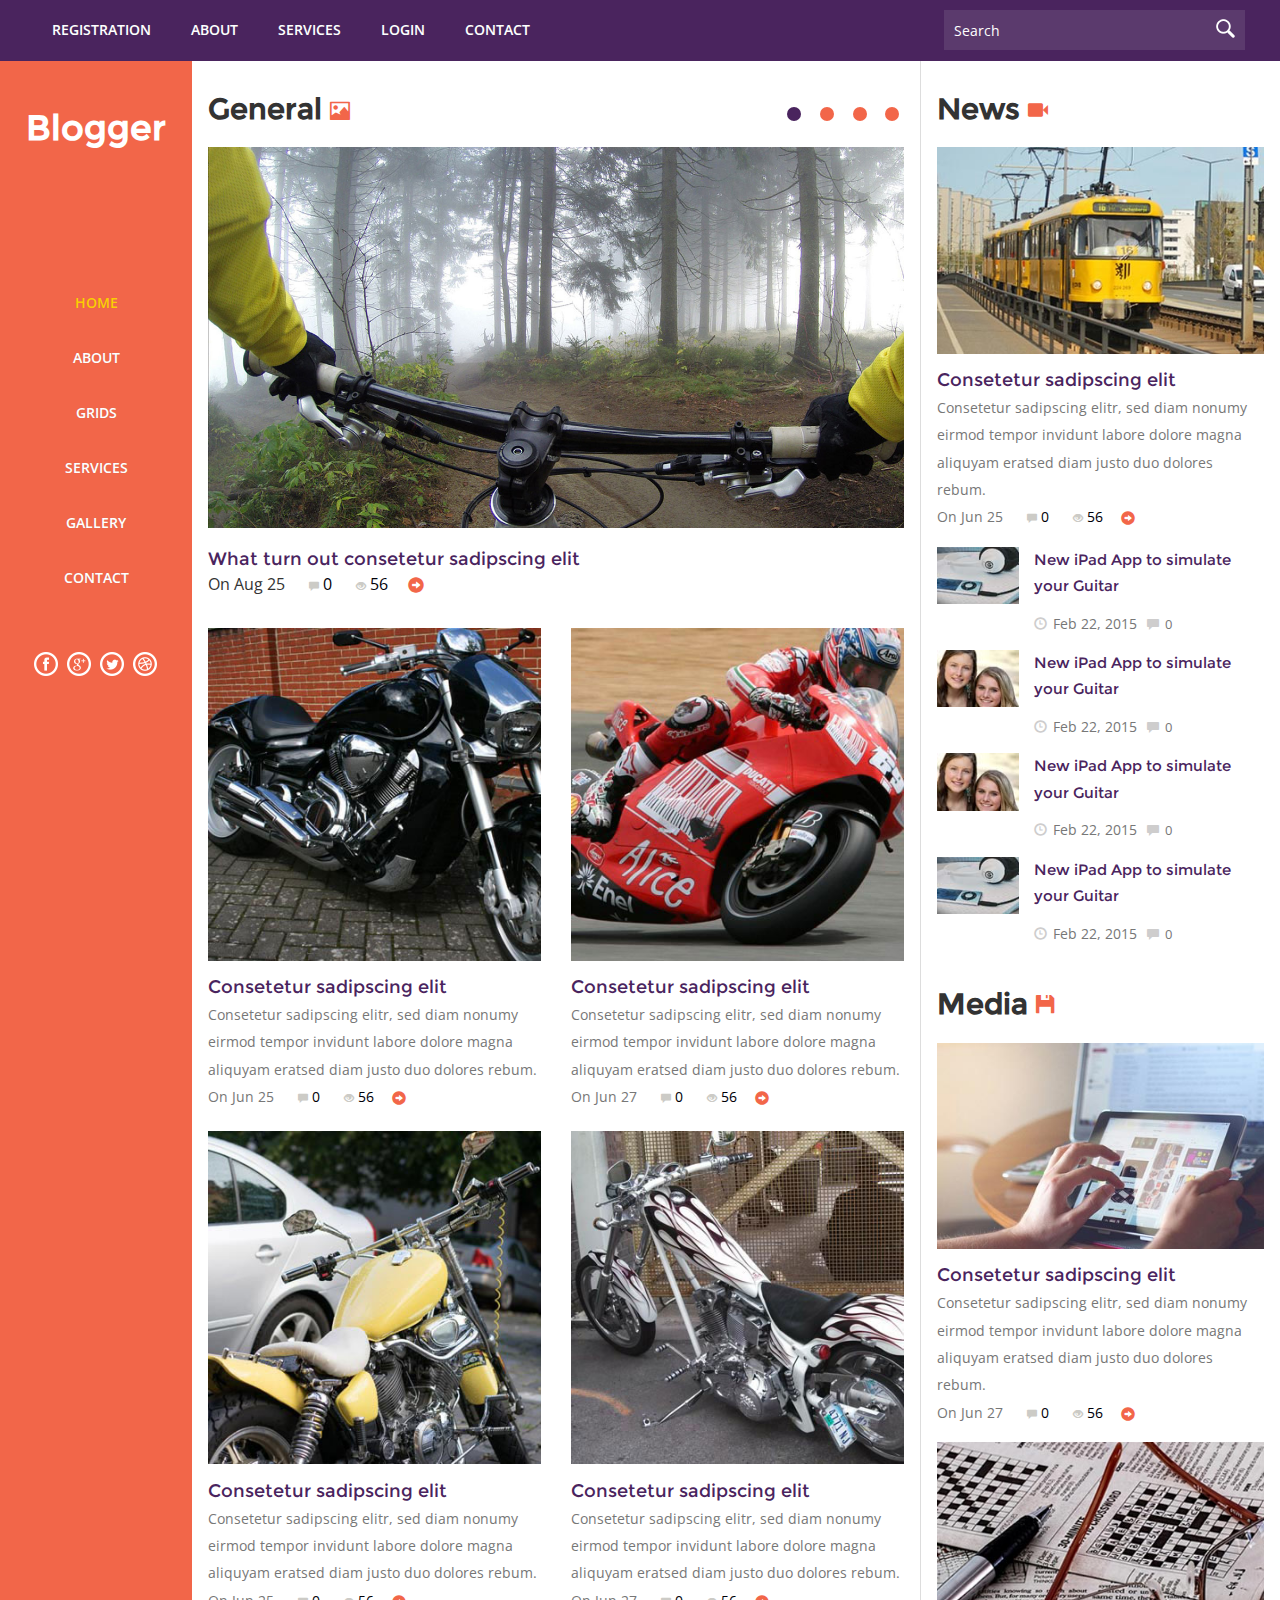
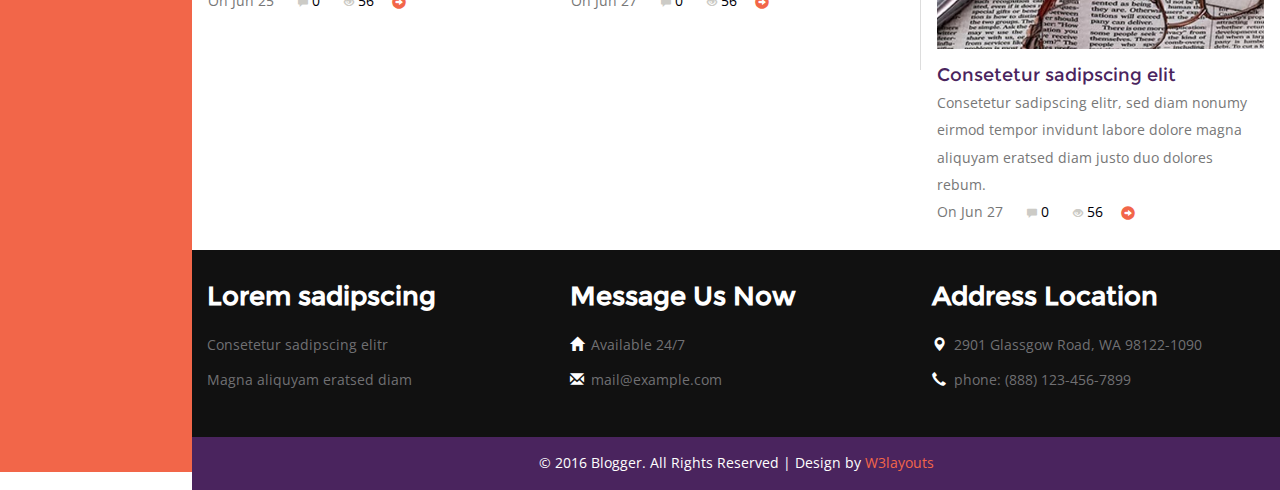
<file: index.html>
<!--
Author: W3layouts
Author URL: http://w3layouts.com
License: Creative Commons Attribution 3.0 Unported
License URL: http://creativecommons.org/licenses/by/3.0/
-->
<!DOCTYPE HTML>
<html>
<head>
<title>Blogger a Blogging Category Flat Bootstrap Responsive Website Template | Home :: w3layouts</title>
<meta name="viewport" content="width=device-width, initial-scale=1">
<meta http-equiv="Content-Type" content="text/html; charset=utf-8" />
<meta name="keywords" content="Blogger Responsive web template, Bootstrap Web Templates, Flat Web Templates, Android  Compatible web template, 
Smartphone Compatible web template, free webdesigns for Nokia, Samsung, LG, SonyEricsson, Motorola web design" />
<script type="application/x-javascript"> addEventListener("load", function() { setTimeout(hideURLbar, 0); }, false); function hideURLbar(){ window.scrollTo(0,1); } </script>
<link href="css/bootstrap.css" rel='stylesheet' type='text/css' />
<link href='//fonts.googleapis.com/css?family=Open+Sans:700,700italic,800,300,300italic,400italic,400,600,600italic' rel='stylesheet' type='text/css'>
<!--Custom-Theme-files-->
	<link href="css/style.css" rel='stylesheet' type='text/css' />	
	<script src="js/jquery.min.js"> </script>
<!--/script-->
<script type="text/javascript" src="js/move-top.js"></script>
<script type="text/javascript" src="js/easing.js"></script>
<script type="text/javascript">
			jQuery(document).ready(function($) {
				$(".scroll").click(function(event){		
					event.preventDefault();
					$('html,body').animate({scrollTop:$(this.hash).offset().top},900);
				});
			});
</script>

</head>
<body>
	<!-- header-section-starts -->
      <div class="h-top" id="home">
		   <div class="top-header">
				  <ul class="cl-effect-16 top-nag">
						<li><a href="registration.html" data-hover="Registration">Registration</a></li> 
						<li><a href="about.html" data-hover="About">About</a></li>
						<li><a href="services.html" data-hover="SERVICES">SERVICES</a></li>
						<li><a href="login.html" data-hover="Login">Login</a></li>
						<li><a href="contact.html" data-hover="CONTACT">Contact</a></li>
					</ul>
					<div class="search-box">
					    <div class="b-search">
								<form>
										<input type="text" value="Search" onfocus="this.value = '';" onblur="if (this.value == '') {this.value = 'Search';}">
										<input type="submit" value="">
								</form>
							</div>
						</div>

					<div class="clearfix"></div>
				</div>
       </div>
	<div class="full">
			<div class="col-md-3 top-nav">
				     <div class="logo">
						<a href="index.html"><h1>Blogger</h1></a>
					</div>
					<div class="top-menu">
					 <span class="menu"> </span>

					<ul class="cl-effect-16">
						<li><a class="active" href="index.html" data-hover="HOME">Home</a></li> 
						<li><a href="about.html" data-hover="About">About</a></li>
						<li><a href="grid.html" data-hover="Grids">Grids</a></li>
						<li><a href="services.html" data-hover="Services">Services</a></li>
						<li><a href="gallery.html" data-hover="Gallery">Gallery</a></li>
						<li><a href="contact.html" data-hover="CONTACT">Contact</a></li>
					</ul>
					<!-- script-for-nav -->
					<script>
						$( "span.menu" ).click(function() {
						  $( ".top-menu ul" ).slideToggle(300, function() {
							// Animation complete.
						  });
						});
					</script>
				<!-- script-for-nav --> 	
					<ul class="side-icons">
							<li><a class="fb" href="#"></a></li>
							<li><a class="twitt" href="#"></a></li>
							<li><a class="goog" href="#"></a></li>
							<li><a class="drib" href="#"></a></li>
					   </ul>
			    </div>
			</div>
	<div class="col-md-9 main">
		<!--banner-section-->
		<div class="banner-section">
		   <h3 class="tittle">General <i class="glyphicon glyphicon-picture"></i></h3>
			<div class="banner">
                 <div  class="callbacks_container">
					<ul class="rslides" id="slider4">
					       <li>
							  <img src="images/1.jpg" class="img-responsive" alt="" />

							</li>
							<li>
								 <img src="images/2.jpg" class="img-responsive" alt="" />


							</li>
							<li>
							 <img src="images/3.jpg" class="img-responsive" alt="" />

							
							</li>
							<li>
							 <img src="images/3.jpg" class="img-responsive" alt="" />


							</li>
						</ul>
					</div>
					<!--banner-->
	  			<script src="js/responsiveslides.min.js"></script>
			 <script>
			    // You can also use "$(window).load(function() {"
			    $(function () {
			      // Slideshow 4
			      $("#slider4").responsiveSlides({
			        auto: true,
			        pager:true,
			        nav:true,
			        speed: 500,
			        namespace: "callbacks",
			        before: function () {
			          $('.events').append("<li>before event fired.</li>");
			        },
			        after: function () {
			          $('.events').append("<li>after event fired.</li>");
			        }
			      });
			
			    });
			  </script>
		 <div class="clearfix"> </div>
			    <div class="b-bottom"> 
			      <h5 class="top"><a href="single.html">What turn out consetetur sadipscing elit</a></h5>
			      <p>On Aug 25 <a class="span_link" href="#"><span class="glyphicon glyphicon-comment"></span>0 </a><a class="span_link" href="#"><span class="glyphicon glyphicon-eye-open"></span>56 </a><a class="span_link" href="single.html"><span class="glyphicon glyphicon-circle-arrow-right"></span></a></p>
				</div>
			 </div>
			   <!--//banner-->
			  <!--/top-news-->
			  <div class="top-news">
				<div class="top-inner">
					<div class="col-md-6 top-text">
						 <a href="single.html"><img src="images/pic1.jpg" class="img-responsive" alt=""></a>
						    <h5 class="top"><a href="single.html">Consetetur sadipscing elit</a></h5>
							<p>Consetetur sadipscing elitr, sed diam nonumy eirmod tempor invidunt labore dolore magna aliquyam eratsed diam justo duo dolores rebum.</p>
						    <p>On Jun 25 <a class="span_link" href="#"><span class="glyphicon glyphicon-comment"></span>0 </a><a class="span_link" href="#"><span class="glyphicon glyphicon-eye-open"></span>56 </a><a class="span_link" href="single.html"><span class="glyphicon glyphicon-circle-arrow-right"></span></a></p>
					 </div>
					<div class="col-md-6 top-text two">
						 <a href="single.html"><img src="images/pic2.jpg" class="img-responsive" alt=""></a>
						    <h5 class="top"><a href="single.html">Consetetur sadipscing elit</a></h5>
							<p>Consetetur sadipscing elitr, sed diam nonumy eirmod tempor invidunt labore dolore magna aliquyam eratsed diam justo duo dolores rebum.</p>
						    <p>On Jun 27 <a class="span_link" href="#"><span class="glyphicon glyphicon-comment"></span>0 </a><a class="span_link" href="#"><span class="glyphicon glyphicon-eye-open"></span>56 </a><a class="span_link" href="single.html"><span class="glyphicon glyphicon-circle-arrow-right"></span></a></p>
					 </div>
					 <div class="clearfix"> </div>
				 </div>
				 <div class="top-inner second">
					<div class="col-md-6 top-text">
						 <a href="single.html"><img src="images/pic3.jpg" class="img-responsive" alt=""></a>
						    <h5 class="top"><a href="single.html">Consetetur sadipscing elit</a></h5>
							<p>Consetetur sadipscing elitr, sed diam nonumy eirmod tempor invidunt labore dolore magna aliquyam eratsed diam justo duo dolores rebum.</p>
						    <p>On Jun 25 <a class="span_link" href="#"><span class="glyphicon glyphicon-comment"></span>0 </a><a class="span_link" href="#"><span class="glyphicon glyphicon-eye-open"></span>56 </a><a class="span_link" href="single.html"><span class="glyphicon glyphicon-circle-arrow-right"></span></a></p>
					 </div>
					<div class="col-md-6 top-text two">
						 <a href="single.html"><img src="images/pic4.jpg" class="img-responsive" alt=""></a>
						    <h5 class="top"><a href="single.html">Consetetur sadipscing elit</a></h5>
							<p>Consetetur sadipscing elitr, sed diam nonumy eirmod tempor invidunt labore dolore magna aliquyam eratsed diam justo duo dolores rebum.</p>
						    <p>On Jun 27 <a class="span_link" href="#"><span class="glyphicon glyphicon-comment"></span>0 </a><a class="span_link" href="#"><span class="glyphicon glyphicon-eye-open"></span>56 </a><a class="span_link" href="single.html"><span class="glyphicon glyphicon-circle-arrow-right"></span></a></p>
					 </div>
					 <div class="clearfix"> </div>
				 </div>
	            </div>
					<!--//top-news-->
		     </div>
			<!--//banner-section-->
			<div class="banner-right-text">
			 <h3 class="tittle">News  <i class="glyphicon glyphicon-facetime-video"></i></h3>
			<!--/general-news-->
			 <div class="general-news">
				<div class="general-inner">
					<div class="general-text">
						 <a href="single.html"><img src="images/gen1.jpg" class="img-responsive" alt=""></a>
						    <h5 class="top"><a href="single.html">Consetetur sadipscing elit</a></h5>
							<p>Consetetur sadipscing elitr, sed diam nonumy eirmod tempor invidunt labore dolore magna aliquyam eratsed diam justo duo dolores rebum.</p>
						    <p>On Jun 25 <a class="span_link" href="#"><span class="glyphicon glyphicon-comment"></span>0 </a><a class="span_link" href="#"><span class="glyphicon glyphicon-eye-open"></span>56 </a><a class="span_link" href="single.html"><span class="glyphicon glyphicon-circle-arrow-right"></span></a></p>
					 </div>
					 <div class="edit-pics">
							      <div class="editor-pics">
										 <div class="col-md-3 item-pic">
										   <img src="images/f4.jpg" class="img-responsive" alt="">

										   </div>
											<div class="col-md-9 item-details">
												<h5 class="inner two"><a href="single.html">New iPad App to simulate your Guitar</a></h5>
												 <div class="td-post-date two"><i class="glyphicon glyphicon-time"></i>Feb 22, 2015 <a href="#"><i class="glyphicon glyphicon-comment"></i>0 </a></div>
											 </div>
											<div class="clearfix"></div>
										</div>
										<div class="editor-pics">
										 <div class="col-md-3 item-pic">
										   <img src="images/f1.jpg" class="img-responsive" alt="">

										   </div>
											<div class="col-md-9 item-details">
												<h5 class="inner two"><a href="single.html">New iPad App to simulate your Guitar</a></h5>
												 <div class="td-post-date two"><i class="glyphicon glyphicon-time"></i>Feb 22, 2015 <a href="#"><i class="glyphicon glyphicon-comment"></i>0 </a></div>
											 </div>
											<div class="clearfix"></div>
										</div>
										<div class="editor-pics">
										 <div class="col-md-3 item-pic">
										   <img src="images/f1.jpg" class="img-responsive" alt="">

										   </div>
											<div class="col-md-9 item-details">
												<h5 class="inner two"><a href="single.html">New iPad App to simulate your Guitar</a></h5>
												 <div class="td-post-date two"><i class="glyphicon glyphicon-time"></i>Feb 22, 2015 <a href="#"><i class="glyphicon glyphicon-comment"></i>0 </a></div>
											 </div>
											<div class="clearfix"></div>
										</div>
										<div class="editor-pics">
										 <div class="col-md-3 item-pic">
										   <img src="images/f4.jpg" class="img-responsive" alt="">

										   </div>
											<div class="col-md-9 item-details">
												<h5 class="inner two"><a href="single.html">New iPad App to simulate your Guitar</a></h5>
												 <div class="td-post-date two"><i class="glyphicon glyphicon-time"></i>Feb 22, 2015 <a href="#"><i class="glyphicon glyphicon-comment"></i>0 </a></div>
											 </div>
											<div class="clearfix"></div>
										</div>
									</div>
								<div class="media">	
								 <h3 class="tittle media">Media <i class="glyphicon glyphicon-floppy-disk"></i></h3>
								  <div class="general-text two">
									 <a href="single.html"><img src="images/gen3.jpg" class="img-responsive" alt=""></a>
										<h5 class="top"><a href="single.html">Consetetur sadipscing elit</a></h5>
										<p>Consetetur sadipscing elitr, sed diam nonumy eirmod tempor invidunt labore dolore magna aliquyam eratsed diam justo duo dolores rebum.</p>
										<p>On Jun 27 <a class="span_link" href="#"><span class="glyphicon glyphicon-comment"></span>0 </a><a class="span_link" href="#"><span class="glyphicon glyphicon-eye-open"></span>56 </a><a class="span_link" href="single.html"><span class="glyphicon glyphicon-circle-arrow-right"></span></a></p>
								  </div>
					         </div>
					    <div class="general-text two">
						    <a href="single.html"><img src="images/gen2.jpg" class="img-responsive" alt=""></a>
						    <h5 class="top"><a href="single.html">Consetetur sadipscing elit</a></h5>
							<p>Consetetur sadipscing elitr, sed diam nonumy eirmod tempor invidunt labore dolore magna aliquyam eratsed diam justo duo dolores rebum.</p>
						    <p>On Jun 27 <a class="span_link" href="#"><span class="glyphicon glyphicon-comment"></span>0 </a><a class="span_link" href="#"><span class="glyphicon glyphicon-eye-open"></span>56 </a><a class="span_link" href="single.html"><span class="glyphicon glyphicon-circle-arrow-right"></span></a></p>
					    </div>
				 </div>
			</div>	
			<!--//general-news-->
			<!--/news-->
			<!--/news-->
		 </div>
			<div class="clearfix"> </div>
	<!--/footer-->
	     <div class="footer">
				 <div class="footer-top">
				    <div class="col-md-4 footer-grid">
					     <h4>Lorem sadipscing </h4>
				          <ul class="bottom">
							 <li>Consetetur sadipscing elitr</li>
							 <li>Magna aliquyam eratsed diam</li>
						 </ul>
				    </div>
					  <div class="col-md-4 footer-grid">
					     <h4>Message Us Now</h4>
				            <ul class="bottom">
						     <li><i class="glyphicon glyphicon-home"></i>Available 24/7 </li>
							 <li><i class="glyphicon glyphicon-envelope"></i><a href="mailto:info@example.com">mail@example.com</a></li>
						   </ul>
				    </div>
					<div class="col-md-4 footer-grid">
					     <h4>Address Location</h4>
				           <ul class="bottom">
						     <li><i class="glyphicon glyphicon-map-marker"></i>2901 Glassgow Road, WA 98122-1090 </li>
							 <li><i class="glyphicon glyphicon-earphone"></i>phone: (888) 123-456-7899 </li>
						   </ul>
				    </div>
					<div class="clearfix"> </div>
				 </div>
	     </div>
		<div class="copy">
		    <p>&copy; 2016 Blogger. All Rights Reserved | Design by <a href="http://w3layouts.com/">W3layouts</a> </p>
		</div>
	 <div class="clearfix"> </div>
	</div>
	<div class="clearfix"> </div>
</div>	
		<!--//footer-->
			<!--start-smooth-scrolling-->
						<script type="text/javascript">
									$(document).ready(function() {
										/*
										var defaults = {
								  			containerID: 'toTop', // fading element id
											containerHoverID: 'toTopHover', // fading element hover id
											scrollSpeed: 1200,
											easingType: 'linear' 
								 		};
										*/
										
										$().UItoTop({ easingType: 'easeOutQuart' });
										
									});
								</script>
		<a href="#home" id="toTop" class="scroll" style="display: block;"> <span id="toTopHover" style="opacity: 1;"> </span></a>


</body>
</html>
</file>
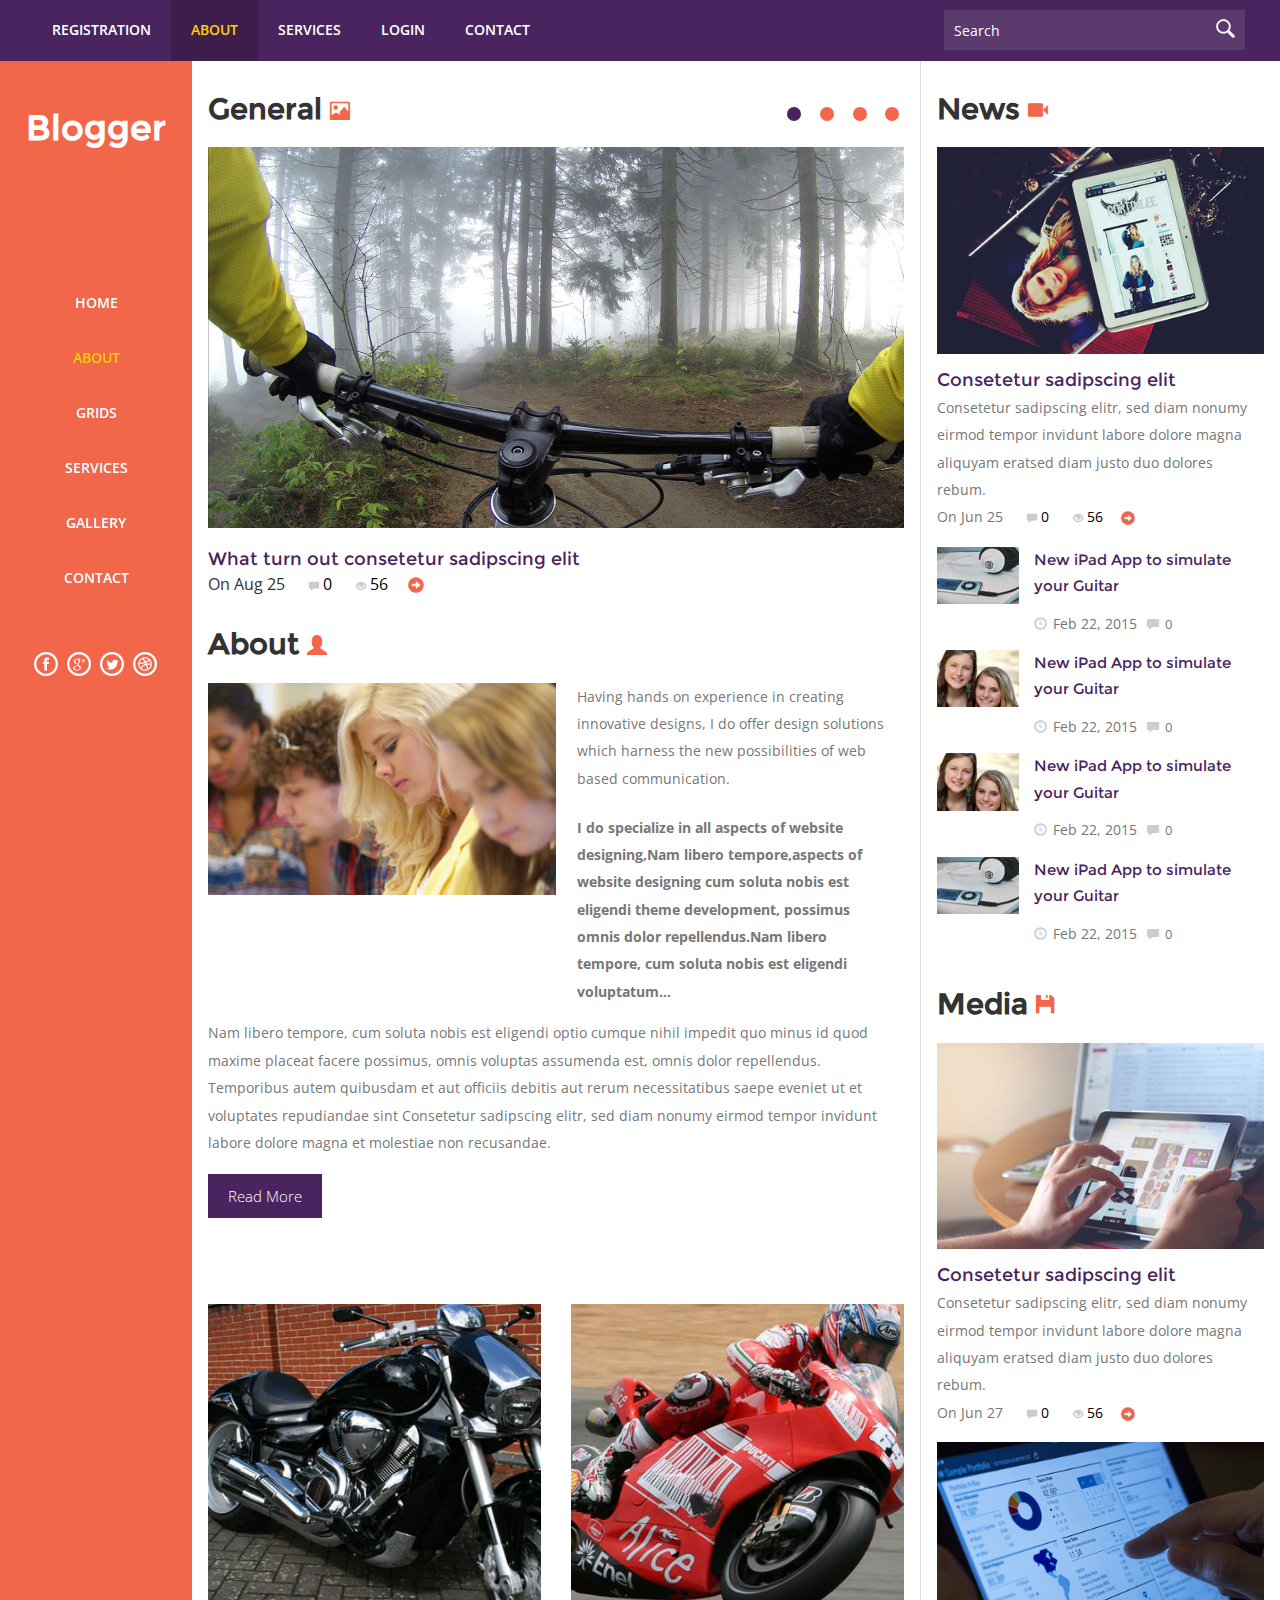
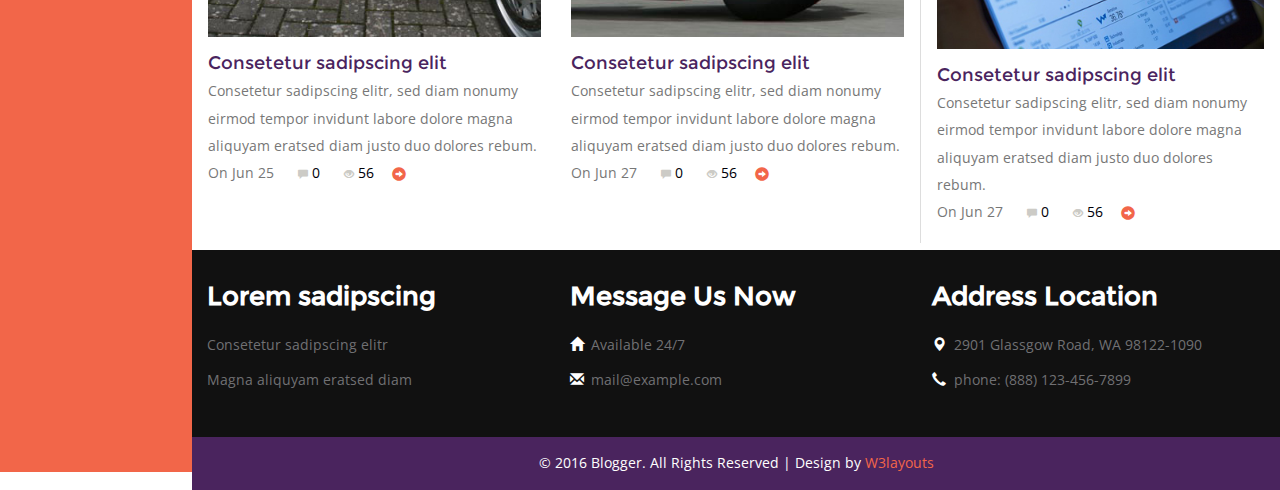
<file: about.html>
<!--
Author: W3layouts
Author URL: http://w3layouts.com
License: Creative Commons Attribution 3.0 Unported
License URL: http://creativecommons.org/licenses/by/3.0/
-->
<!DOCTYPE HTML>
<html>
<head>
<title>Blogger a Blogging Category Flat Bootstrap Responsive Website Template | About :: w3layouts</title>
<meta name="viewport" content="width=device-width, initial-scale=1">
<meta http-equiv="Content-Type" content="text/html; charset=utf-8" />
<meta name="keywords" content="Blogger Responsive web template, Bootstrap Web Templates, Flat Web Templates, Android  Compatible web template, 
Smartphone Compatible web template, free webdesigns for Nokia, Samsung, LG, SonyEricsson, Motorola web design" />
<script type="application/x-javascript"> addEventListener("load", function() { setTimeout(hideURLbar, 0); }, false); function hideURLbar(){ window.scrollTo(0,1); } </script>
<link href="css/bootstrap.css" rel='stylesheet' type='text/css' />
<link href='//fonts.googleapis.com/css?family=Open+Sans:700,700italic,800,300,300italic,400italic,400,600,600italic' rel='stylesheet' type='text/css'>
<!--Custom-Theme-files-->
	<link href="css/style.css" rel='stylesheet' type='text/css' />	
	<script src="js/jquery.min.js"> </script>
<!--/script-->
<script type="text/javascript" src="js/move-top.js"></script>
<script type="text/javascript" src="js/easing.js"></script>
<script type="text/javascript">
			jQuery(document).ready(function($) {
				$(".scroll").click(function(event){		
					event.preventDefault();
					$('html,body').animate({scrollTop:$(this.hash).offset().top},900);
				});
			});
</script>

</head>
<body>
	<!-- header-section-starts -->
      <div class="h-top" id="home">
		   <div class="top-header">
				  <ul class="cl-effect-16 top-nag">
						<li><a href="registration.html" data-hover="Registration">Registration</a></li> 
						<li><a class="active" href="about.html" data-hover="About">About</a></li>
						<li><a href="services.html" data-hover="SERVICES">SERVICES</a></li>
						<li><a href="login.html" data-hover="Login">Login</a></li>
						<li><a href="contact.html" data-hover="CONTACT">Contact</a></li>
					</ul>
					<div class="search-box">
					    <div class="b-search">
								<form>
										<input type="text" value="Search" onfocus="this.value = '';" onblur="if (this.value == '') {this.value = 'Search';}">
										<input type="submit" value="">
								</form>
							</div>
						</div>

					<div class="clearfix"></div>
				</div>
       </div>
	<div class="full">
			<div class="col-md-3 top-nav about">
				     <div class="logo">
						<a href="index.html"><h1>Blogger</h1></a>
					</div>
					<div class="top-menu">
					 <span class="menu"> </span>

					<ul class="cl-effect-16">
						<li><a href="index.html" data-hover="HOME">Home</a></li> 
						<li><a class="active" href="about.html" data-hover="About">About</a></li>
						<li><a href="grid.html" data-hover="Grids">Grids</a></li>
						<li><a href="services.html" data-hover="Services">Services</a></li>
						<li><a href="gallery.html" data-hover="Gallery">Gallery</a></li>
						<li><a href="contact.html" data-hover="CONTACT">Contact</a></li>
					</ul>
					<!-- script-for-nav -->
					<script>
						$( "span.menu" ).click(function() {
						  $( ".top-menu ul" ).slideToggle(300, function() {
							// Animation complete.
						  });
						});
					</script>
				<!-- script-for-nav --> 	
					<ul class="side-icons">
							<li><a class="fb" href="#"></a></li>
							<li><a class="twitt" href="#"></a></li>
							<li><a class="goog" href="#"></a></li>
							<li><a class="drib" href="#"></a></li>
					   </ul>
			    </div>
			</div>
		<div class="col-md-9 main">
		<!--banner-section-->
		<div class="banner-section">
		   <h3 class="tittle">General <i class="glyphicon glyphicon-picture"></i></h3>
			<div class="banner">
                 <div  class="callbacks_container">
					<ul class="rslides" id="slider4">
					       <li>
							  <img src="images/1.jpg" class="img-responsive" alt="" />

							</li>
							<li>
								 <img src="images/2.jpg" class="img-responsive" alt="" />


							</li>
							<li>
							 <img src="images/3.jpg" class="img-responsive" alt="" />

							
							</li>
							<li>
							 <img src="images/3.jpg" class="img-responsive" alt="" />


							</li>
						</ul>
					</div>
					<!--banner-->
	  			<script src="js/responsiveslides.min.js"></script>
			 <script>
			    // You can also use "$(window).load(function() {"
			    $(function () {
			      // Slideshow 4
			      $("#slider4").responsiveSlides({
			        auto: true,
			        pager:true,
			        nav:true,
			        speed: 500,
			        namespace: "callbacks",
			        before: function () {
			          $('.events').append("<li>before event fired.</li>");
			        },
			        after: function () {
			          $('.events').append("<li>after event fired.</li>");
			        }
			      });
			
			    });
			  </script>
		 <div class="clearfix"> </div>
			    <div class="b-bottom"> 
			      <h5 class="top"><a href="single.html">What turn out consetetur sadipscing elit</a></h5>
			      <p>On Aug 25 <a class="span_link" href="#"><span class="glyphicon glyphicon-comment"></span>0 </a><a class="span_link" href="#"><span class="glyphicon glyphicon-eye-open"></span>56 </a><a class="span_link" href="single.html"><span class="glyphicon glyphicon-circle-arrow-right"></span></a></p>
				</div>
			 </div>
			   <!--//banner-->
			  <!--/top-news-->
			  <div class="top-news">
				<div class="about-content">
				<!-- about -->
					   <h3 class="tittle">About <i class="glyphicon glyphicon-user"></i></h3>
							<img src="images/ab.jpg" alt=" " />
							<p>Having hands on experience in creating innovative designs, I do offer design 
								solutions which harness the new possibilities of web based communication. 
								<label>I do specialize in all aspects of website designing,Nam libero tempore,aspects of website designing cum soluta nobis est eligendi  theme development,  
							possimus omnis dolor repellendus.Nam libero tempore, cum soluta nobis est eligendi  voluptatum...</label></p>
							<div class="clearfix"></div>
						<p class="nam">Nam libero tempore, cum soluta nobis est eligendi 
							optio cumque nihil impedit quo minus id quod maxime placeat facere 
							possimus, omnis voluptas assumenda est, omnis dolor repellendus.
							Temporibus autem quibusdam et aut officiis debitis aut rerum necessitatibus 
							saepe eveniet ut et voluptates repudiandae sint Consetetur sadipscing elitr, sed diam nonumy eirmod tempor invidunt labore dolore magna  et molestiae non recusandae.</p>
						<div class="more">
							<a href="single.html">Read More</a>
						</div>
				</div>
				 <div class="top-inner second">
					<div class="col-md-6 top-text">
						 <a href="single.html"><img src="images/pic1.jpg" class="img-responsive" alt=""></a>
						    <h5 class="top"><a href="single.html">Consetetur sadipscing elit</a></h5>
							<p>Consetetur sadipscing elitr, sed diam nonumy eirmod tempor invidunt labore dolore magna aliquyam eratsed diam justo duo dolores rebum.</p>
						    <p>On Jun 25 <a class="span_link" href="#"><span class="glyphicon glyphicon-comment"></span>0 </a><a class="span_link" href="#"><span class="glyphicon glyphicon-eye-open"></span>56 </a><a class="span_link" href="single.html"><span class="glyphicon glyphicon-circle-arrow-right"></span></a></p>
					 </div>
					<div class="col-md-6 top-text two">
						 <a href="single.html"><img src="images/pic2.jpg" class="img-responsive" alt=""></a>
						    <h5 class="top"><a href="single.html">Consetetur sadipscing elit</a></h5>
							<p>Consetetur sadipscing elitr, sed diam nonumy eirmod tempor invidunt labore dolore magna aliquyam eratsed diam justo duo dolores rebum.</p>
						    <p>On Jun 27 <a class="span_link" href="#"><span class="glyphicon glyphicon-comment"></span>0 </a><a class="span_link" href="#"><span class="glyphicon glyphicon-eye-open"></span>56 </a><a class="span_link" href="single.html"><span class="glyphicon glyphicon-circle-arrow-right"></span></a></p>
					 </div>
					 <div class="clearfix"> </div>
				 </div>
	            </div>
					<!--//top-news-->
		     </div>
			<!--//banner-section-->
			<div class="banner-right-text">
			 <h3 class="tittle">News  <i class="glyphicon glyphicon-facetime-video"></i></h3>
			<!--/general-news-->
			 <div class="general-news">
				<div class="general-inner">
					<div class="general-text">
						 <a href="single.html"><img src="images/gen4.jpg" class="img-responsive" alt=""></a>
						    <h5 class="top"><a href="single.html">Consetetur sadipscing elit</a></h5>
							<p>Consetetur sadipscing elitr, sed diam nonumy eirmod tempor invidunt labore dolore magna aliquyam eratsed diam justo duo dolores rebum.</p>
						    <p>On Jun 25 <a class="span_link" href="#"><span class="glyphicon glyphicon-comment"></span>0 </a><a class="span_link" href="#"><span class="glyphicon glyphicon-eye-open"></span>56 </a><a class="span_link" href="single.html"><span class="glyphicon glyphicon-circle-arrow-right"></span></a></p>
					 </div>
					 <div class="edit-pics">
							      <div class="editor-pics">
										 <div class="col-md-3 item-pic">
										   <img src="images/f4.jpg" class="img-responsive" alt="">

										   </div>
											<div class="col-md-9 item-details">
												<h5 class="inner two"><a href="single.html">New iPad App to simulate your Guitar</a></h5>
												 <div class="td-post-date two"><i class="glyphicon glyphicon-time"></i>Feb 22, 2015 <a href="#"><i class="glyphicon glyphicon-comment"></i>0 </a></div>
											 </div>
											<div class="clearfix"></div>
										</div>
										<div class="editor-pics">
										 <div class="col-md-3 item-pic">
										   <img src="images/f1.jpg" class="img-responsive" alt="">

										   </div>
											<div class="col-md-9 item-details">
												<h5 class="inner two"><a href="single.html">New iPad App to simulate your Guitar</a></h5>
												 <div class="td-post-date two"><i class="glyphicon glyphicon-time"></i>Feb 22, 2015 <a href="#"><i class="glyphicon glyphicon-comment"></i>0 </a></div>
											 </div>
											<div class="clearfix"></div>
										</div>
										<div class="editor-pics">
										 <div class="col-md-3 item-pic">
										   <img src="images/f1.jpg" class="img-responsive" alt="">

										   </div>
											<div class="col-md-9 item-details">
												<h5 class="inner two"><a href="single.html">New iPad App to simulate your Guitar</a></h5>
												 <div class="td-post-date two"><i class="glyphicon glyphicon-time"></i>Feb 22, 2015 <a href="#"><i class="glyphicon glyphicon-comment"></i>0 </a></div>
											 </div>
											<div class="clearfix"></div>
										</div>
										<div class="editor-pics">
										 <div class="col-md-3 item-pic">
										   <img src="images/f4.jpg" class="img-responsive" alt="">

										   </div>
											<div class="col-md-9 item-details">
												<h5 class="inner two"><a href="single.html">New iPad App to simulate your Guitar</a></h5>
												 <div class="td-post-date two"><i class="glyphicon glyphicon-time"></i>Feb 22, 2015 <a href="#"><i class="glyphicon glyphicon-comment"></i>0 </a></div>
											 </div>
											<div class="clearfix"></div>
										</div>
									</div>
								<div class="media">	
								 <h3 class="tittle media">Media <i class="glyphicon glyphicon-floppy-disk"></i></h3>
								  <div class="general-text two">
									 <a href="single.html"><img src="images/gen3.jpg" class="img-responsive" alt=""></a>
										<h5 class="top"><a href="single.html">Consetetur sadipscing elit</a></h5>
										<p>Consetetur sadipscing elitr, sed diam nonumy eirmod tempor invidunt labore dolore magna aliquyam eratsed diam justo duo dolores rebum.</p>
										<p>On Jun 27 <a class="span_link" href="#"><span class="glyphicon glyphicon-comment"></span>0 </a><a class="span_link" href="#"><span class="glyphicon glyphicon-eye-open"></span>56 </a><a class="span_link" href="single.html"><span class="glyphicon glyphicon-circle-arrow-right"></span></a></p>
								  </div>
					         </div>
					    <div class="general-text two">
						    <a href="single.html"><img src="images/gen5.jpg" class="img-responsive" alt=""></a>
						    <h5 class="top"><a href="single.html">Consetetur sadipscing elit</a></h5>
							<p>Consetetur sadipscing elitr, sed diam nonumy eirmod tempor invidunt labore dolore magna aliquyam eratsed diam justo duo dolores rebum.</p>
						    <p>On Jun 27 <a class="span_link" href="#"><span class="glyphicon glyphicon-comment"></span>0 </a><a class="span_link" href="#"><span class="glyphicon glyphicon-eye-open"></span>56 </a><a class="span_link" href="single.html"><span class="glyphicon glyphicon-circle-arrow-right"></span></a></p>
					    </div>
				 </div>
			</div>	
			<!--//general-news-->
			<!--/news-->
			<!--/news-->
		 </div>
			<div class="clearfix"> </div>
	<!--/footer-->
	     <div class="footer">
				 <div class="footer-top">
				    <div class="col-md-4 footer-grid">
					     <h4>Lorem sadipscing </h4>
				          <ul class="bottom">
							 <li>Consetetur sadipscing elitr</li>
							 <li>Magna aliquyam eratsed diam</li>
						 </ul>
				    </div>
					  <div class="col-md-4 footer-grid">
					     <h4>Message Us Now</h4>
				            <ul class="bottom">
						     <li><i class="glyphicon glyphicon-home"></i>Available 24/7 </li>
							 <li><i class="glyphicon glyphicon-envelope"></i><a href="mailto:info@example.com">mail@example.com</a></li>
						   </ul>
				    </div>
					<div class="col-md-4 footer-grid">
					     <h4>Address Location</h4>
				           <ul class="bottom">
						     <li><i class="glyphicon glyphicon-map-marker"></i>2901 Glassgow Road, WA 98122-1090 </li>
							 <li><i class="glyphicon glyphicon-earphone"></i>phone: (888) 123-456-7899 </li>
						   </ul>
				    </div>
					<div class="clearfix"> </div>
				 </div>
	     </div>
		<div class="copy">
		    <p>&copy; 2016 Blogger. All Rights Reserved | Design by <a href="http://w3layouts.com/">W3layouts</a> </p>
		</div>
	 <div class="clearfix"> </div>
	</div>
	<div class="clearfix"> </div>
</div>	
		<!--//footer-->
			<!--start-smooth-scrolling-->
						<script type="text/javascript">
									$(document).ready(function() {
										/*
										var defaults = {
								  			containerID: 'toTop', // fading element id
											containerHoverID: 'toTopHover', // fading element hover id
											scrollSpeed: 1200,
											easingType: 'linear' 
								 		};
										*/
										
										$().UItoTop({ easingType: 'easeOutQuart' });
										
									});
								</script>
		<a href="#home" id="toTop" class="scroll" style="display: block;"> <span id="toTopHover" style="opacity: 1;"> </span></a>


</body>
</html>
</file>
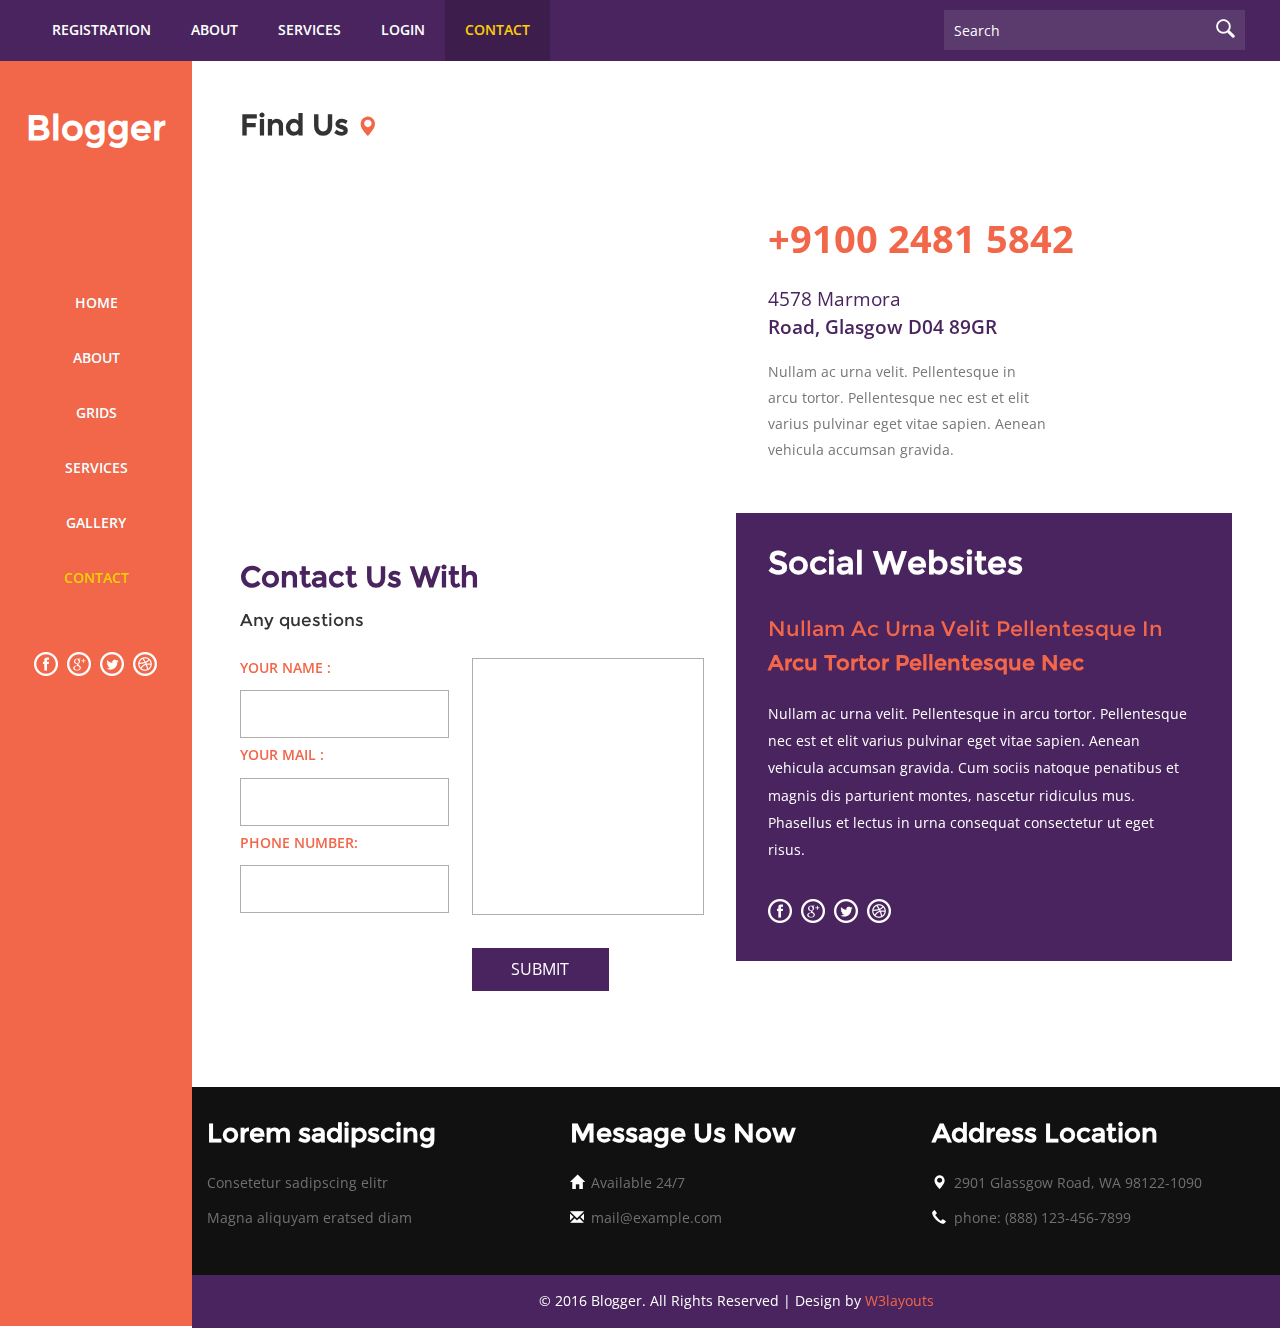
<file: contact.html>
<!--
Author: W3layouts
Author URL: http://w3layouts.com
License: Creative Commons Attribution 3.0 Unported
License URL: http://creativecommons.org/licenses/by/3.0/
-->
<!DOCTYPE HTML>
<html>
<head>
<title>Blogger a Blogging Category Flat Bootstrap Responsive Website Template | Contact :: w3layouts</title>
<meta name="viewport" content="width=device-width, initial-scale=1">
<meta http-equiv="Content-Type" content="text/html; charset=utf-8" />
<meta name="keywords" content="Blogger Responsive web template, Bootstrap Web Templates, Flat Web Templates, Android  Compatible web template, 
Smartphone Compatible web template, free webdesigns for Nokia, Samsung, LG, SonyEricsson, Motorola web design" />
<script type="application/x-javascript"> addEventListener("load", function() { setTimeout(hideURLbar, 0); }, false); function hideURLbar(){ window.scrollTo(0,1); } </script>
<link href="css/bootstrap.css" rel='stylesheet' type='text/css' />
<link href='//fonts.googleapis.com/css?family=Open+Sans:700,700italic,800,300,300italic,400italic,400,600,600italic' rel='stylesheet' type='text/css'>
<!--Custom-Theme-files-->
	<link href="css/style.css" rel='stylesheet' type='text/css' />	
	<script src="js/jquery.min.js"> </script>
<!--/script-->
<script type="text/javascript" src="js/move-top.js"></script>
<script type="text/javascript" src="js/easing.js"></script>
<script type="text/javascript">
			jQuery(document).ready(function($) {
				$(".scroll").click(function(event){		
					event.preventDefault();
					$('html,body').animate({scrollTop:$(this.hash).offset().top},900);
				});
			});
</script>

</head>
<body>
	<!-- header-section-starts -->
      <div class="h-top" id="home">
		   <div class="top-header">
				  <ul class="cl-effect-16 top-nag">
						<li><a href="registration.html" data-hover="Registration">Registration</a></li> 
						<li><a href="about.html" data-hover="About">About</a></li>
						<li><a href="services.html" data-hover="SERVICES">SERVICES</a></li>
						<li><a href="login.html" data-hover="Login">Login</a></li>
						<li><a class="active" href="contact.html" data-hover="CONTACT">Contact</a></li>
					</ul>
					<div class="search-box">
					    <div class="b-search">
								<form>
										<input type="text" value="Search" onfocus="this.value = '';" onblur="if (this.value == '') {this.value = 'Search';}">
										<input type="submit" value="">
								</form>
							</div>
						</div>

					<div class="clearfix"></div>
				</div>
       </div>
	<div class="full">
			<div class="col-md-3 top-nav contact">
				     <div class="logo">
						<a href="index.html"><h1>Blogger</h1></a>
					</div>
				<div class="top-menu">
					 <span class="menu"> </span>
						<ul class="cl-effect-16">
						<li><a href="index.html" data-hover="HOME">Home</a></li> 
						<li><a href="about.html" data-hover="About">About</a></li>
						<li><a href="grid.html" data-hover="Grids">Grids</a></li>
						<li><a href="services.html" data-hover="Services">Services</a></li>
						<li><a href="gallery.html" data-hover="Gallery">Gallery</a></li>
						<li><a class="active" href="contact.html" data-hover="CONTACT">Contact</a></li>
					</ul>
					<!-- script-for-nav -->
					<script>
						$( "span.menu" ).click(function() {
						  $( ".top-menu ul" ).slideToggle(300, function() {
							// Animation complete.
						  });
						});
					</script>
				<!-- script-for-nav --> 	
					<ul class="side-icons">
							<li><a class="fb" href="#"></a></li>
							<li><a class="twitt" href="#"></a></li>
							<li><a class="goog" href="#"></a></li>
							<li><a class="drib" href="#"></a></li>
					   </ul>
			    </div>
			</div>
<!-- contact -->
	<div class="col-md-9 main">
	 <div class="contact">
	   <h3 class="tittle">Find Us <i class="glyphicon glyphicon-map-marker"></i></h3>
		<div class="contact-left">
			<iframe src="https://maps.google.com/maps?f=q&amp;source=s_q&amp;hl=en&amp;geocode=&amp;q=Purwokerto,+Central+Java,+Indonesia&amp;aq=0&amp;oq=purwo&amp;sll=37.0625,-95.677068&amp;sspn=50.291089,104.238281&amp;ie=UTF8&amp;hq=&amp;hnear=Purwokerto,+Banyumas,+Central+Java,+Indonesia&amp;ll=-7.431391,109.24783&amp;spn=0.031022,0.050898&amp;t=m&amp;z=14&amp;output=embed"></iframe>

		</div>
		<div class="contact-right">
			<p class="phn">+9100 2481 5842</p>
			<p class="phn-bottom">4578 Marmora
					<span>Road, Glasgow D04 89GR</span></p>
			<p class="lom">Nullam ac urna velit. Pellentesque in arcu tortor. 
				Pellentesque nec est et elit varius pulvinar eget vitae sapien. 
				Aenean vehicula accumsan gravida.</p>
		</div>
		<div class="clearfix"> </div>
		<div class="contact-left1">
			<h3>Contact Us With <span>Any questions</span></h3>
			<div class="in-left">
				<form>
					<p class="your-para">Your Name :</p>
							<input type="text" value="" onfocus="this.value='';" onblur="if (this.value == '') {this.value ='';}">
							<p class="your-para">Your Mail :</p>
							<input type="text" value="" onfocus="this.value='';" onblur="if (this.value == '') {this.value ='';}">
							<p class="your-para">Phone Number:</p>
							<input type="text" value="" onfocus="this.value='';" onblur="if (this.value == '') {this.value ='';}">

				</form>
			</div>
			<div class="in-right">
				<form>
					<textarea cols="77" rows="6" onfocus="this.value='';" onblur="if (this.value == '') {this.value = '';}"></textarea>
					<input type="submit" value="Submit">
				</form>
			</div>
			<div class="clearfix"> </div>
		</div>
		<div class="contact-right1">
			<h3><span>Social Websites</span></h3>
			<h4>Nullam ac urna velit pellentesque in <label>arcu tortor 
				Pellentesque nec</label></h4>
			<p>Nullam ac urna velit. Pellentesque in arcu tortor. 
				Pellentesque nec est et elit varius pulvinar eget vitae sapien. 
				Aenean vehicula accumsan gravida. Cum sociis natoque penatibus
				et magnis dis parturient montes, nascetur ridiculus mus. Phasellus 
				et lectus in urna consequat consectetur ut eget risus.</p>
			     <ul class=" side-icons con">
							<li><a class="fb" href="#"></a></li>
							<li><a class="twitt" href="#"></a></li>
							<li><a class="goog" href="#"></a></li>
							<li><a class="drib" href="#"></a></li>
					   </ul>
		</div>
		<div class="clearfix"> </div>
<!-- //contact -->
			</div>
			<div class="clearfix"> </div>
	<!--/footer-->
	     <div class="footer">
				 <div class="footer-top">
				    <div class="col-md-4 footer-grid">
					     <h4>Lorem sadipscing </h4>
				          <ul class="bottom">
							 <li>Consetetur sadipscing elitr</li>
							 <li>Magna aliquyam eratsed diam</li>
						 </ul>
				    </div>
					  <div class="col-md-4 footer-grid">
					     <h4>Message Us Now</h4>
				            <ul class="bottom">
						     <li><i class="glyphicon glyphicon-home"></i>Available 24/7 </li>
							 <li><i class="glyphicon glyphicon-envelope"></i><a href="mailto:info@example.com">mail@example.com</a></li>
						   </ul>
				    </div>
					<div class="col-md-4 footer-grid">
					     <h4>Address Location</h4>
				           <ul class="bottom">
						     <li><i class="glyphicon glyphicon-map-marker"></i>2901 Glassgow Road, WA 98122-1090 </li>
							 <li><i class="glyphicon glyphicon-earphone"></i>phone: (888) 123-456-7899 </li>
						   </ul>
				    </div>
					<div class="clearfix"> </div>
				 </div>
	     </div>
		<div class="copy">
		    <p>&copy; 2016 Blogger. All Rights Reserved | Design by <a href="http://w3layouts.com/">W3layouts</a> </p>
		</div>
	 <div class="clearfix"> </div>
	</div>
	<div class="clearfix"> </div>
</div>	
		<!--//footer-->
			<!--start-smooth-scrolling-->
						<script type="text/javascript">
									$(document).ready(function() {
										/*
										var defaults = {
								  			containerID: 'toTop', // fading element id
											containerHoverID: 'toTopHover', // fading element hover id
											scrollSpeed: 1200,
											easingType: 'linear' 
								 		};
										*/
										
										$().UItoTop({ easingType: 'easeOutQuart' });
										
									});
								</script>
		<a href="#home" id="toTop" class="scroll" style="display: block;"> <span id="toTopHover" style="opacity: 1;"> </span></a>


</body>
</html>
</file>
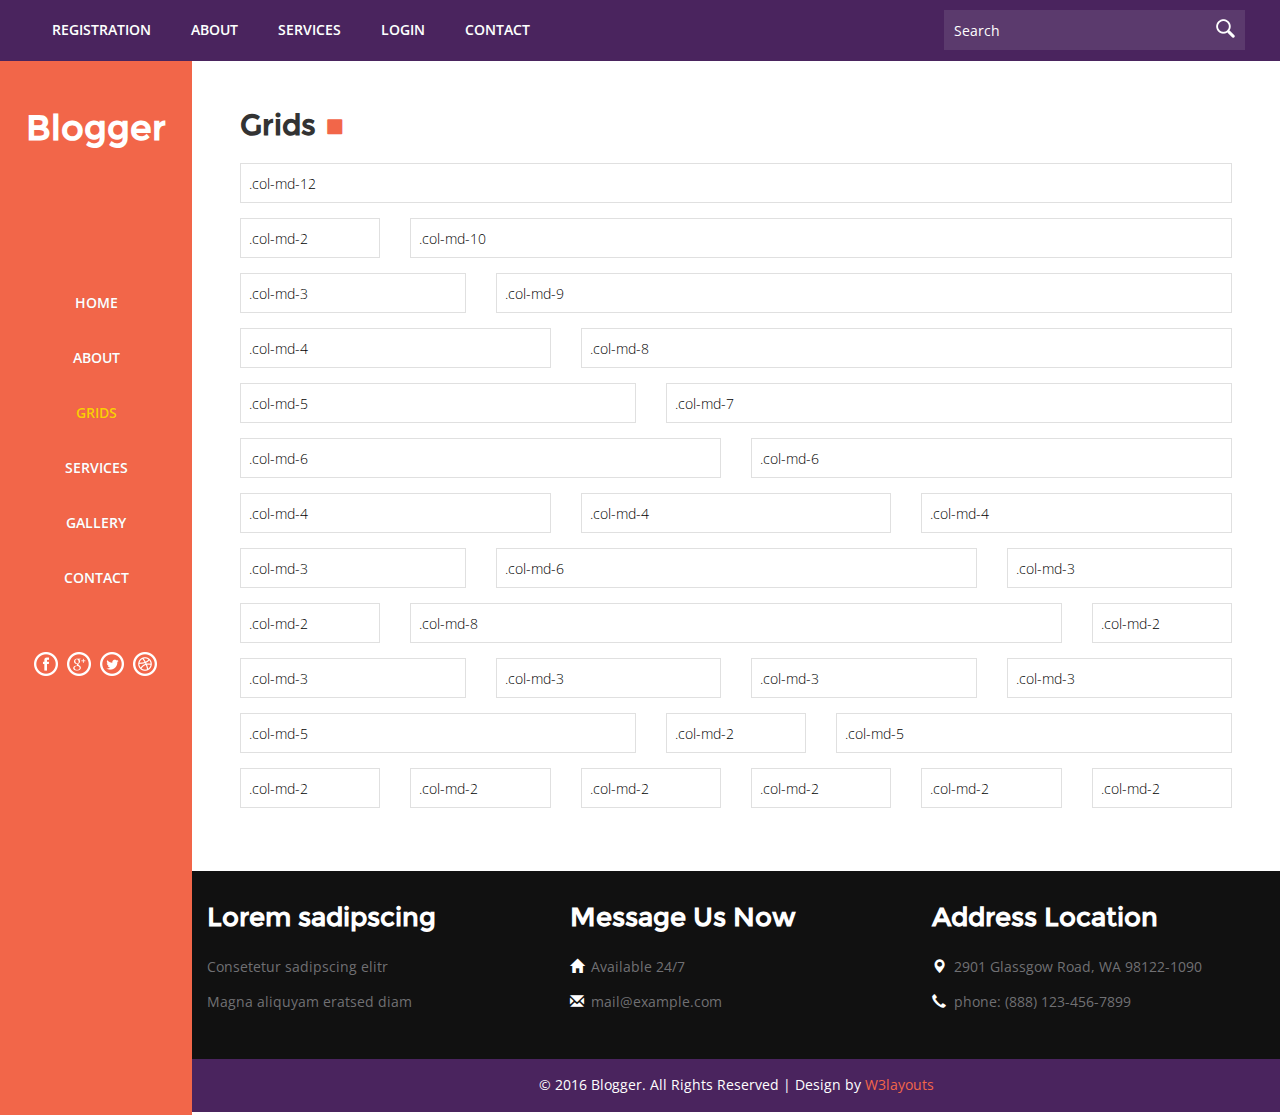
<file: grid.html>
<!--
Author: W3layouts
Author URL: http://w3layouts.com
License: Creative Commons Attribution 3.0 Unported
License URL: http://creativecommons.org/licenses/by/3.0/
-->
<!DOCTYPE HTML>
<html>
<head>
<title>Blogger a Blogging Category Flat Bootstrap Responsive Website Template | Grids :: w3layouts</title>
<meta name="viewport" content="width=device-width, initial-scale=1">
<meta http-equiv="Content-Type" content="text/html; charset=utf-8" />
<meta name="keywords" content="Blogger Responsive web template, Bootstrap Web Templates, Flat Web Templates, Android  Compatible web template, 
Smartphone Compatible web template, free webdesigns for Nokia, Samsung, LG, SonyEricsson, Motorola web design" />
<script type="application/x-javascript"> addEventListener("load", function() { setTimeout(hideURLbar, 0); }, false); function hideURLbar(){ window.scrollTo(0,1); } </script>
<link href="css/bootstrap.css" rel='stylesheet' type='text/css' />
<link href='//fonts.googleapis.com/css?family=Open+Sans:700,700italic,800,300,300italic,400italic,400,600,600italic' rel='stylesheet' type='text/css'>
<!--Custom-Theme-files-->
	<link href="css/style.css" rel='stylesheet' type='text/css' />	
	<script src="js/jquery.min.js"> </script>
<!--/script-->
<script type="text/javascript" src="js/move-top.js"></script>
<script type="text/javascript" src="js/easing.js"></script>
<script type="text/javascript">
			jQuery(document).ready(function($) {
				$(".scroll").click(function(event){		
					event.preventDefault();
					$('html,body').animate({scrollTop:$(this.hash).offset().top},900);
				});
			});
</script>

</head>
<body>
	<!-- header-section-starts -->
      <div class="h-top" id="home">
		   <div class="top-header">
				  <ul class="cl-effect-16 top-nag">
						<li><a href="registration.html" data-hover="Registration">Registration</a></li> 
						<li><a href="about.html" data-hover="About">About</a></li>
						<li><a href="services.html" data-hover="SERVICES">SERVICES</a></li>
						<li><a href="login.html" data-hover="Login">Login</a></li>
						<li><a href="contact.html" data-hover="CONTACT">Contact</a></li>
					</ul>
					<div class="search-box">
					    <div class="b-search">
								<form>
										<input type="text" value="Search" onfocus="this.value = '';" onblur="if (this.value == '') {this.value = 'Search';}">
										<input type="submit" value="">
								</form>
							</div>
						</div>

					<div class="clearfix"></div>
				</div>
       </div>
	<div class="full">
			<div class="col-md-3 top-nav grid-sec">
				     <div class="logo">
						<a href="index.html"><h1>Blogger</h1></a>
					</div>
					<div class="top-menu">
					 <span class="menu"> </span>

					<ul class="cl-effect-16">
						<li><a href="index.html" data-hover="HOME">Home</a></li> 
						<li><a href="about.html" data-hover="About">About</a></li>
						<li><a class="active" href="grid.html" data-hover="Grids">Grids</a></li>
						<li><a href="services.html" data-hover="Services">Services</a></li>
						<li><a href="gallery.html" data-hover="Gallery">Gallery</a></li>
						<li><a href="contact.html" data-hover="CONTACT">Contact</a></li>
					</ul>
					<!-- script-for-nav -->
					<script>
						$( "span.menu" ).click(function() {
						  $( ".top-menu ul" ).slideToggle(300, function() {
							// Animation complete.
						  });
						});
					</script>
				<!-- script-for-nav --> 	
					<ul class="side-icons">
							<li><a class="fb" href="#"></a></li>
							<li><a class="twitt" href="#"></a></li>
							<li><a class="goog" href="#"></a></li>
							<li><a class="drib" href="#"></a></li>
					   </ul>
			    </div>
			</div>
	<div class="col-md-9 main">
	  <!--grids-->
	   <div class="grid-section">
	     <h3 class="tittle">Grids <i class="glyphicon glyphicon-stop"></i></h3>
         <div class="form-group">
		    <div class="row">
			  <div class="col-md-12">
				<input type="text" class="form-control1" placeholder=".col-md-12">
			  </div>
			<div class="clearfix"> </div>
		   </div>
		</div>
		<div class="form-group">
			<div class="row">
				<div class="col-md-2 grid_box1">
					<input type="text" class="form-control1" placeholder=".col-md-2">
				</div>
				<div class="col-md-10">
					<input type="text" class="form-control1" placeholder=".col-md-10">
				</div>
				<div class="clearfix"> </div>
			</div>
		</div>
		<div class="form-group">
			<div class="row">
				<div class="col-md-3 grid_box1">
					<input type="text" class="form-control1" placeholder=".col-md-3">
				</div>
				<div class="col-md-9">
					<input type="text" class="form-control1" placeholder=".col-md-9">
				</div>
				<div class="clearfix"> </div>
			</div>
		</div>
		<div class="form-group">
			<div class="row">
				<div class="col-md-4 grid_box1">
					<input type="text" class="form-control1" placeholder=".col-md-4">
				</div>
				<div class="col-md-8">
					<input type="text" class="form-control1" placeholder=".col-md-8">
				</div>
				<div class="clearfix"> </div>
			</div>
		</div>	
		<div class="form-group">
			<div class="row">
				<div class="col-md-5 grid_box1">
					<input type="text" class="form-control1" placeholder=".col-md-5">
				</div>
				<div class="col-md-7">
					<input type="text" class="form-control1" placeholder=".col-md-7">
				</div>
				<div class="clearfix"> </div>
			</div>
		</div>	
		<div class="form-group">
			<div class="row">
				<div class="col-md-6 grid_box1">
					<input type="text" class="form-control1" placeholder=".col-md-6">
				</div>
				<div class="col-md-6">
					<input type="text" class="form-control1" placeholder=".col-md-6">
				</div>
				<div class="clearfix"> </div>
			</div>
		   </div>	
		   <div class="form-group">
		<div class="row">
			<div class="col-md-4 grid_box1">
				<input type="text" class="form-control1" placeholder=".col-md-4">
			</div>
			<div class="col-md-4 grid_box1">
				<input type="text" class="form-control1" placeholder=".col-md-4">
			</div>
			<div class="col-md-4">
				<input type="text" class="form-control1" placeholder=".col-md-4">
			</div>
			<div class="clearfix"> </div>
		</div>
		   </div>	
		   <div class="form-group">
		<div class="row">
			<div class="col-md-3 grid_box1">
				<input type="text" class="form-control1" placeholder=".col-md-3">
			</div>
			<div class="col-md-6 grid_box1">
				<input type="text" class="form-control1" placeholder=".col-md-6">
			</div>
			<div class="col-md-3">
				<input type="text" class="form-control1" placeholder=".col-md-3">
			</div>
			<div class="clearfix"> </div>
		</div>
		   </div>	
		   <div class="form-group">
		<div class="row">
			<div class="col-md-2 grid_box1">
				<input type="text" class="form-control1" placeholder=".col-md-2">
			</div>
			<div class="col-md-8 grid_box1">
				<input type="text" class="form-control1" placeholder=".col-md-8">
			</div>
			<div class="col-md-2">
				<input type="text" class="form-control1" placeholder=".col-md-2">
			</div>
			<div class="clearfix"> </div>
		</div>
		   </div>	
		   <div class="form-group">
		<div class="row">
			<div class="col-md-3 grid_box1">
				<input type="text" class="form-control1" placeholder=".col-md-3">
			</div>
			<div class="col-md-3 grid_box1">
				<input type="text" class="form-control1" placeholder=".col-md-3">
			</div>
			<div class="col-md-3 grid_box1">
				<input type="text" class="form-control1" placeholder=".col-md-3">
			</div>
			<div class="col-md-3">
				<input type="text" class="form-control1" placeholder=".col-md-3">
			</div>
			<div class="clearfix"> </div>
		</div>
		   </div>	
		   <div class="form-group">
		<div class="row">
			<div class="col-md-5 grid_box1">
				<input type="text" class="form-control1" placeholder=".col-md-5">
			</div>
			<div class="col-md-2 grid_box1">
				<input type="text" class="form-control1" placeholder=".col-md-2">
			</div>
			<div class="col-md-5">
				<input type="text" class="form-control1" placeholder=".col-md-5">
			</div>
			<div class="clearfix"> </div>
		</div>
		   </div>	
		   <div class="form-group mb-n">
			<div class="row">
				<div class="col-md-2 grid_box1">
					<input type="text" class="form-control1" placeholder=".col-md-2">
				</div>
				<div class="col-md-2 grid_box1">
					<input type="text" class="form-control1" placeholder=".col-md-2">
				</div>
				<div class="col-md-2 grid_box1">
					<input type="text" class="form-control1" placeholder=".col-md-2">
				</div>
				<div class="col-md-2 grid_box1">
					<input type="text" class="form-control1" placeholder=".col-md-2">
				</div>
				<div class="col-md-2 grid_box1">
					<input type="text" class="form-control1" placeholder=".col-md-2">
				</div>
				<div class="col-md-2">
					<input type="text" class="form-control1" placeholder=".col-md-2">
				</div>
				<div class="clearfix"> </div>
			</div>
		 </div>	
	</div>
     <div class="clearfix"> </div>
<!--/footer-->
	     <div class="footer">
				 <div class="footer-top">
				    <div class="col-md-4 footer-grid">
					     <h4>Lorem sadipscing </h4>
				          <ul class="bottom">
							 <li>Consetetur sadipscing elitr</li>
							 <li>Magna aliquyam eratsed diam</li>
						 </ul>
				    </div>
					  <div class="col-md-4 footer-grid">
					     <h4>Message Us Now</h4>
				            <ul class="bottom">
						     <li><i class="glyphicon glyphicon-home"></i>Available 24/7 </li>
							 <li><i class="glyphicon glyphicon-envelope"></i><a href="mailto:info@example.com">mail@example.com</a></li>
						   </ul>
				    </div>
					<div class="col-md-4 footer-grid">
					     <h4>Address Location</h4>
				           <ul class="bottom">
						     <li><i class="glyphicon glyphicon-map-marker"></i>2901 Glassgow Road, WA 98122-1090 </li>
							 <li><i class="glyphicon glyphicon-earphone"></i>phone: (888) 123-456-7899 </li>
						   </ul>
				    </div>
					<div class="clearfix"> </div>
				 </div>
	     </div>
		<div class="copy">
		    <p>&copy; 2016 Blogger. All Rights Reserved | Design by <a href="http://w3layouts.com/">W3layouts</a> </p>
		</div>
	 <div class="clearfix"> </div>
	</div>
	<div class="clearfix"> </div>
</div>	
		<!--//footer-->
			<!--start-smooth-scrolling-->
						<script type="text/javascript">
									$(document).ready(function() {
										/*
										var defaults = {
								  			containerID: 'toTop', // fading element id
											containerHoverID: 'toTopHover', // fading element hover id
											scrollSpeed: 1200,
											easingType: 'linear' 
								 		};
										*/
										
										$().UItoTop({ easingType: 'easeOutQuart' });
										
									});
								</script>
		<a href="#home" id="toTop" class="scroll" style="display: block;"> <span id="toTopHover" style="opacity: 1;"> </span></a>


</body>
</html>
</file>
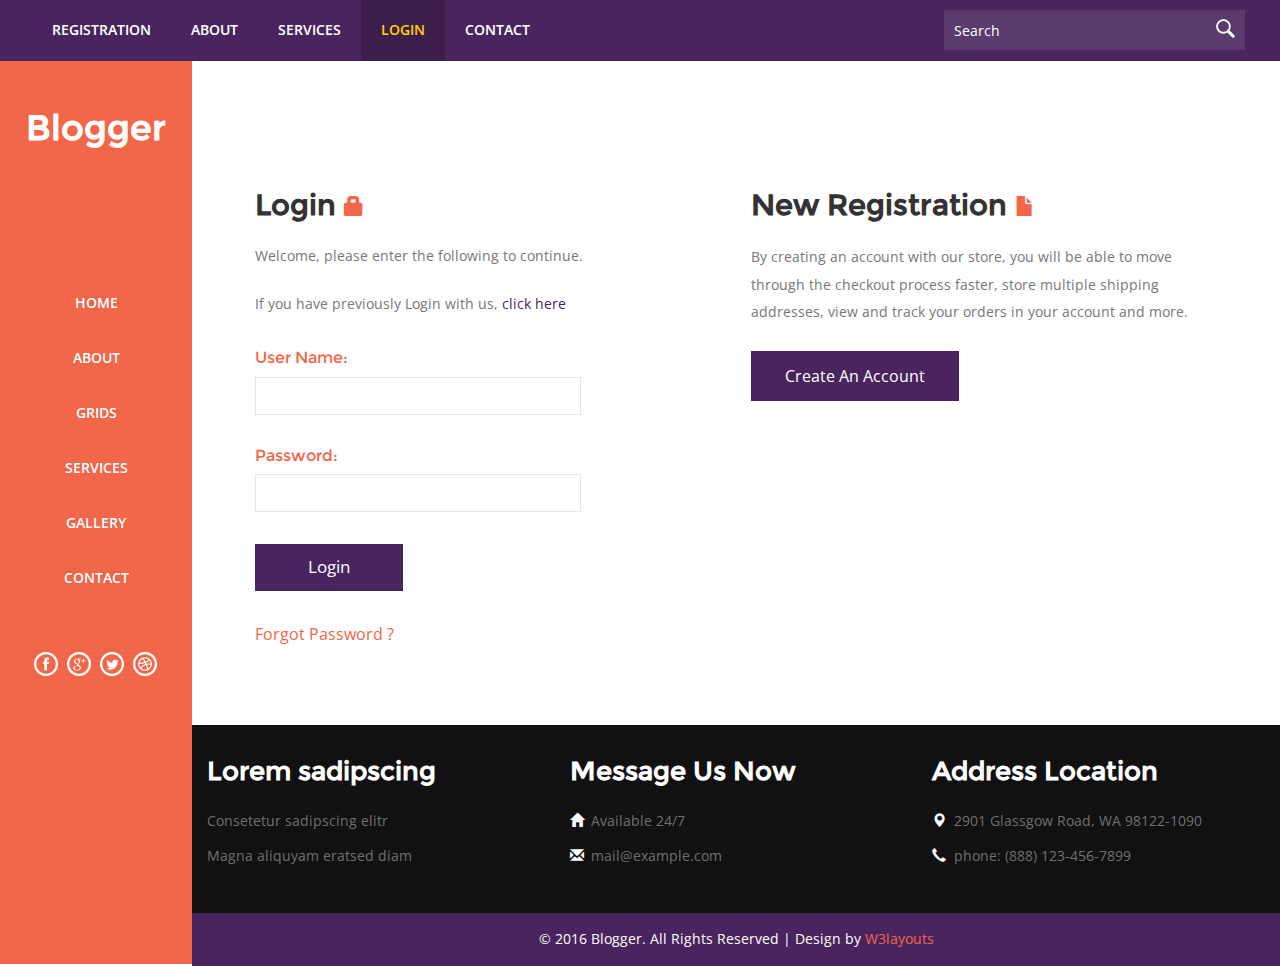
<file: login.html>
<!--
Author: W3layouts
Author URL: http://w3layouts.com
License: Creative Commons Attribution 3.0 Unported
License URL: http://creativecommons.org/licenses/by/3.0/
-->
<!DOCTYPE HTML>
<html>
<head>
<title>Blogger a Blogging Category Flat Bootstrap Responsive Website Template | Login :: w3layouts</title>
<meta name="viewport" content="width=device-width, initial-scale=1">
<meta http-equiv="Content-Type" content="text/html; charset=utf-8" />
<meta name="keywords" content="Blogger Responsive web template, Bootstrap Web Templates, Flat Web Templates, Android  Compatible web template, 
Smartphone Compatible web template, free webdesigns for Nokia, Samsung, LG, SonyEricsson, Motorola web design" />
<script type="application/x-javascript"> addEventListener("load", function() { setTimeout(hideURLbar, 0); }, false); function hideURLbar(){ window.scrollTo(0,1); } </script>
<link href="css/bootstrap.css" rel='stylesheet' type='text/css' />
<link href='//fonts.googleapis.com/css?family=Open+Sans:700,700italic,800,300,300italic,400italic,400,600,600italic' rel='stylesheet' type='text/css'>
<!--Custom-Theme-files-->
	<link href="css/style.css" rel='stylesheet' type='text/css' />	
	<script src="js/jquery.min.js"> </script>
<!--/script-->
<script type="text/javascript" src="js/move-top.js"></script>
<script type="text/javascript" src="js/easing.js"></script>
<script type="text/javascript">
			jQuery(document).ready(function($) {
				$(".scroll").click(function(event){		
					event.preventDefault();
					$('html,body').animate({scrollTop:$(this.hash).offset().top},900);
				});
			});
</script>

</head>
<body>
	<!-- header-section-starts -->
      <div class="h-top" id="home">
		   <div class="top-header">
				  <ul class="cl-effect-16 top-nag">
						<li><a href="registration.html" data-hover="Registration">Registration</a></li> 
						<li><a href="about.html" data-hover="About">About</a></li>
						<li><a href="services.html" data-hover="SERVICES">SERVICES</a></li>
						<li><a class="active" href="login.html" data-hover="Login">Login</a></li>
						<li><a href="contact.html" data-hover="CONTACT">Contact</a></li>
					</ul>
					<div class="search-box">
					    <div class="b-search">
								<form>
										<input type="text" value="Search" onfocus="this.value = '';" onblur="if (this.value == '') {this.value = 'Search';}">
										<input type="submit" value="">
								</form>
							</div>
						</div>

					<div class="clearfix"></div>
				</div>
       </div>
	<div class="full">
			<div class="col-md-3 top-nav login">
				     <div class="logo">
						<a href="index.html"><h1>Blogger</h1></a>
					</div>
					<div class="top-menu">
					 <span class="menu"> </span>

					<ul class="cl-effect-16">
						<li><a href="index.html" data-hover="HOME">Home</a></li> 
						<li><a href="about.html" data-hover="About">About</a></li>
						<li><a href="grid.html" data-hover="Grids">Grids</a></li>
						<li><a href="services.html" data-hover="Services">Services</a></li>
						<li><a href="gallery.html" data-hover="Gallery">Gallery</a></li>
						<li><a href="contact.html" data-hover="CONTACT">Contact</a></li>
					</ul>
					<!-- script-for-nav -->
					<script>
						$( "span.menu" ).click(function() {
						  $( ".top-menu ul" ).slideToggle(300, function() {
							// Animation complete.
						  });
						});
					</script>
				<!-- script-for-nav --> 	
					<ul class="side-icons">
							<li><a class="fb" href="#"></a></li>
							<li><a class="twitt" href="#"></a></li>
							<li><a class="goog" href="#"></a></li>
							<li><a class="drib" href="#"></a></li>
					   </ul>
			    </div>
			</div>
	<div class="col-md-9 main">
	<!-- login-page -->
	<div class="login">
		<div class="login-grids">
			<div class="col-md-6 log">
					 <h3 class="tittle">Login <i class="glyphicon glyphicon-lock"></i></h3>
					 <p>Welcome, please enter the following to continue.</p>
					 <p>If you have previously Login with us, <a href="#">click here</a></p>
					 <form>
						 <h5>User Name:</h5>	
						 <input type="text" value="">
						 <h5>Password:</h5>
						 <input type="password" value="">					
						 <input type="submit" value="Login">
						  
					 </form>
					<a href="#">Forgot Password ?</a>
			</div>
			<div class="col-md-6 login-right">
					 <h3 class="tittle">New Registration <i class="glyphicon glyphicon-file"></i></h3>
					<p>By creating an account with our store, you will be able to move through the checkout process faster, store multiple shipping addresses, view and track your orders in your account and more.</p>
					<a href="registration.html" class="hvr-bounce-to-bottom button">Create An Account</a>
			</div>
			<div class="clearfix"></div>
		</div>
	</div>
<!-- //login-page -->
			<div class="clearfix"> </div>
	<!--/footer-->
	     <div class="footer">
				 <div class="footer-top">
				    <div class="col-md-4 footer-grid">
					     <h4>Lorem sadipscing </h4>
				          <ul class="bottom">
							 <li>Consetetur sadipscing elitr</li>
							 <li>Magna aliquyam eratsed diam</li>
						 </ul>
				    </div>
					  <div class="col-md-4 footer-grid">
					     <h4>Message Us Now</h4>
				            <ul class="bottom">
						     <li><i class="glyphicon glyphicon-home"></i>Available 24/7 </li>
							 <li><i class="glyphicon glyphicon-envelope"></i><a href="mailto:info@example.com">mail@example.com</a></li>
						   </ul>
				    </div>
					<div class="col-md-4 footer-grid">
					     <h4>Address Location</h4>
				           <ul class="bottom">
						     <li><i class="glyphicon glyphicon-map-marker"></i>2901 Glassgow Road, WA 98122-1090 </li>
							 <li><i class="glyphicon glyphicon-earphone"></i>phone: (888) 123-456-7899 </li>
						   </ul>
				    </div>
					<div class="clearfix"> </div>
				 </div>
	     </div>
		<div class="copy">
		    <p>&copy; 2016 Blogger. All Rights Reserved | Design by <a href="http://w3layouts.com/">W3layouts</a> </p>
		</div>
	 <div class="clearfix"> </div>
	</div>
	<div class="clearfix"> </div>
</div>	
		<!--//footer-->
			<!--start-smooth-scrolling-->
						<script type="text/javascript">
									$(document).ready(function() {
										/*
										var defaults = {
								  			containerID: 'toTop', // fading element id
											containerHoverID: 'toTopHover', // fading element hover id
											scrollSpeed: 1200,
											easingType: 'linear' 
								 		};
										*/
										
										$().UItoTop({ easingType: 'easeOutQuart' });
										
									});
								</script>
		<a href="#home" id="toTop" class="scroll" style="display: block;"> <span id="toTopHover" style="opacity: 1;"> </span></a>


</body>
</html>
</file>
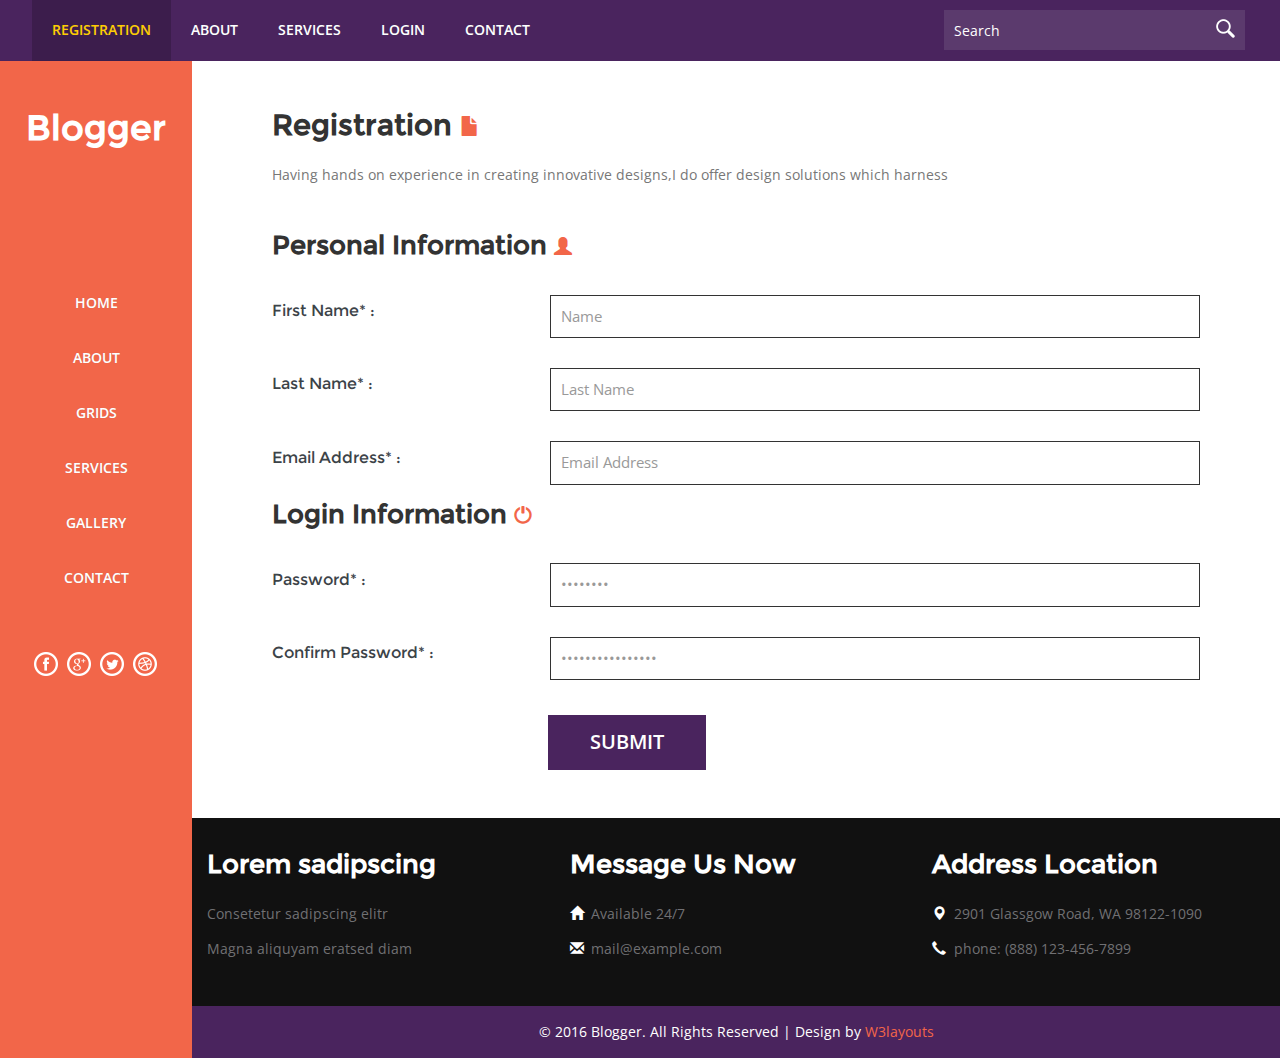
<file: registration.html>
<!--
Author: W3layouts
Author URL: http://w3layouts.com
License: Creative Commons Attribution 3.0 Unported
License URL: http://creativecommons.org/licenses/by/3.0/
-->
<!DOCTYPE HTML>
<html>
<head>
<title>Blogger a Blogging Category Flat Bootstrap Responsive Website Template | Registration :: w3layouts</title>
<meta name="viewport" content="width=device-width, initial-scale=1">
<meta http-equiv="Content-Type" content="text/html; charset=utf-8" />
<meta name="keywords" content="Blogger Responsive web template, Bootstrap Web Templates, Flat Web Templates, Android  Compatible web template, 
Smartphone Compatible web template, free webdesigns for Nokia, Samsung, LG, SonyEricsson, Motorola web design" />
<script type="application/x-javascript"> addEventListener("load", function() { setTimeout(hideURLbar, 0); }, false); function hideURLbar(){ window.scrollTo(0,1); } </script>
<link href="css/bootstrap.css" rel='stylesheet' type='text/css' />
<link href='//fonts.googleapis.com/css?family=Open+Sans:700,700italic,800,300,300italic,400italic,400,600,600italic' rel='stylesheet' type='text/css'>
<!--Custom-Theme-files-->
	<link href="css/style.css" rel='stylesheet' type='text/css' />	
	<script src="js/jquery.min.js"> </script>
<!--/script-->
<script type="text/javascript" src="js/move-top.js"></script>
<script type="text/javascript" src="js/easing.js"></script>
<script type="text/javascript">
			jQuery(document).ready(function($) {
				$(".scroll").click(function(event){		
					event.preventDefault();
					$('html,body').animate({scrollTop:$(this.hash).offset().top},900);
				});
			});
</script>

</head>
<body>
	<!-- header-section-starts -->
      <div class="h-top" id="home">
		   <div class="top-header">
				  <ul class="cl-effect-16 top-nag">
						<li><a class="active" href="registration.html" data-hover="Registration">Registration</a></li> 
						<li><a href="about.html" data-hover="About">About</a></li>
						<li><a href="services.html" data-hover="SERVICES">SERVICES</a></li>
						<li><a href="login.html" data-hover="Login">Login</a></li>
						<li><a href="contact.html" data-hover="CONTACT">Contact</a></li>
					</ul>
					<div class="search-box">
					    <div class="b-search">
								<form>
										<input type="text" value="Search" onfocus="this.value = '';" onblur="if (this.value == '') {this.value = 'Search';}">
										<input type="submit" value="">
								</form>
							</div>
						</div>

					<div class="clearfix"></div>
				</div>
       </div>
	<div class="full">
			<div class="col-md-3 top-nav register">
				     <div class="logo">
						<a href="index.html"><h1>Blogger</h1></a>
					</div>
					<div class="top-menu">
					 <span class="menu"> </span>

					<ul class="cl-effect-16">
						<li><a href="index.html" data-hover="HOME">Home</a></li> 
						<li><a href="about.html" data-hover="About">About</a></li>
						<li><a href="grid.html" data-hover="Grids">Grids</a></li>
						<li><a href="services.html" data-hover="Services">Services</a></li>
						<li><a href="gallery.html" data-hover="Gallery">Gallery</a></li>
						<li><a href="contact.html" data-hover="CONTACT">Contact</a></li>
					</ul>
					<!-- script-for-nav -->
					<script>
						$( "span.menu" ).click(function() {
						  $( ".top-menu ul" ).slideToggle(300, function() {
							// Animation complete.
						  });
						});
					</script>
				<!-- script-for-nav --> 	
					<ul class="side-icons">
							<li><a class="fb" href="#"></a></li>
							<li><a class="twitt" href="#"></a></li>
							<li><a class="goog" href="#"></a></li>
							<li><a class="drib" href="#"></a></li>
					   </ul>
			    </div>
			</div>
	<div class="col-md-9 main">
	<!-- register -->
			<div class="sign-up-form">
				 <h3 class="tittle">Registration <i class="glyphicon glyphicon-file"></i></h3>
					<p>Having hands on experience in creating innovative designs,I do offer design 
						solutions which harness</p>
				<div class="sign-up">
					 <h3 class="tittle reg">Personal Information <i class="glyphicon glyphicon-user"></i></h3>
					<div class="sign-u">
						<div class="sign-up1">
							<h4 class="a">First Name* :</h4>
						</div>
						<div class="sign-up2">
							<form>
								<input type="text" class="text" value="Name" onfocus="this.value = '';" onblur="if (this.value == '') {this.value = 'Name';}">

							</form>
						</div>
						<div class="clearfix"> </div>
					</div>
					<div class="sign-u">
						<div class="sign-up1">
							<h4 class="b">Last Name* :</h4>
						</div>
						<div class="sign-up2">
							<form>
									<input type="text" class="text" value="Last Name" onfocus="this.value = '';" onblur="if (this.value == '') {this.value = 'Last Name';}">

							</form>
						</div>
						<div class="clearfix"> </div>
					</div>
					<div class="sign-u">
						<div class="sign-up1">
							<h4 class="c">Email Address* :</h4>
						</div>
						<div class="sign-up2">
							<form>
								 <input type="text" class="text" value="Email Address" onfocus="this.value = '';" onblur="if (this.value == '') {this.value = 'Email Address';}">

							</form>
						</div>
						<div class="clearfix"> </div>
					</div>
					 <h3 class="tittle reg">Login Information <i class="glyphicon glyphicon-off"></i></h3>
					<div class="sign-u">
						<div class="sign-up1">
							<h4 class="d">Password* :</h4>
						</div>
						<div class="sign-up2">
							<form>
								 <input type="password" class="Password" value="Password" onfocus="this.value = '';" onblur="if (this.value == '') {this.value = 'Password';}">

							</form>
						</div>
						<div class="clearfix"> </div>
					</div>
					<div class="sign-u">
						<div class="sign-up1">
							<h4>Confirm Password* :</h4>
						</div>
						<div class="sign-up2">
							<form>
								
											 <input type="password" class="Password" value="Confirm Password" onfocus="this.value = '';" onblur="if (this.value == '') {this.value = 'Confirm Password';}">
	

							</form>
						</div>
						<div class="clearfix"> </div>
					</div>
					<form>
						<input type="submit" value="Submit">
					</form>
				</div>
			</div>
<!-- //register -->
<!-- //login-page -->
			<div class="clearfix"> </div>
	<!--/footer-->
	     <div class="footer">
				 <div class="footer-top">
				    <div class="col-md-4 footer-grid">
					     <h4>Lorem sadipscing </h4>
				          <ul class="bottom">
							 <li>Consetetur sadipscing elitr</li>
							 <li>Magna aliquyam eratsed diam</li>
						 </ul>
				    </div>
					  <div class="col-md-4 footer-grid">
					     <h4>Message Us Now</h4>
				            <ul class="bottom">
						     <li><i class="glyphicon glyphicon-home"></i>Available 24/7 </li>
							 <li><i class="glyphicon glyphicon-envelope"></i><a href="mailto:info@example.com">mail@example.com</a></li>
						   </ul>
				    </div>
					<div class="col-md-4 footer-grid">
					     <h4>Address Location</h4>
				           <ul class="bottom">
						     <li><i class="glyphicon glyphicon-map-marker"></i>2901 Glassgow Road, WA 98122-1090 </li>
							 <li><i class="glyphicon glyphicon-earphone"></i>phone: (888) 123-456-7899 </li>
						   </ul>
				    </div>
					<div class="clearfix"> </div>
				 </div>
	        </div>
		<div class="copy">
		    <p>&copy; 2016 Blogger. All Rights Reserved | Design by <a href="http://w3layouts.com/">W3layouts</a> </p>
		</div>
	 <div class="clearfix"> </div>
	</div>
	<div class="clearfix"> </div>
</div>	
		<!--//footer-->
			<!--start-smooth-scrolling-->
						<script type="text/javascript">
									$(document).ready(function() {
										/*
										var defaults = {
								  			containerID: 'toTop', // fading element id
											containerHoverID: 'toTopHover', // fading element hover id
											scrollSpeed: 1200,
											easingType: 'linear' 
								 		};
										*/
										
										$().UItoTop({ easingType: 'easeOutQuart' });
										
									});
								</script>
		<a href="#home" id="toTop" class="scroll" style="display: block;"> <span id="toTopHover" style="opacity: 1;"> </span></a>


</body>
</html>
</file>
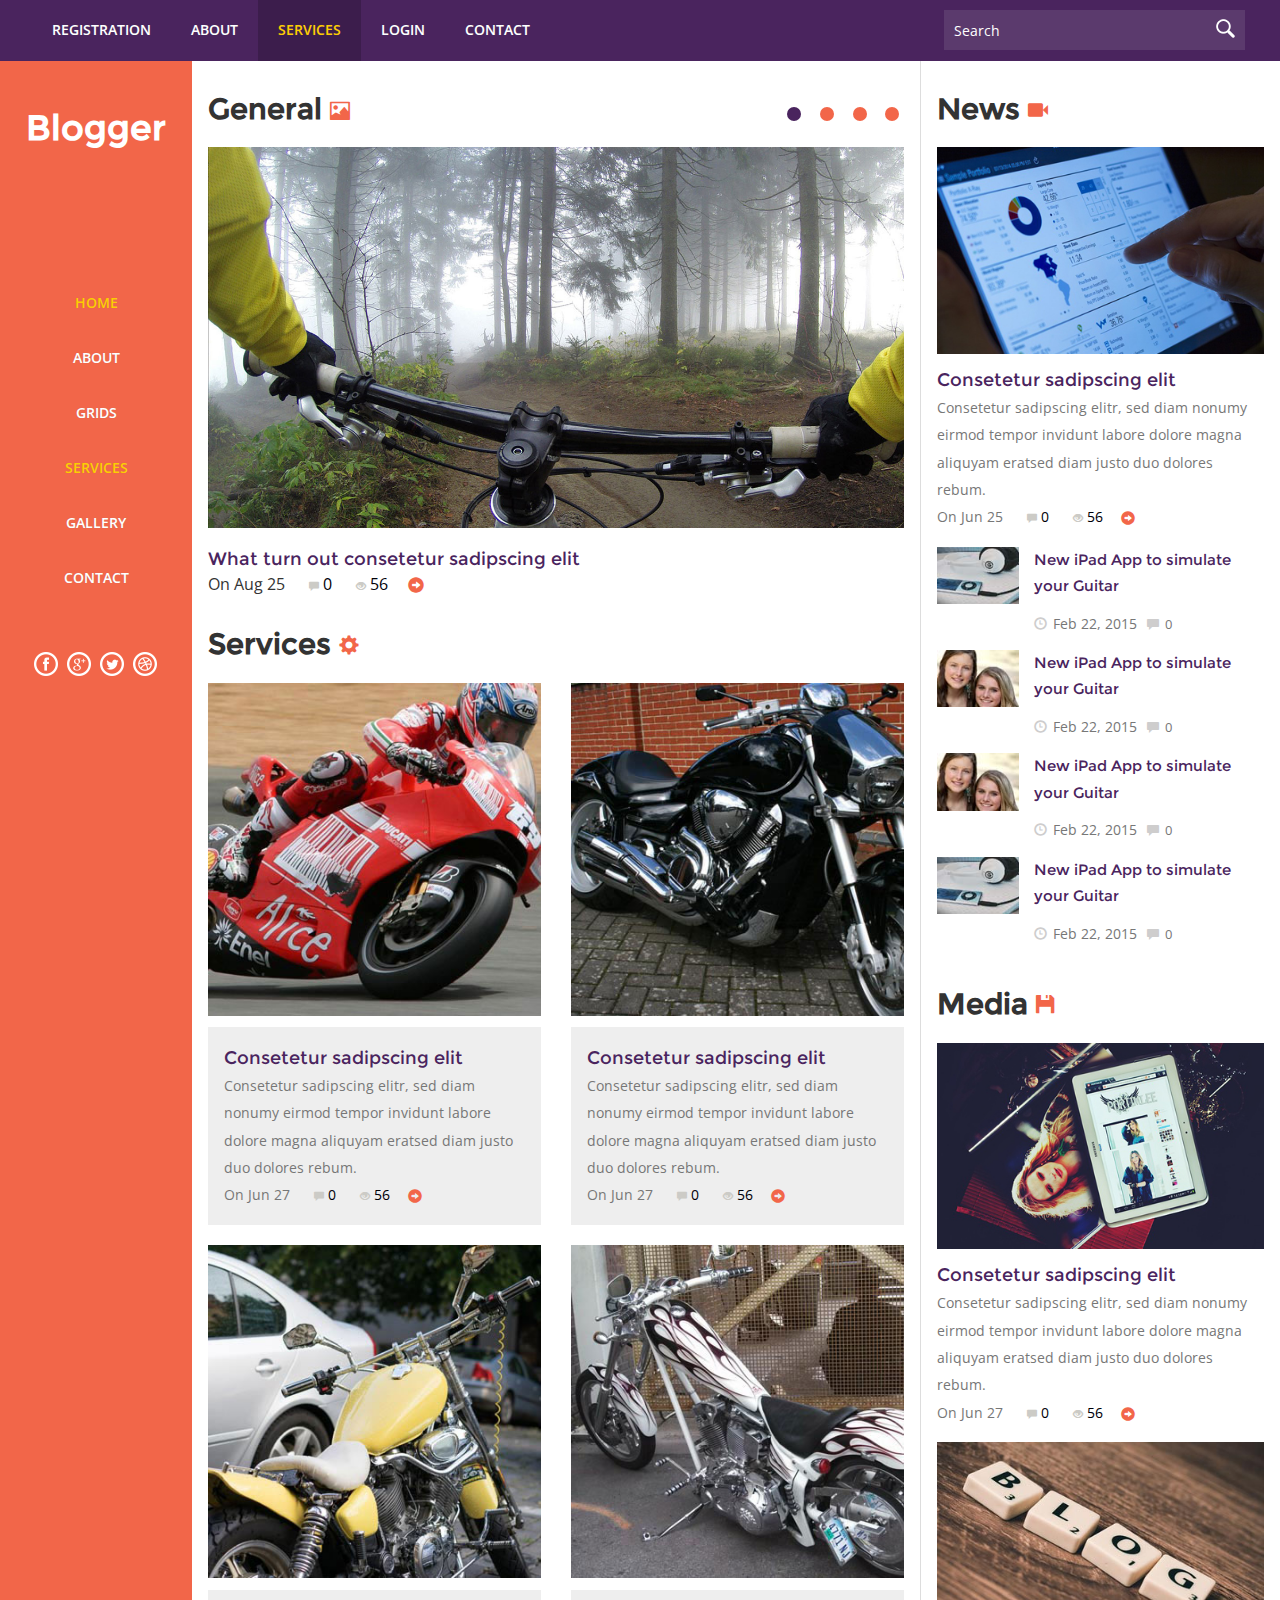
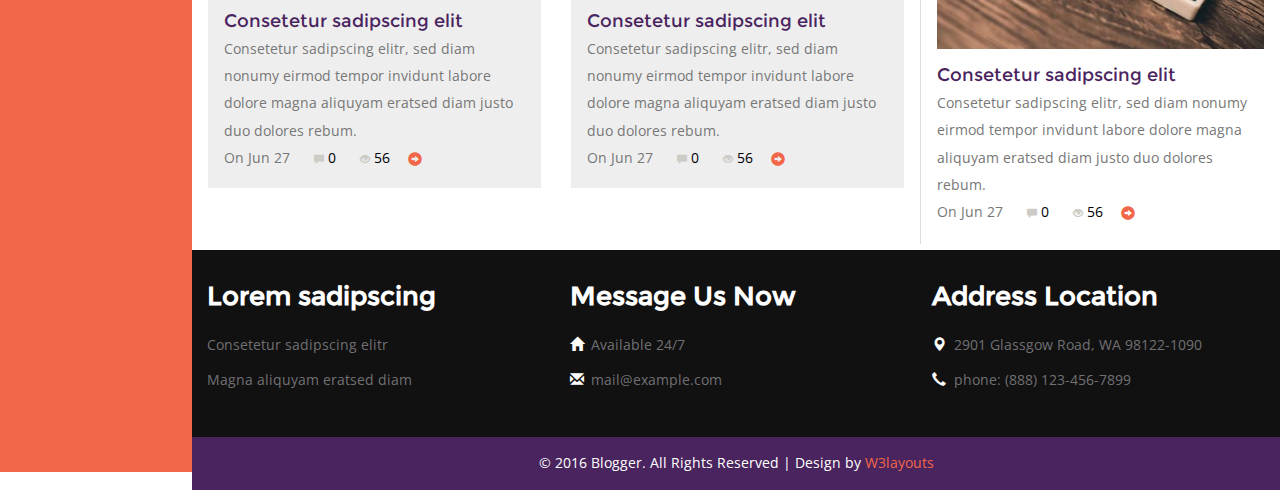
<file: services.html>
<!--
Author: W3layouts
Author URL: http://w3layouts.com
License: Creative Commons Attribution 3.0 Unported
License URL: http://creativecommons.org/licenses/by/3.0/
-->
<!DOCTYPE HTML>
<html>
<head>
<title>Blogger a Blogging Category Flat Bootstrap Responsive Website Template | Services :: w3layouts</title>
<meta name="viewport" content="width=device-width, initial-scale=1">
<meta http-equiv="Content-Type" content="text/html; charset=utf-8" />
<meta name="keywords" content="Blogger Responsive web template, Bootstrap Web Templates, Flat Web Templates, Android  Compatible web template, 
Smartphone Compatible web template, free webdesigns for Nokia, Samsung, LG, SonyEricsson, Motorola web design" />
<script type="application/x-javascript"> addEventListener("load", function() { setTimeout(hideURLbar, 0); }, false); function hideURLbar(){ window.scrollTo(0,1); } </script>
<link href="css/bootstrap.css" rel='stylesheet' type='text/css' />
<link href='//fonts.googleapis.com/css?family=Open+Sans:700,700italic,800,300,300italic,400italic,400,600,600italic' rel='stylesheet' type='text/css'>
<!--Custom-Theme-files-->
	<link href="css/style.css" rel='stylesheet' type='text/css' />	
	<script src="js/jquery.min.js"> </script>
<!--/script-->
<script type="text/javascript" src="js/move-top.js"></script>
<script type="text/javascript" src="js/easing.js"></script>
<script type="text/javascript">
			jQuery(document).ready(function($) {
				$(".scroll").click(function(event){		
					event.preventDefault();
					$('html,body').animate({scrollTop:$(this.hash).offset().top},900);
				});
			});
</script>

</head>
<body>
	<!-- header-section-starts -->
      <div class="h-top" id="home">
		   <div class="top-header">
				  <ul class="cl-effect-16 top-nag">
						<li><a href="registration.html"  data-hover="Registration">Registration</a></li> 
						<li><a href="about.html" data-hover="About">About</a></li>
						<li><a class="active" href="services.html" data-hover="SERVICES">SERVICES</a></li>
						<li><a href="login.html" data-hover="Login">Login</a></li>
						<li><a href="contact.html" data-hover="CONTACT">Contact</a></li>
					</ul>
					<div class="search-box">
					    <div class="b-search">
								<form>
										<input type="text" value="Search" onfocus="this.value = '';" onblur="if (this.value == '') {this.value = 'Search';}">
										<input type="submit" value="">
								</form>
							</div>
						</div>

					<div class="clearfix"></div>
				</div>
       </div>
	<div class="full">
			<div class="col-md-3 top-nav services">
				     <div class="logo">
						<a href="index.html"><h1>Blogger</h1></a>
					</div>
					<div class="top-menu">
					 <span class="menu"> </span>

					<ul class="cl-effect-16">
						<li><a class="active" href="index.html" data-hover="HOME">Home</a></li> 
						<li><a href="about.html" data-hover="About">About</a></li>
						<li><a href="grid.html" data-hover="Grids">Grids</a></li>
						<li><a class="active" href="services.html" data-hover="Services">Services</a></li>
						<li><a href="gallery.html" data-hover="Gallery">Gallery</a></li>
						<li><a href="contact.html" data-hover="CONTACT">Contact</a></li>
					</ul>
					<!-- script-for-nav -->
					<script>
						$( "span.menu" ).click(function() {
						  $( ".top-menu ul" ).slideToggle(300, function() {
							// Animation complete.
						  });
						});
					</script>
				<!-- script-for-nav --> 	
					<ul class="side-icons">
							<li><a class="fb" href="#"></a></li>
							<li><a class="twitt" href="#"></a></li>
							<li><a class="goog" href="#"></a></li>
							<li><a class="drib" href="#"></a></li>
					   </ul>
			    </div>
			</div>
		<div class="col-md-9 main">
		<!--banner-section-->
		<div class="banner-section">
		   <h3 class="tittle">General <i class="glyphicon glyphicon-picture"></i></h3>
			<div class="banner">
                 <div  class="callbacks_container">
					<ul class="rslides" id="slider4">
					       <li>
							  <img src="images/1.jpg" class="img-responsive" alt="" />

							</li>
							<li>
								 <img src="images/2.jpg" class="img-responsive" alt="" />


							</li>
							<li>
							 <img src="images/3.jpg" class="img-responsive" alt="" />

							
							</li>
							<li>
							 <img src="images/3.jpg" class="img-responsive" alt="" />


							</li>
						</ul>
					</div>
					<!--banner-->
	  			<script src="js/responsiveslides.min.js"></script>
			 <script>
			    // You can also use "$(window).load(function() {"
			    $(function () {
			      // Slideshow 4
			      $("#slider4").responsiveSlides({
			        auto: true,
			        pager:true,
			        nav:true,
			        speed: 500,
			        namespace: "callbacks",
			        before: function () {
			          $('.events').append("<li>before event fired.</li>");
			        },
			        after: function () {
			          $('.events').append("<li>after event fired.</li>");
			        }
			      });
			
			    });
			  </script>
		 <div class="clearfix"> </div>
			    <div class="b-bottom"> 
			      <h5 class="top"><a href="single.html">What turn out consetetur sadipscing elit</a></h5>
			      <p>On Aug 25 <a class="span_link" href="#"><span class="glyphicon glyphicon-comment"></span>0 </a><a class="span_link" href="#"><span class="glyphicon glyphicon-eye-open"></span>56 </a><a class="span_link" href="single.html"><span class="glyphicon glyphicon-circle-arrow-right"></span></a></p>
				</div>
			 </div>
			   <!--//banner-->
			  <!--/top-news-->
			  <div class="top-news">
			   <h3 class="tittle">Services <i class="glyphicon glyphicon-cog"></i></h3>
				<div class="top-inner">
					<div class="col-md-6 top-text">
						 <a href="single.html"><img src="images/pic2.jpg" class="img-responsive" alt=""></a>
				          <div class="ser">
						    <h5 class="top"><a href="single.html">Consetetur sadipscing elit</a></h5>
							<p>Consetetur sadipscing elitr, sed diam nonumy eirmod tempor invidunt labore dolore magna aliquyam eratsed diam justo duo dolores rebum.</p>
						    <p>On Jun 27 <a class="span_link" href="#"><span class="glyphicon glyphicon-comment"></span>0 </a><a class="span_link" href="#"><span class="glyphicon glyphicon-eye-open"></span>56 </a><a class="span_link" href="single.html"><span class="glyphicon glyphicon-circle-arrow-right"></span></a></p>
					    </div>
					 </div>
					<div class="col-md-6 top-text two">
						 <a href="single.html"><img src="images/pic1.jpg" class="img-responsive" alt=""></a>
				          <div class="ser">
						    <h5 class="top"><a href="single.html">Consetetur sadipscing elit</a></h5>
							<p>Consetetur sadipscing elitr, sed diam nonumy eirmod tempor invidunt labore dolore magna aliquyam eratsed diam justo duo dolores rebum.</p>
						    <p>On Jun 27 <a class="span_link" href="#"><span class="glyphicon glyphicon-comment"></span>0 </a><a class="span_link" href="#"><span class="glyphicon glyphicon-eye-open"></span>56 </a><a class="span_link" href="single.html"><span class="glyphicon glyphicon-circle-arrow-right"></span></a></p>
					    </div>
					 </div>
					 <div class="clearfix"> </div>
				 </div>
				 <div class="top-inner second">
					<div class="col-md-6 top-text">
						 <a href="single.html"><img src="images/pic3.jpg" class="img-responsive" alt=""></a>
				          <div class="ser">
						    <h5 class="top"><a href="single.html">Consetetur sadipscing elit</a></h5>
							<p>Consetetur sadipscing elitr, sed diam nonumy eirmod tempor invidunt labore dolore magna aliquyam eratsed diam justo duo dolores rebum.</p>
						    <p>On Jun 27 <a class="span_link" href="#"><span class="glyphicon glyphicon-comment"></span>0 </a><a class="span_link" href="#"><span class="glyphicon glyphicon-eye-open"></span>56 </a><a class="span_link" href="single.html"><span class="glyphicon glyphicon-circle-arrow-right"></span></a></p>
					    </div>
					 </div>
					<div class="col-md-6 top-text two">
						 <a href="single.html"><img src="images/pic4.jpg" class="img-responsive" alt=""></a>
				          <div class="ser">
						    <h5 class="top"><a href="single.html">Consetetur sadipscing elit</a></h5>
							<p>Consetetur sadipscing elitr, sed diam nonumy eirmod tempor invidunt labore dolore magna aliquyam eratsed diam justo duo dolores rebum.</p>
						    <p>On Jun 27 <a class="span_link" href="#"><span class="glyphicon glyphicon-comment"></span>0 </a><a class="span_link" href="#"><span class="glyphicon glyphicon-eye-open"></span>56 </a><a class="span_link" href="single.html"><span class="glyphicon glyphicon-circle-arrow-right"></span></a></p>
					    </div>
					 </div>
					 <div class="clearfix"> </div>
				 </div>
	            </div>
					<!--//top-news-->
		     </div>
			<!--//banner-section-->
			<div class="banner-right-text">
			 <h3 class="tittle">News  <i class="glyphicon glyphicon-facetime-video"></i></h3>
			<!--/general-news-->
			 <div class="general-news">
				<div class="general-inner">
					<div class="general-text">
						 <a href="single.html"><img src="images/gen5.jpg" class="img-responsive" alt=""></a>
						    <h5 class="top"><a href="single.html">Consetetur sadipscing elit</a></h5>
							<p>Consetetur sadipscing elitr, sed diam nonumy eirmod tempor invidunt labore dolore magna aliquyam eratsed diam justo duo dolores rebum.</p>
						    <p>On Jun 25 <a class="span_link" href="#"><span class="glyphicon glyphicon-comment"></span>0 </a><a class="span_link" href="#"><span class="glyphicon glyphicon-eye-open"></span>56 </a><a class="span_link" href="single.html"><span class="glyphicon glyphicon-circle-arrow-right"></span></a></p>
					 </div>
					 <div class="edit-pics">
							      <div class="editor-pics">
										 <div class="col-md-3 item-pic">
										   <img src="images/f4.jpg" class="img-responsive" alt="">

										   </div>
											<div class="col-md-9 item-details">
												<h5 class="inner two"><a href="single.html">New iPad App to simulate your Guitar</a></h5>
												 <div class="td-post-date two"><i class="glyphicon glyphicon-time"></i>Feb 22, 2015 <a href="#"><i class="glyphicon glyphicon-comment"></i>0 </a></div>
											 </div>
											<div class="clearfix"></div>
										</div>
										<div class="editor-pics">
										 <div class="col-md-3 item-pic">
										   <img src="images/f1.jpg" class="img-responsive" alt="">

										   </div>
											<div class="col-md-9 item-details">
												<h5 class="inner two"><a href="single.html">New iPad App to simulate your Guitar</a></h5>
												 <div class="td-post-date two"><i class="glyphicon glyphicon-time"></i>Feb 22, 2015 <a href="#"><i class="glyphicon glyphicon-comment"></i>0 </a></div>
											 </div>
											<div class="clearfix"></div>
										</div>
										<div class="editor-pics">
										 <div class="col-md-3 item-pic">
										   <img src="images/f1.jpg" class="img-responsive" alt="">

										   </div>
											<div class="col-md-9 item-details">
												<h5 class="inner two"><a href="single.html">New iPad App to simulate your Guitar</a></h5>
												 <div class="td-post-date two"><i class="glyphicon glyphicon-time"></i>Feb 22, 2015 <a href="#"><i class="glyphicon glyphicon-comment"></i>0 </a></div>
											 </div>
											<div class="clearfix"></div>
										</div>
										<div class="editor-pics">
										 <div class="col-md-3 item-pic">
										   <img src="images/f4.jpg" class="img-responsive" alt="">

										   </div>
											<div class="col-md-9 item-details">
												<h5 class="inner two"><a href="single.html">New iPad App to simulate your Guitar</a></h5>
												 <div class="td-post-date two"><i class="glyphicon glyphicon-time"></i>Feb 22, 2015 <a href="#"><i class="glyphicon glyphicon-comment"></i>0 </a></div>
											 </div>
											<div class="clearfix"></div>
										</div>
									</div>
								<div class="media">	
								 <h3 class="tittle media">Media <i class="glyphicon glyphicon-floppy-disk"></i></h3>
								  <div class="general-text two">
									 <a href="single.html"><img src="images/gen4.jpg" class="img-responsive" alt=""></a>
										<h5 class="top"><a href="single.html">Consetetur sadipscing elit</a></h5>
										<p>Consetetur sadipscing elitr, sed diam nonumy eirmod tempor invidunt labore dolore magna aliquyam eratsed diam justo duo dolores rebum.</p>
										<p>On Jun 27 <a class="span_link" href="#"><span class="glyphicon glyphicon-comment"></span>0 </a><a class="span_link" href="#"><span class="glyphicon glyphicon-eye-open"></span>56 </a><a class="span_link" href="single.html"><span class="glyphicon glyphicon-circle-arrow-right"></span></a></p>
								  </div>
					         </div>
					    <div class="general-text two">
						    <a href="single.html"><img src="images/gen6.jpg" class="img-responsive" alt=""></a>
						    <h5 class="top"><a href="single.html">Consetetur sadipscing elit</a></h5>
							<p>Consetetur sadipscing elitr, sed diam nonumy eirmod tempor invidunt labore dolore magna aliquyam eratsed diam justo duo dolores rebum.</p>
						    <p>On Jun 27 <a class="span_link" href="#"><span class="glyphicon glyphicon-comment"></span>0 </a><a class="span_link" href="#"><span class="glyphicon glyphicon-eye-open"></span>56 </a><a class="span_link" href="single.html"><span class="glyphicon glyphicon-circle-arrow-right"></span></a></p>
					    </div>
				 </div>
			</div>	
			<!--//general-news-->
			<!--/news-->
			<!--/news-->
		 </div>
			<div class="clearfix"> </div>
	<!--/footer-->
	     <div class="footer">
				 <div class="footer-top">
				    <div class="col-md-4 footer-grid">
					     <h4>Lorem sadipscing </h4>
				          <ul class="bottom">
							 <li>Consetetur sadipscing elitr</li>
							 <li>Magna aliquyam eratsed diam</li>
						 </ul>
				    </div>
					  <div class="col-md-4 footer-grid">
					     <h4>Message Us Now</h4>
				            <ul class="bottom">
						     <li><i class="glyphicon glyphicon-home"></i>Available 24/7 </li>
							 <li><i class="glyphicon glyphicon-envelope"></i><a href="mailto:info@example.com">mail@example.com</a></li>
						   </ul>
				    </div>
					<div class="col-md-4 footer-grid">
					     <h4>Address Location</h4>
				           <ul class="bottom">
						     <li><i class="glyphicon glyphicon-map-marker"></i>2901 Glassgow Road, WA 98122-1090 </li>
							 <li><i class="glyphicon glyphicon-earphone"></i>phone: (888) 123-456-7899 </li>
						   </ul>
				    </div>
					<div class="clearfix"> </div>
				 </div>
	        </div>
		<div class="copy">
		    <p>&copy; 2016 Blogger. All Rights Reserved | Design by <a href="http://w3layouts.com/">W3layouts</a> </p>
		</div>
	 <div class="clearfix"> </div>
	</div>
	<div class="clearfix"> </div>
</div>	
		<!--//footer-->
			<!--start-smooth-scrolling-->
						<script type="text/javascript">
									$(document).ready(function() {
										/*
										var defaults = {
								  			containerID: 'toTop', // fading element id
											containerHoverID: 'toTopHover', // fading element hover id
											scrollSpeed: 1200,
											easingType: 'linear' 
								 		};
										*/
										
										$().UItoTop({ easingType: 'easeOutQuart' });
										
									});
								</script>
		<a href="#home" id="toTop" class="scroll" style="display: block;"> <span id="toTopHover" style="opacity: 1;"> </span></a>


</body>
</html>
</file>
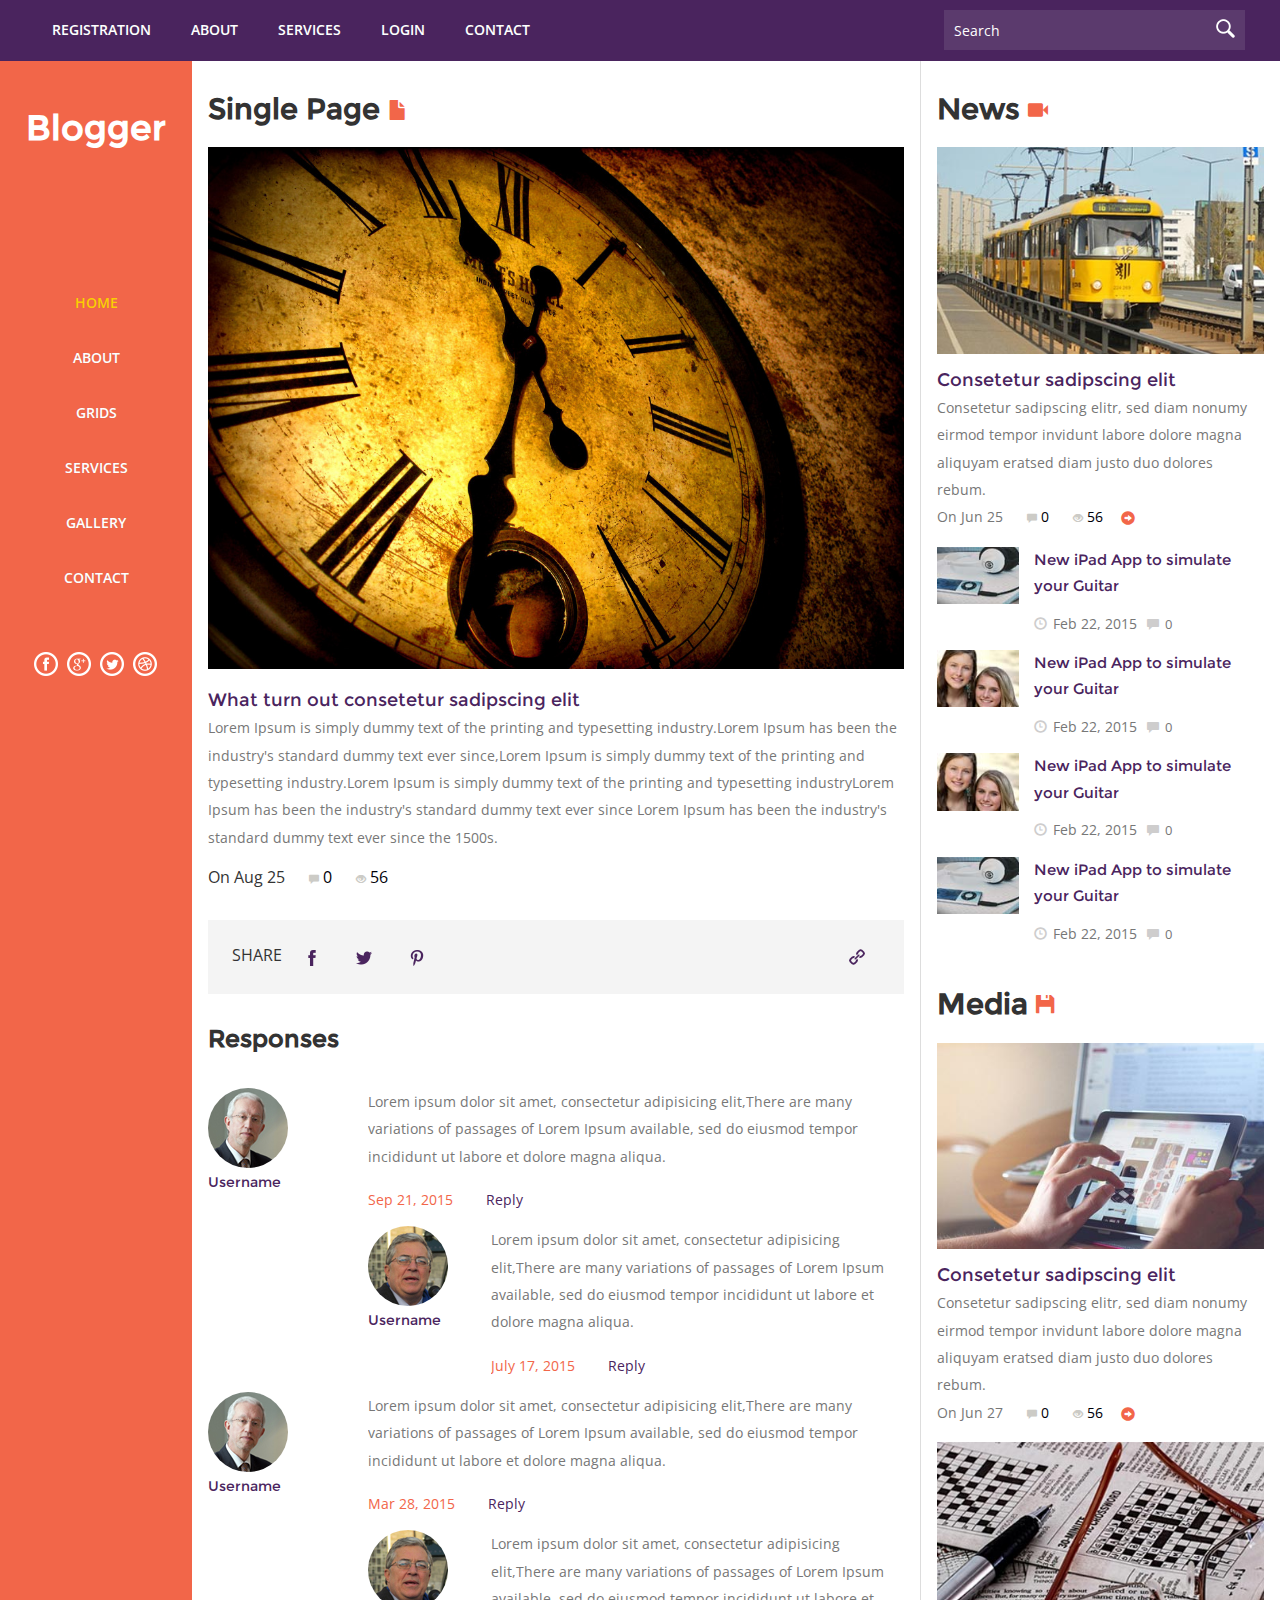
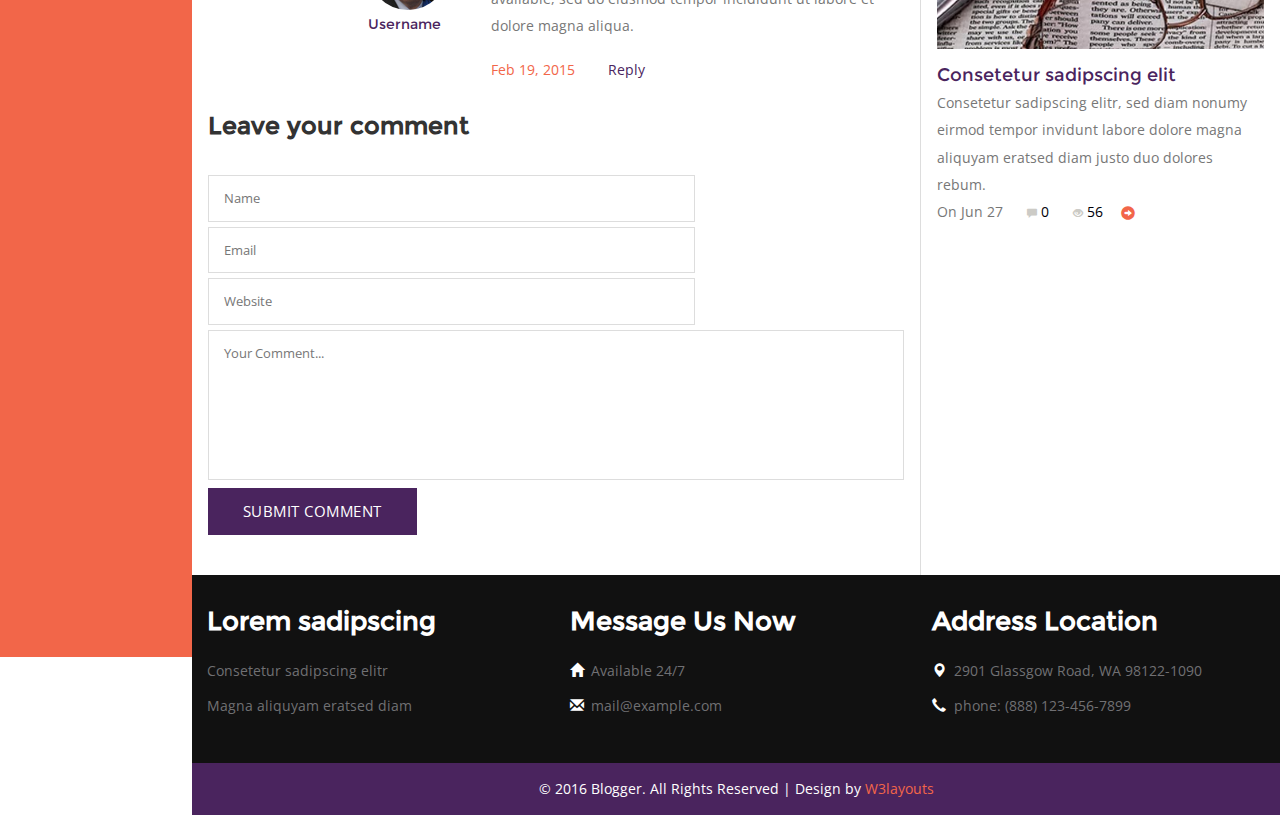
<file: single.html>
<!--
Author: W3layouts
Author URL: http://w3layouts.com
License: Creative Commons Attribution 3.0 Unported
License URL: http://creativecommons.org/licenses/by/3.0/
-->
<!DOCTYPE HTML>
<html>
<head>
<title>Blogger a Blogging Category Flat Bootstrap Responsive Website Template | Single page :: w3layouts</title>
<meta name="viewport" content="width=device-width, initial-scale=1">
<meta http-equiv="Content-Type" content="text/html; charset=utf-8" />
<meta name="keywords" content="Blogger Responsive web template, Bootstrap Web Templates, Flat Web Templates, Android  Compatible web template, 
Smartphone Compatible web template, free webdesigns for Nokia, Samsung, LG, SonyEricsson, Motorola web design" />
<script type="application/x-javascript"> addEventListener("load", function() { setTimeout(hideURLbar, 0); }, false); function hideURLbar(){ window.scrollTo(0,1); } </script>
<link href="css/bootstrap.css" rel='stylesheet' type='text/css' />
<link href='//fonts.googleapis.com/css?family=Open+Sans:700,700italic,800,300,300italic,400italic,400,600,600italic' rel='stylesheet' type='text/css'>
<!--Custom-Theme-files-->
	<link href="css/style.css" rel='stylesheet' type='text/css' />	
	<script src="js/jquery.min.js"> </script>
<!--/script-->
<script type="text/javascript" src="js/move-top.js"></script>
<script type="text/javascript" src="js/easing.js"></script>
<script type="text/javascript">
			jQuery(document).ready(function($) {
				$(".scroll").click(function(event){		
					event.preventDefault();
					$('html,body').animate({scrollTop:$(this.hash).offset().top},900);
				});
			});
</script>

</head>
<body>
	<!-- header-section-starts -->
      <div class="h-top" id="home">
		   <div class="top-header">
				  <ul class="cl-effect-16 top-nag">
						<li><a href="registration.html" data-hover="Registration">Registration</a></li> 
						<li><a href="about.html" data-hover="About">About</a></li>
						<li><a href="services.html" data-hover="SERVICES">SERVICES</a></li>
						<li><a href="login.html" data-hover="Login">Login</a></li>
						<li><a href="contact.html" data-hover="CONTACT">Contact</a></li>
					</ul>
					<div class="search-box">
					    <div class="b-search">
								<form>
										<input type="text" value="Search" onfocus="this.value = '';" onblur="if (this.value == '') {this.value = 'Search';}">
										<input type="submit" value="">
								</form>
							</div>
						</div>

					<div class="clearfix"></div>
				</div>
       </div>
	<div class="full">
			<div class="col-md-3 top-nav sing-page">
				     <div class="logo">
						<a href="index.html"><h1>Blogger</h1></a>
					</div>
					<div class="top-menu">
					 <span class="menu"> </span>

					<ul class="cl-effect-16">
						<li><a class="active" href="index.html" data-hover="HOME">Home</a></li> 
						<li><a href="about.html" data-hover="About">About</a></li>
						<li><a href="grid.html" data-hover="Grids">Grids</a></li>
						<li><a href="services.html" data-hover="Services">Services</a></li>
						<li><a href="gallery.html" data-hover="Gallery">Gallery</a></li>
						<li><a href="contact.html" data-hover="CONTACT">Contact</a></li>
					</ul>
					<!-- script-for-nav -->
					<script>
						$( "span.menu" ).click(function() {
						  $( ".top-menu ul" ).slideToggle(300, function() {
							// Animation complete.
						  });
						});
					</script>
				<!-- script-for-nav --> 	
					<ul class="side-icons">
							<li><a class="fb" href="#"></a></li>
							<li><a class="twitt" href="#"></a></li>
							<li><a class="goog" href="#"></a></li>
							<li><a class="drib" href="#"></a></li>
					   </ul>
			    </div>
			</div>
		<div class="col-md-9 main">
		<!--banner-section-->
		<div class="banner-section">
		   <h3 class="tittle">Single Page <i class="glyphicon glyphicon-file"></i></h3>
			<div class="single">
			   <img src="images/3.jpg" class="img-responsive" alt="" />
			    <div class="b-bottom"> 
			      <h5 class="top"><a href="#">What turn out consetetur sadipscing elit</a></h5>
				   <p class="sub">Lorem Ipsum is simply dummy text of the printing and typesetting industry.Lorem Ipsum has been the industry's standard dummy text ever since,Lorem Ipsum is simply dummy text of the printing and typesetting industry.Lorem Ipsum is simply dummy text of the printing and typesetting industryLorem Ipsum has been the industry's standard dummy text ever since Lorem Ipsum has been the industry's standard dummy text ever since the 1500s.</p>
			      <p>On Aug 25 <a class="span_link" href="#"><span class="glyphicon glyphicon-comment"></span>0 </a><a class="span_link" href="#"><span class="glyphicon glyphicon-eye-open"></span>56 </a></p>
				 
				</div>
			 </div>
			  <div class="single-bottom">
								<div class="single-middle">
								<ul class="social-share">
									<li><span>SHARE</span></li>
									<li><a href="#"><i> </i></a></li>						
									<li><a href="#"><i class="tin"> </i></a></li>
									<li><a href="#"><i class="message"> </i></a></li>				
								</ul>
								<a href="#"><i class="arrow"> </i></a>
								<div class="clearfix"> </div>
						   </div>

					    </div>
						<div class="response">
					<h4>Responses</h4>
					<div class="media response-info">
						<div class="media-left response-text-left">
							<a href="#">
								<img class="media-object" src="images/sin1.jpg" alt=""/>
							</a>
							<h5><a href="#">Username</a></h5>
						</div>
						<div class="media-body response-text-right">
							<p>Lorem ipsum dolor sit amet, consectetur adipisicing elit,There are many variations of passages of Lorem Ipsum available, 
								sed do eiusmod tempor incididunt ut labore et dolore magna aliqua.</p>
							<ul>
								<li>Sep 21, 2015</li>
								<li><a href="single.html">Reply</a></li>
							</ul>
							<div class="media response-info">
								<div class="media-left response-text-left">
									<a href="#">
										<img class="media-object" src="images/sin2.jpg" alt=""/>
									</a>
									<h5><a href="#">Username</a></h5>
								</div>
								<div class="media-body response-text-right">
									<p>Lorem ipsum dolor sit amet, consectetur adipisicing elit,There are many variations of passages of Lorem Ipsum available, 
										sed do eiusmod tempor incididunt ut labore et dolore magna aliqua.</p>
									<ul>
										<li>July 17, 2015</li>
										<li><a href="single.html">Reply</a></li>
									</ul>		
								</div>
								<div class="clearfix"> </div>
							</div>
						</div>
						<div class="clearfix"> </div>
					</div>
					<div class="media response-info">
						<div class="media-left response-text-left">
							<a href="#">
								<img class="media-object" src="images/sin1.jpg" alt=""/>
							</a>
							<h5><a href="#">Username</a></h5>
						</div>
						<div class="media-body response-text-right">
							<p>Lorem ipsum dolor sit amet, consectetur adipisicing elit,There are many variations of passages of Lorem Ipsum available, 
								sed do eiusmod tempor incididunt ut labore et dolore magna aliqua.</p>
							<ul>
								<li>Mar 28, 2015</li>
								<li><a href="single.html">Reply</a></li>
							</ul>
							<div class="media response-info">
								<div class="media-left response-text-left">
									<a href="#">
										<img class="media-object" src="images/sin2.jpg" alt=""/>
									</a>
									<h5><a href="#">Username</a></h5>
								</div>
								<div class="media-body response-text-right">
									<p>Lorem ipsum dolor sit amet, consectetur adipisicing elit,There are many variations of passages of Lorem Ipsum available, 
										sed do eiusmod tempor incididunt ut labore et dolore magna aliqua.</p>
									<ul>
										<li>Feb 19, 2015</li>
										<li><a href="single.html">Reply</a></li>
									</ul>		
								</div>
								<div class="clearfix"> </div>
							</div>
						</div>
						<div class="clearfix"> </div>
					</div>
				</div>	
				<div class="coment-form">
					<h4>Leave your comment</h4>
					<form>
						<input type="text" value="Name " onfocus="this.value = '';" onblur="if (this.value == '') {this.value = 'Name';}" required="">
						<input type="email" value="Email" onfocus="this.value = '';" onblur="if (this.value == '') {this.value = 'Email (will not be published)*';}" required="">
						<input type="text" value="Website" onfocus="this.value = '';" onblur="if (this.value == '') {this.value = 'Website';}" required="">
						<textarea onfocus="this.value = '';" onblur="if (this.value == '') {this.value = 'Your Comment...';}" required="">Your Comment...</textarea>
						<input type="submit" value="Submit Comment" >
					</form>
				</div>	
				<div class="clearfix"></div>
			</div>
			<!--//banner-->
			<!--//banner-section-->
			<div class="banner-right-text">
			 <h3 class="tittle">News  <i class="glyphicon glyphicon-facetime-video"></i></h3>
			<!--/general-news-->
			 <div class="general-news">
				<div class="general-inner">
					<div class="general-text">
						 <a href="#"><img src="images/gen1.jpg" class="img-responsive" alt=""></a>
						    <h5 class="top"><a href="#">Consetetur sadipscing elit</a></h5>
							<p>Consetetur sadipscing elitr, sed diam nonumy eirmod tempor invidunt labore dolore magna aliquyam eratsed diam justo duo dolores rebum.</p>
						    <p>On Jun 25 <a class="span_link" href="#"><span class="glyphicon glyphicon-comment"></span>0 </a><a class="span_link" href="#"><span class="glyphicon glyphicon-eye-open"></span>56 </a><a class="span_link" href="#"><span class="glyphicon glyphicon-circle-arrow-right"></span></a></p>
					 </div>
					 <div class="edit-pics">
							      <div class="editor-pics">
										 <div class="col-md-3 item-pic">
										   <img src="images/f4.jpg" class="img-responsive" alt="">

										   </div>
											<div class="col-md-9 item-details">
												<h5 class="inner two"><a href="#">New iPad App to simulate your Guitar</a></h5>
												 <div class="td-post-date two"><i class="glyphicon glyphicon-time"></i>Feb 22, 2015 <a href="#"><i class="glyphicon glyphicon-comment"></i>0 </a></div>
											 </div>
											<div class="clearfix"></div>
										</div>
										<div class="editor-pics">
										 <div class="col-md-3 item-pic">
										   <img src="images/f1.jpg" class="img-responsive" alt="">

										   </div>
											<div class="col-md-9 item-details">
												<h5 class="inner two"><a href="#">New iPad App to simulate your Guitar</a></h5>
												 <div class="td-post-date two"><i class="glyphicon glyphicon-time"></i>Feb 22, 2015 <a href="#"><i class="glyphicon glyphicon-comment"></i>0 </a></div>
											 </div>
											<div class="clearfix"></div>
										</div>
										<div class="editor-pics">
										 <div class="col-md-3 item-pic">
										   <img src="images/f1.jpg" class="img-responsive" alt="">

										   </div>
											<div class="col-md-9 item-details">
												<h5 class="inner two"><a href="#">New iPad App to simulate your Guitar</a></h5>
												 <div class="td-post-date two"><i class="glyphicon glyphicon-time"></i>Feb 22, 2015 <a href="#"><i class="glyphicon glyphicon-comment"></i>0 </a></div>
											 </div>
											<div class="clearfix"></div>
										</div>
										<div class="editor-pics">
										 <div class="col-md-3 item-pic">
										   <img src="images/f4.jpg" class="img-responsive" alt="">

										   </div>
											<div class="col-md-9 item-details">
												<h5 class="inner two"><a href="#">New iPad App to simulate your Guitar</a></h5>
												 <div class="td-post-date two"><i class="glyphicon glyphicon-time"></i>Feb 22, 2015 <a href="#"><i class="glyphicon glyphicon-comment"></i>0 </a></div>
											 </div>
											<div class="clearfix"></div>
										</div>
									</div>
								<div class="media">	
								 <h3 class="tittle media">Media <i class="glyphicon glyphicon-floppy-disk"></i></h3>
								  <div class="general-text two">
									 <a href="#"><img src="images/gen3.jpg" class="img-responsive" alt=""></a>
										<h5 class="top"><a href="#">Consetetur sadipscing elit</a></h5>
										<p>Consetetur sadipscing elitr, sed diam nonumy eirmod tempor invidunt labore dolore magna aliquyam eratsed diam justo duo dolores rebum.</p>
										<p>On Jun 27 <a class="span_link" href="#"><span class="glyphicon glyphicon-comment"></span>0 </a><a class="span_link" href="#"><span class="glyphicon glyphicon-eye-open"></span>56 </a><a class="span_link" href="#"><span class="glyphicon glyphicon-circle-arrow-right"></span></a></p>
								  </div>
					         </div>
					    <div class="general-text two">
						    <a href="#"><img src="images/gen2.jpg" class="img-responsive" alt=""></a>
						    <h5 class="top"><a href="#">Consetetur sadipscing elit</a></h5>
							<p>Consetetur sadipscing elitr, sed diam nonumy eirmod tempor invidunt labore dolore magna aliquyam eratsed diam justo duo dolores rebum.</p>
						    <p>On Jun 27 <a class="span_link" href="#"><span class="glyphicon glyphicon-comment"></span>0 </a><a class="span_link" href="#"><span class="glyphicon glyphicon-eye-open"></span>56 </a><a class="span_link" href="#"><span class="glyphicon glyphicon-circle-arrow-right"></span></a></p>
					    </div>
				 </div>
			</div>	
			<!--//general-news-->
			<!--/news-->
			<!--/news-->
		 </div>
			<div class="clearfix"> </div>
	<!--/footer-->
	     <div class="footer">
				 <div class="footer-top">
				    <div class="col-md-4 footer-grid">
					     <h4>Lorem sadipscing </h4>
				          <ul class="bottom">
							 <li>Consetetur sadipscing elitr</li>
							 <li>Magna aliquyam eratsed diam</li>
						 </ul>
				    </div>
					  <div class="col-md-4 footer-grid">
					     <h4>Message Us Now</h4>
				            <ul class="bottom">
						     <li><i class="glyphicon glyphicon-home"></i>Available 24/7 </li>
							 <li><i class="glyphicon glyphicon-envelope"></i><a href="mailto:info@example.com">mail@example.com</a></li>
						   </ul>
				    </div>
					<div class="col-md-4 footer-grid">
					     <h4>Address Location</h4>
				           <ul class="bottom">
						     <li><i class="glyphicon glyphicon-map-marker"></i>2901 Glassgow Road, WA 98122-1090 </li>
							 <li><i class="glyphicon glyphicon-earphone"></i>phone: (888) 123-456-7899 </li>
						   </ul>
				    </div>
					<div class="clearfix"> </div>
				 </div>
	        </div>
		<div class="copy">
		    <p>&copy; 2016 Blogger. All Rights Reserved | Design by <a href="http://w3layouts.com/">W3layouts</a> </p>
		</div>
	 <div class="clearfix"> </div>
	</div>
	<div class="clearfix"> </div>
</div>	
		<!--//footer-->
			<!--start-smooth-scrolling-->
						<script type="text/javascript">
									$(document).ready(function() {
										/*
										var defaults = {
								  			containerID: 'toTop', // fading element id
											containerHoverID: 'toTopHover', // fading element hover id
											scrollSpeed: 1200,
											easingType: 'linear' 
								 		};
										*/
										
										$().UItoTop({ easingType: 'easeOutQuart' });
										
									});
								</script>
		<a href="#home" id="toTop" class="scroll" style="display: block;"> <span id="toTopHover" style="opacity: 1;"> </span></a>


</body>
</html>
</file>
<file: css/style.css>
/*--
Author: W3layouts
Author URL: http://w3layouts.com
License: Creative Commons Attribution 3.0 Unported
License URL: http://creativecommons.org/licenses/by/3.0/
--*/
html, body{
font-family: 'Open Sans', sans-serif;
 font-size: 100%;
 background: #FFf;
}

body a {
	transition:0.5s all;
	-webkit-transition:0.5s all;
	-moz-transition:0.5s all;
	-o-transition:0.5s all;
	-ms-transition:0.5s all;
}
@font-face {
   font-family: 'Montserrat-Regular';
   src: url(../fonts/Montserrat-Regular.ttf)format('truetype');
}
a:hover,h5.inner.two a:hover{
 text-decoration:none;
 color:#f26649;
}
input[type="button"],input[type="submit"],li.parallelogram{
	transition:0.5s all;
	-webkit-transition:0.5s all;
	-moz-transition:0.5s all;
	-o-transition:0.5s all;
	-ms-transition:0.5s all;
}
h1,h2,h3,h4,h5,h6{
    margin:0;		
    font-family: 'Montserrat-Regular';
    font-weight:700;

}	
p{
	margin:0;
	font-family: 'Open Sans', sans-serif;
}
ul{
	margin:0;
	padding:0;
}
label{
	margin:0;
}
.top-header {
          padding: 0em 2em;
    background: #4a245e;
}
ul.top-nag {
    float:left
}
ul.top-nag li {
    display:inline-block;
    margin-right:0;
	float:left;
}
ul.top-nag  a{
    color: #fff;
    font-size: 0.9em;
    font-weight: 600;
    text-transform: uppercase;
   padding: 20px 20px;
    background: none;
    background-color: #4A245E;
    display: inline-block;
}
ul.top-nag  a:hover,ul.top-nag  a.active{
    background-color: #3C1D4C;
}
ul.top-nag  a.active{
  color: #ffcc00;
}
.search-box{
  float: right;
  width:15%;
  margin-top: 0.6em;
}
.b-search{
    position: relative;
    border: 1px solid #5B3A6D;
    padding: 0.5em 0;
    background:#5B3A6D;
    width: 99%;
}
.b-search input[type="text"]{
	width: 85%;
    outline: none;
    padding: 0em 0.6em;
    font-size: 0.9em;
    color: #fff;
    position: relative;
    border: none;
	background:#5B3A6D;
}
.b-search input[type="submit"]{
	background: url(../images/search.png) no-repeat 0px 2px;
	border: none;
	height: 26px;
	width: 26px;
	position: absolute;
	outline: none;
	top: 6px;
	right: 2px;
}
.logo  a{
	display:block;
}
.logo  a h1{
      color: #fff;
    font-size: 2.5em;
    font-weight: 700;
    text-align: center;
}
.logo  a h1:hover{
 text-decoration:none;
}
.logo  a h1 span{
 color:#a5cd39;
}
.header-top-right form input[type="text"] {
    font-size: .9em;
    color: #FFFFFF;
    float: left;
    outline: none;
    border: 1px solid #003366;
    padding: 0.5em;
    background: #003366;
    -webkit-appearance: none;
}
.header-top-right form input[type="submit"] {
    color: #FFF;
    background: #ffcc00 url(../images/search.png) no-repeat 10px 8px;
    width: 26px;
    font-size: 16px;
    float: left;
    border: none;
    outline: none;
    padding: 0.43em 1.2em;
    text-transform: uppercase;
    -webkit-appearance: none;
}
.header-top-right {
    float: right;
       margin: 0.5em 0 0 0;
}
.top-menu ul {
    margin-top: 9em;
}
.top-nav{
       float: left;
    /*background-color: #f26649;*/
    background-color: #7d7d7d;
    width: 15%;
       padding: 3em 1em 95.6em 1em;
       position:absolute;
}
.top-nav.contact{
       float: left;
    /*background-color: #f26649;*/
    background-color: #7d7d7d;
    width: 15%;
  padding: 3em 1em 37.86em 1em;
       position:absolute;
}
.top-nav.about{
       float: left;
		background-color: #7d7d7d;
		/*background-color: #f26649;*/
		width: 15%;
	  	    padding: 3em 1em 95.25em 1em;
		   position:absolute;
}
	.top-nav.grid-sec {
		float: left;
		background-color: #f26649;
		width: 15%;
		padding: 3em 1em 24.65em 1em;
	}
	.top-nav.gallery-sec{
		float: left;
		background-color: #f26649;
		width: 15%;
		    padding: 3em 1em 34.45em 1em;
	}
	.top-nav.services {
		float: left;
		background-color: #f26649;
		width: 15%;
		padding: 3em 1em 103.2em 1em;
	}
	.top-nav.login {
		float: left;
		background-color: #f26649;
		width: 15%;
		padding: 3em 1em 15.25em 1em;
	}
	.top-nav.register {
		float: left;
		background-color: #f26649;
		width: 15%;
		padding: 3em 1em 23.55em 1em;
	}
    .top-nav.sing-page {
		float: left;
		background-color: #f26649;
		width: 15%;
		padding: 3em 1em 95.4em 1em;
	}
.top-menu ul li {
    display:block;
    color: #fff;
    vertical-align: top;
       text-align: center;
    margin-bottom:2em;
}
.top-menu ul li a{
    color: #fff;
    font-size: 0.9em;
    font-weight: 600;
    text-transform: uppercase;
    padding: 1em 1em;
    background: none;
    background-color:#f26649;
}
/* Effect 16: fall down */
.cl-effect-16 a {
	color: #6f8686;
	text-shadow: 0 0 1px rgba(111,134,134,0.3);
}
.cl-effect-16 a::before {
	color:#ffcc00;
	content: attr(data-hover);
	position: absolute;
	opacity: 0;
	text-shadow: 0 0 1px rgba(255,255,255,0.3);
	-webkit-transform: scale(1.1) translateX(10px) translateY(-10px) rotate(4deg);
	-moz-transform: scale(1.1) translateX(10px) translateY(-10px) rotate(4deg);
	transform: scale(1.1) translateX(10px) translateY(-10px) rotate(4deg);
	-webkit-transition: -webkit-transform 0.3s, opacity 0.3s;
	-moz-transition: -moz-transform 0.3s, opacity 0.3s;
	transition: transform 0.3s, opacity 0.3s;
	pointer-events: none;
}

.cl-effect-16 a:hover::before,
.cl-effect-16 a:focus::before {
	-webkit-transform: scale(1) translateX(0px) translateY(0px) rotate(0deg);
	-moz-transform: scale(1) translateX(0px) translateY(0px) rotate(0deg);
	transform: scale(1) translateX(0px) translateY(0px) rotate(0deg);
	opacity: 1;
}
nav a {
	position: relative;
	display: inline-block;
	outline: none;
	color: #fff;
	text-decoration: none;
	text-transform: uppercase;
	font-weight: 400;
	text-shadow: 0 0 1px rgba(255,255,255,0.3);
	font-size: 1em;
}
span.menu{
	display:none;
	}
nav a:hover,
nav a:focus {
	outline: none;
}
.top-menu ul li a{
    color: #fff;
    font-size: 0.9em;
    font-weight: 600;
    text-transform: uppercase;
    padding:0;
    background: none;
    background-color:#f26649;
}
.top-menu ul li a:hover,.top-menu ul li a.active{
	color:#ffcc00;
}
.top_right {
    float: right;
	    margin-top: 0.6em;
}
.top_right h6{
       color: #00aaad;
    font-size: 0.85em;
    font-weight: 400;
    text-transform: uppercase;
	    padding: 0;
}
.top_right p {
         color: #a5cd39;
    font-size: 1em;
       font-weight: 600;
    text-transform: uppercase;
    margin-top: 0.8em;
}
.header-middle {
    padding: 2em 0;
}
/*--start-home--*/
.main {
	float: right;
    width: 85%;
    padding: 0;
}
.banner-section{
    width: 67%;
    float: left;
	    padding: 2em 1em 1.5em 1em;
		border-right: 1px solid #ddd;
}
/*--banner--*/
#slider2,
#slider3 {
  box-shadow: none;
  -moz-box-shadow: none;
  -webkit-box-shadow: none;
  margin: 0 auto;
}
.rslides_tabs li:first-child {
  margin-left: 0;
}
.rslides_tabs .rslides_here a {
  background: rgba(255,255,255,.1);
  color: #fff;
  font-weight: bold;
}
.events {
  list-style: none;
}
.callbacks_container {
  position: relative;
  float: left;
  width: 100%;
}
.callbacks {
  position: relative;
  list-style: none;
  overflow: hidden;
  width: 100%;
  padding: 0;
  margin: 0;
}
.callbacks li {
  position: absolute;
  width: 100%;
}
.callbacks img {
  position: relative;
  z-index: 1;
  height: auto;
  border: 0;
}
.callbacks .caption {
	display: block;
	position: absolute;
	z-index: 2;
	font-size: 20px;
	text-shadow: none;
	color: #fff;
	left: 0;
	right: 0;
	padding: 10px 20px;
	margin: 0;
	max-width: none;
	top: 10%;
	text-align: center;
}
.callbacks_nav {
      position: absolute;
    -webkit-tap-highlight-color: rgba(0,0,0,0);
    top: 56%;
    left: 0;
    opacity: 0.7;
    z-index: 3;
    text-indent: -9999px;
    overflow: hidden;
    text-decoration: none;
        height: 79px;
    width: 30px;
    background: transparent url("../images/arrows.png") no-repeat left top;
    margin-top:3%;
	display:none;
}
 .callbacks_nav:hover{
  	opacity: 0.5;
  }
.callbacks_nav.next {
  left: auto;
    background-position: right top;
   right:-140px;
 }
 .callbacks_nav.prev {
	right: auto;
    background-position: left top;
    left: -140px;
}
#slider3-pager a {
  display: inline-block;
}
#slider3-pager span{
  float: left;
}
#slider3-pager span{
	width:100px;
	height:15px;
	background:#fff;
	display:inline-block;
	border-radius:30em;
	opacity:0.6;
}
#slider3-pager .rslides_here a {
  background: #FFF;
  border-radius:30em;
  opacity:1;
}
#slider3-pager a {
  padding: 0;
}
#slider3-pager li{
	display:inline-block;
}
.rslides {
  position: relative;
  list-style: none;
  overflow: hidden;
  width: 100%;
  padding: 0;
}
.rslides li {
  -webkit-backface-visibility: hidden;
  position: absolute;
  display:none;
  width: 100%;
  left: 0;
  top: 0;
}
.rslides li{
  position: relative;
  display: block;
  float: left;
}
.rslides img {
  height: auto;
  border: 0;
  }
.callbacks_tabs{
    list-style: none;
    position: absolute;
    top: -15%;
    right: 0%;
    padding: 0;
    margin: 0;
    display: block;
}
.slider-top span{
	font-weight:600;
}
.callbacks_tabs li{
  display: inline-block;
  margin: 0 .3em;
}
@media screen and (max-width: 600px) {
  .callbacks_nav {
    top: 47%;
    }
}
/*----*/
.callbacks_tabs a{
 visibility: hidden;
}
.callbacks_tabs a:after {
    content: "\f111";
  font-size: 0;
  font-family: FontAwesome;
  visibility: visible;
  display: block;
     width:14px;
    height:14px;
    display: block;
    background:#f26649;
  display: inline-block;
  border:none;
  border-radius:50%;
  -webkit-border-radius:50%;
  -moz-border-radius:50%;
  -o-border-radius:50%;
  -ms-border-radius:50%;
}
.callbacks_here a:after{
  background:#4a245e;
}
/*--top-news--*/
ul.side-icons{
     border: none;
    margin-top: 5em;
    margin-left: 2em;
}
ul.side-icons li {
    list-style-type: none;
    display: inline-block;
	margin-right:5px;
}
ul.side-icons li a{
width:24px;
height:24px;
display:block;
border:none;
padding:0
}
ul.side-icons li a:hover{
 opacity:0.4;
}
ul.side-icons li a.fb{
 background:url('../images/icons.png') no-repeat 0px 0px;
}
ul.side-icons li a.twitt{
 background:url('../images/icons.png') no-repeat -26px 0px;
}
ul.side-icons li a.goog{
 background:url('../images/icons.png') no-repeat -52px 0px;
}
ul.side-icons li a.drib{
 background:url('../images/icons.png') no-repeat -78px 0px;
}
/*--about--*/

h3.tittle {
    color: #333;
    font-size: 2em;
	text-align:left;
	margin-bottom:0.8em;
}
h3.tittle i {
    font-size: 0.7em;
    color: #F26649;
}
h5.top a {
       line-height: 1.6em;
    font-size: 1.3em;
    color: #4A245E;
    font-weight: 300;
}
h5.top a:hover{
    color:#f26649;
}
span.glyphicon.glyphicon-comment:hover, span.glyphicon.glyphicon-eye-open:hover, span.glyphicon.glyphicon-thumbs-up:hover, a.span_link {
    color: #000008;
}
span.glyphicon.glyphicon-comment, span.glyphicon.glyphicon-eye-open, span.glyphicon.glyphicon-thumbs-up {
    font-size: 10px;
    margin: 0 4px 0 20px;
    color: #CCCBC6;
}
span.glyphicon.glyphicon-circle-arrow-right {
    color: #F26649;
    margin-left: 1em;
    margin-top: -2px;
    vertical-align: middle;
}
span.glyphicon.glyphicon-circle-arrow-right:hover{
color:#4a245e;
}
.b-bottom {
    margin-top: 1em;
}
.top-text img {
    margin-bottom: 0.7em;
}
.top-inner.second {
    margin-top: 1.3em;
}
.top-text {
    padding-left: 0;
}
.top-text.two{
 padding-right: 0;
   padding-left:15px;
}
.top-news {
    padding: 2em 0;
}
.top-text p {
    font-size: 0.9em;
    font-weight: 400;
    line-height: 1.9em;
    color: #777;
}
/*--banner-right-text--*/
h3.tittle.media {
    margin-top: 1em;
}
.banner-right-text {
    float: right;
    width:33%;
       padding: 2em 1em 1.5em 1em;
}
.general-text img ,.top-text img{
    width: 100%;
	    margin-bottom: 0.7em;
}
.general-text p {
    font-size: 0.9em;
    font-weight: 400;
    line-height: 1.9em;
    color: #777;
}
.general-text.two {
    margin-top: 1em;
}
.edit-pics {
}
.editor-pics {
    margin-top: 1em;
}
.item-pic {
    padding: 0;
}
.td-post-date.two i {
    margin-right: 0.5em;
    font-size: 0.9em;
}
i.glyphicon.glyphicon-comment {
    margin-left: 0.5em;
}
h5.inner.two a {
        color: #4A245E;
    font-weight:400;
    text-transform: none;
    font-size: 1.1em;
	    line-height: 1.7em;
}
.td-post-date.two, .td-post-date.two a {
        color: #777;
    margin-top: 1em;
    font-size: 0.9em;
}
.td-post-date.two i {
	color: #CECDCD;
}
.td-post-date.two i:hover,.td-post-date.two a:hover{
 color:#000;
}
/*-- about -- */
.about-content p {
  text-decoration: none;
    color: #777;
    font-size: 0.9em;
    line-height: 1.9em;
}
.about-content p label {
	margin-top: 1.5em;
	float: left;
	width:42%;
}
p.nam {
	width: 100%;
	margin: 1em 0 2em 0;
}
.more a {
      font-size: 15px;
    color: #fff;
    font-weight: 300;
    background: #4A245E;
    padding: 12px 20px;
  transition: .5s all;
  -webkit-transition: .5s all;
  -moz-transition: .5s all;
  -o-transition: .5s all;
  -ms-transition: .5s all;
}
.more a:hover {
   background-color: #f26649;
}
.about-content img {
	float: left;
	    width: 50%;
    margin-right: 3%;
}
.about-content {
    margin-bottom: 6em;
}
/*--gallery--*/
.gallery-section {
    padding: 3em 3em;
    text-align: center;
}
.grid {
	padding: 20px 20px 100px 20px;
	max-width: 1300px;
	margin: 0 auto;
	list-style: none;
	text-align: center;
}
.grid {
	display: inline-block;
	width: 440px;
	margin: 0;
	padding: 0px;
	text-align: left;
	position: relative;
	
}
.grid figure {
	margin: 0;
	position: relative;
}
.grid figure img {
	max-width: 100%;
	display: block;
	position: relative;
}
.grid figcaption {
	    position: absolute;
    top: 0;
    left: 0;
    padding: 20px;
    background: rgba(66, 31, 84, 0.8);
    color: #fff;
}
.grid figcaption span:before {
	content: ' ';
}
.grid figcaption a {
	   text-align: center;
	   padding: 9px 21px;
	   font-size:1em;
	  display: inline-block;
      background: #F26649;
	  color: #fff;
	  text-decoration:none;
}
.grid figcaption a:hover {
	background-color:#DA3917;
}
.cs-style-1 figcaption {
	height: 100%;
	width: 100%;
	opacity: 0;
	text-align: center;
	-webkit-backface-visibility: hidden;
	-moz-backface-visibility: hidden;
	backface-visibility: hidden;
	-webkit-transition: -webkit-transform 0.3s, opacity 0.3s;
	-moz-transition: -moz-transform 0.3s, opacity 0.3s;
	transition: transform 0.3s, opacity 0.3s;
}
.no-touch .cs-style-1 figure:hover figcaption,
.cs-style-1 figure.cs-hover figcaption {
	opacity: 1;
	-webkit-transform: translate(15px, 15px);
	-moz-transform: translate(15px, 15px);
	-ms-transform: translate(15px, 15px);
	transform: translate(15px, 15px);
}
.cs-style-1 figcaption h3 {
      font-size: 2em;
    color: #fff;
    margin: 1em 0 0.5em 0;
}

.cs-style-1 figcaption span {
	font-size: 0.9em;
	display: block;
}
.cs-style-1 figcaption a {
	margin-top:1.3em;
}
/* Caption Style 1 */
.categorie-grids {
	margin-top:3em;
}
.cate-grid{	
	    background-size: 100%;
    margin: 0 10px;
    width: 28%;
    padding: 0;
	    margin-bottom: 2em;
}
.cate-grid h4 {
	color: #e21737;
	font-size: 1.5em;
	font-weight: 600;
	letter-spacing: 1px;
	margin-bottom: 13px;
} 
.cate-grid p {
  color: #fff;
  font-size: 1.5em;
  font-weight: 300;
}
a.store {
	color: #fff;
	font-size: .95em;
	border: 2px solid #000;
	border-radius: 7px;
  -web-kit-border-radius:7px;
  -o-border-radius:7px;
  -ms-border-radius:7px;
  -moz-border-radius:7px;
	font-weight: 500;
	display: inline-block;
	padding: 0.7em 2.2em;
	margin-top: 1.5em;
}
a.store:hover{
	border:2px solid #e21737;
	color:#e21737;
}
/*--services--*/
.ser {
    padding: 1em;
    background-color: #eee;
}
/*-- contact --*/
.contact{
	    background: #fff;
    float: right;
    padding: 3em 3em;
    width: 100%;
}
.header1{
	background:url(../images/header.jpg) no-repeat -18em 0em;
	min-height:200px;
	}
.contact-left{
	float:left;
	width:50%;
	}
.contact-left iframe{
	width:100%;
	height:344px;
	border:none;
	}
.contact-right{
	float:right;
	width:50%;
	padding:3em 2em;
	}
.contact-right p.phn{
	    color: #F26649;
    font-size: 2.6em;
    font-weight: 700;
    margin: 0 0 .5em;
	}
p.phn-bottom{
	      color: #4A245E;
    font-size: 1.2em;
    margin: 0 0 1em;
	}
p.phn-bottom span{
	display:block;
	font-weight:600;
	}
p.lom{
	    color: #777;
    font-size: 0.9em;
    line-height: 1.8em;
    width: 65%;
    margin: 0;
    font-style: normal;
	}
.contact-left1{
	    float: left;
    width: 50%;
    padding: 3em 2em 3em 0;
	}
.contact-left1 h3{
	    color: #4A245E;
    font-weight: 600;
    font-size: 1.8em;
    margin: 0 0 1em 0em;
	}
.contact-left1 h3 span{
	        display: block;
    color: #333;
    font-size: 0.6em;
    padding-top: 17px;
    font-weight: 400;
	
	}
.in-left{
	float:left;
	width:45%;
	}
.in-left input[type="text"],.in-right textarea{
	outline:none;
	border:1px solid #B2ACAC;
	background:none;
	color:#777;
	font-size:14px;
	padding:13px 10px;
	width:100%;
	    margin: 7px 0;
	}
	p.your-para {
    color:#f26649;
    font-size: 0.9em;
    margin: 0 0 5px 0;
    font-weight: 600;
    text-transform: uppercase;
}
.in-right{
	float:right;
	width:50%;
	}
.in-right textarea{
	    resize: none;
    min-height: 257px;
    margin: 0;
    margin-bottom: 2em;
	}
.in-right input[type="submit"]{
	outline: none;
    border: none;
    background: #4A245E;
    color: #fff;
    font-weight: 400;
    font-size: 16px;
    padding: 10px 0px;
    width: 43%;
    display: block;
    transition: 0.5s all;
    -webkit-transition: 0.5s all;
    -moz-transition: 0.5s all;
    -o-transition: 0.5s all;
    -ms-transition: 0.5s all;
    text-transform: uppercase;
}
.in-right input[type="submit"]:hover{
	background:#F04709;
	color:#fff;
	}
::-webkit-input-placeholder{
	color:#000 !important;
	}
.contact-right1{
	    float: right;
    width: 50%;
    background: #4A245E;
    padding: 3em 2em;
	}
.contact-right1 h3{
	color:#C34C21;
	font-weight:700;
	font-size:2em;
	margin:0 0 1em;
	}
.contact-right1 h3 span{
	    display: block;
    color: #FFF;
    font-weight: 600;
	}
.contact-right1 h4{
	    text-transform: capitalize;
    font-size: 1.3em;
    margin: 2em 0;
    color: #F26649;
    line-height: 1.6em;
    font-weight: 400;
	}
.contact-right1 h4 span{
	display:block;
	}
.contact-right1 p{
	    color: #fff;
    width: 85%;
    font-size: 0.9em;
    line-height: 1.9em;
    margin: 0;
    font-style: normal;
	}
.contact-right1 ul{
	padding:2.19em 0 0;
	margin:0;
	}
/*-- //contact --*/
/*-- /grids--*/
.form-control1 {
    border: 1px solid #e0e0e0;
    padding: 5px 8px;
    color: #616161;
    background: #fff;
    box-shadow: none!important;
    width: 100%;
    font-size: 0.85em;
    font-weight: 300;
    height: 40px;
    border-radius: 0;
    -webkit-appearance: none;
    outline: none;
}
.grid-section {
    padding: 3em 3em;
}
/*-- /grids--*/
/*-- login-page --*/
.login {
    padding: 5em 3em;
}
.login-grids {
  padding: 3em 0 0;
}
.log form input[type="password"] {
  margin-right: 58px;
}
.log h5{
	color: #F26649;
    font-size: 16px;
    text-transform: capitalize;
    margin: 0 0 10px 0;
    font-weight: 400;
}
.log form {
	margin-top:32px;
}
.log form input[type="text"],.log form input[type="password"] {
	width: 70%;
	padding: 8px;
	font-size: 14px;
	font-weight: 400;
	border: 1px solid #e6e6e6;
	outline: none;
	color: #000;
	margin-bottom:32px;
}
.log form input[type=submit] {
    border: none;
    color: #ffffff;
    padding: 11px 53px;
    font-size: 17px;
    cursor: pointer;
    margin: 0 0 32px 0;
    background: #4A245E;
    border: none;
    outline: none;
    -webkit-appearance: none;
}
.log form input[type=submit]:hover,.login-right a:hover {
    background: #F26649;
    transition: .5s all;
    -webkit-transition: .5s all;
    -o-transition: .5s all;
    -ms-transition: .5s all;
    -moz-transition: .5s all;
  }
.log p a{
	text-decoration:none;
	color:#4a245e;
}
.log p a:hover{
     color: #F26649;
  transition: .5s all;
  -webkit-transition: .5s all;
  -o-transition: .5s all;
  -ms-transition: .5s all;
  -moz-transition: .5s all;
}
.login-right p {
      color: #777;
    margin: 22px 0 40px 0;
    font-size: 0.9em;
    line-height: 1.9em;
}
.log p{
     color: #777;
    margin: 22px 0;
    font-size: 0.9em;
    line-height: 1.8em;
}
.log p:nth-child(4) {
  margin:0;
}
.log a{
	text-decoration:none;
	    color: #F26649;
}
.log a:hover{
  color:#4a245e;
  transition: .5s all;
  -webkit-transition: .5s all;
  -o-transition: .5s all;
  -ms-transition: .5s all;
  -moz-transition: .5s all;
}
.login-right a{
	    text-decoration: none;
    background: #4A245E;
    color: #ffffff;
    font-size: 16px;
    padding: 14px 34px;
}
/*-- register --*/
.sign-up{
	    padding: 0em 0em;
    margin: 0 auto;
	}
	.sign-up-form {
    padding: 3em 5em;
}
.sign-up-form p{
	    color: #777;
    font-size: 0.9em;
    margin: .5em 0 3em;
    line-height: 1.7em;
	}
.sign-up1{
	float:left;
	width:27%;
	}
.sign-up1 h4{
	    color: #3C4348;
    margin: 1.4em 0 1em;
    font-size: 16px;
    font-weight: 400;
	}
.sign-up2{
	float:right;
	width:70%;
	}
.sign-up2 input[type="text"]{
	outline:none;
	border:1px solid #333;
	background:none;
	font-size:15px;
	padding:10px 10px;
	width:100%;
	margin:1em 0;
	    color: #999;
		    font-family: 'Open Sans', sans-serif;
	}
.sign-up2 input[type="password"]{
	outline:none;
	border:1px solid #333;
	background:none;
	font-size:15px;
	padding:10px 10px;
	width:100%;
	margin:1em 0;
	    font-family: 'Open Sans', sans-serif;
	    color: #999;
	}
.sign-up h5{
	margin: 0 0 2em;
	color: #D52500;
	font-size: 20px;
	}
.sign-up h6{
	margin: 2em 0 1em;
	color: #D52500;
	font-size: 20px;
	}
.sign-up input[type="submit"]{
	    outline: none;
    border: none;
    background: #4A245E;
    color: #fff;
    font-size: 20px;
    width: 17%;
    font-weight: 600;
    margin-left: 18em;
    margin-top: 3em;
    padding: 13px 0;
    transition: .5s all;
    -webkit-transition: .5s all;
    -moz-transition: .5s all;
    -o-transition: .5s all;
    -ms-transition: .5s all;
    text-transform: uppercase;
    -webkit-appearance: none;
	}
.sign-up input[type="submit"]:hover{
	    background: #F26649;
	}
	h3.tittle.reg {
    font-size: 1.6em;
}
/*-- /single--*/
p.sub {
    line-height: 1.9em;
    font-size: 0.9em;
    color: #777;
	margin-bottom: 1em;
}
ul.share {
	margin: 2em 0 3em 0;
}
ul.social-share {
    float: left;
}
.single-middle {
   background: #f4f4f4;
    padding: 1.5em;
    margin: 2em 0;
}
ul.social-share li{
list-style:none;
display:inline-block;
}
ul.social-share li i,i.arrow,p.reply {
       background: url(../images/icons2.png)no-repeat -4px -3px;
    width: 25px;
    height: 25px;
    display: inline-block;
    margin: 0 12px;
    vertical-align: middle;
}
ul.social-share li  i.tin:hover,ul.social-share li  i.message:hover,p.reply i:hover,i.arrow:hover,ul.social-share li i:hover{
  opacity:0.7;
}
ul.social-share li  i.tin{
	    background: url(../images/icons2.png)no-repeat -30px -3px;
}
ul.social-share li  i.message{
     background: url(../images/icons2.png)no-repeat -55px -3px;
}
i.arrow{
  background: url(../images/icons2.png)no-repeat -79px -3px;
    display: inline-block;
    float: right;
}
p.reply i{
      background: url(../images/icons2.png)no-repeat -4px -3px;
  display: inline-block;
  vertical-align: middle;
  margin: 0 14px 0 0px;
}
.client {
	float:left;
	width:8%;
	margin-right:7%;
}
.client img {
	width:100%;
	border-radius:50%;
	-web-kit-border-radius:50%;
	-o-border-radius:50%;
	-ms-border-radius:50%;	
}
.client-message {
	float:left;
	width:70%;
}
.blog-posts h3 {
    line-height: 1.5em;
    font-size: 2.1em;
    font-weight: 400;
}
.blog-posts iframe {
	width:100%;
	height:400px;
}
.client-message i.fa.fa-calendar {
	font-size: 10px;
	margin-right: 6px;
	vertical-align: baseline;
}
.response h4 {
    color: #333;
    font-size: 1.5em;
    font-weight: 600;
    margin-bottom: 1.5em;
}
.coment-form input[type="text"] {
    display: block;
    background: none;
    color: #777;
    border: 1px solid #ddd;
    width: 70%;
    margin-bottom: 5px;
    outline: none;
    font-size: 13px;
    font-weight: 400;
    padding: 13px 15px;
	font-family: 'Open Sans', sans-serif;
}
.coment-form input[type="submit"] {
    background: #4A245E;
    border: 1px solid #4A245E;
    padding: .8em 0;
    width: 30%;
    margin-top: .5em;
    font-size: 15px;
    color: #fff;
    letter-spacing: 0.5px;
    outline: none;
    transition: .5s all;
    -webkit-transition: .5s all;
    -moz-transition: .5s all;
    -o-transition: .5s all;
    -ms-transition: .5s all;
	font-family: 'Open Sans', sans-serif;
	text-transform:uppercase;
}
.coment-form input[type="submit"]:hover{
   background:#f26649;
    border: 1px solid #f26649;
}
.coment-form input[type="email"] {
    background: none;
    color: #777;
    border: 1px solid #ddd;
    width: 70%;
    margin-bottom: 5px;
    outline: none;
    font-size: 13px;
        font-weight: 400;
    padding: 13px 15px;
	font-family: 'Open Sans', sans-serif;
}
.coment-form textarea {
    background: none;
    color: #777;
    border: 1px solid #ddd;
    width: 100%;
    display: block;
    height: 150px;
    outline: none;
    font-size: 13px;
       font-weight: 400;
    resize: none;
    padding: 13px 15px;
	font-family: 'Open Sans', sans-serif;
}
.coment-form h4 {
 color: #333;
    font-size: 1.5em;
    font-weight: 600;
    margin-bottom: 1.5em;
}
.media-left.response-text-left {
    float: left;
    width: 19%;
}
.response-text-right p {
    color: #777;
    font-size:0.9em;
    margin: 0 0 1em;
	line-height:1.9em;
}
.media-body.response-text-right ul li {
    color: #F26649;
    font-size: 0.9em;
    display: inline-block;
        font-weight: 400;
}
.media-body.response-text-right ul li a {
    color:#4a245e;
    font-size: 1em;
    display: block;
    margin-top: 6px;
    margin-left: 2em;
}
.media-body.response-text-right {
    float: right;
    width: 77%;
    text-align: left;
}
.media-left.response-text-left h5 a {
    color: #4A245E;
    font-weight: 400;
    line-height: 2em;
}
.coment-form {
    margin-top: 2em;
	padding-bottom:1em;
}
.media-left.response-text-left a img {
    border-radius:50%;
	-o-border-radius:50%;
	-webkit-border-radius:50%;
	-moz-border-radius:50%;
	-ms-border-radius:50%;
}
.media-body.response-text-right ul li a:hover {
    text-decoration: none;
    color: #f26649;
}
/*--footer--*/
.footer {
      padding: 2em 0;
    background-color: #111;
}
.footer-grid h4 {
    color: #fff;
    font-size: 1.8em;
}
ul.bottom{
 margin-top:1.6em;
}
ul.bottom li {
    list-style: none;
    display: block;
    margin-bottom: 1em;
      color: #707073;
    font-size: 0.9em;
}
ul.bottom li a{
 color: #707073;
    font-size:1em;
}
ul.bottom li a:hover{
  color: #F26649;
}
ul.bottom i {
    color: #fff;
    margin-right: 0.5em;
}
.copy {
        text-align: center;
    background:#4A245E;
    padding: 1em;
	}
.copy p {
  color: #fff;
  font-size: 0.9em;
}
.copy p a {
   color: #F26649;
}
.copy p a:hover{
	 text-decoration: underline;
}
/*--top-move--*/
#toTop {
  display: none;
  text-decoration: none;
  position: fixed;
  bottom: 10px;
  right: 10px;
  overflow: hidden;
  width: 40px;
  height: 22px;
  border: none;
  text-indent: 100%;
  background: url(../images/move-top.png) no-repeat 0px 0px;
}
/*--responsive--*/
@media (max-width:1600px){
	.top-nav {
		float: left;
		background-color: #f26649;
		width: 15%;
		    padding: 3em 1em 90.95em 1em;
	}
	.top-nav.about {
		float: left;
		background-color: #f26649;
		width: 15%;
		padding: 3em 1em 91.4em 1em;
	}
	.top-nav.contact {
		float: left;
		background-color: #f26649;
		width: 15%;
		padding: 3em 1em 37.9em 1em;
	}
	.top-nav.grid-sec {
		float: left;
		background-color: #f26649;
		width: 15%;
		padding: 3em 1em 24.65em 1em;
	}
	.top-nav.gallery-sec{
		float: left;
		background-color: #f26649;
		width: 15%;
		    padding: 3em 1em 32.2em 1em;
	}
	.top-nav.services {
		float: left;
		background-color: #f26649;
		width: 15%;
		padding: 3em 1em 98.75em 1em;
	}
	.top-nav.login {
		float: left;
		background-color: #f26649;
		width: 15%;
		padding: 3em 1em 15.25em 1em;
	}
	.top-nav.register {
		float: left;
		background-color: #f26649;
		width: 15%;
		padding: 3em 1em 23.55em 1em;
	}
    .top-nav.sing-page {
		float: left;
		background-color: #f26649;
		width: 15%;
		padding: 3em 1em 93.8em 1em;
	}

}
@media (max-width:1440px){
	.top-nav {
		float: left;
		width: 15%;
		padding: 3em 1em 85.5em 1em;
	}
	.top-nav.about {
		float: left;
		width: 15%;
		padding: 3em 1em 87.1em 1em;
	}
	.top-nav.services {
		float: left;
		width: 15%;
		padding: 3em 1em 89.98em 1em;
	}
	.cate-grid {
		background-size: 100%;
		margin: 0 10px;
		width: 28%;
		padding: 0;
		margin-bottom: 3em;
	}
	.top-nav.gallery-sec {
		float: left;
		width: 15%;
		padding: 3em 1em 30.7em 1em;
	}
	.top-nav.contact {
		float: left;
		background-color: #f26649;
		width: 15%;
		padding: 3em 1em 37.91em 1em;
	}
	.top-nav.sing-page {
		float: left;
		width: 15%;
		padding: 3em 1em 94.05em 1em;
	}
	.sign-up input[type="submit"] {
		font-size: 20px;
		width: 17%;
		margin-left: 15.9em;
		margin-top: 3em;
		padding: 13px 0;
	}
	.top-nav.services {
		float: left;
		background-color: #f26649;
		width: 15%;
		padding: 3em 1em 89.99em 1em;
	}
	.top-nav.grid-sec  {
		float: left;
		width: 15%;
		padding: 3em 1em 24.6em 1em;
	}
}
@media (max-width:1366px){
	ul.side-icons {
		margin-top: 5em;
		margin-left: 1.4em;
	}
	.top-nav {
		float: left;
		width: 15%;
		padding: 3em 1em 83.05em 1em;
	}
	.top-nav.about {
		float: left;
		width: 15%;
		padding: 3em 1em 86.05em 1em;
	}
	.top-nav.services {
		float: left;
		width: 15%;
	    padding: 3em 1em 89.3em 1em;
	}
	.cate-grid {
		background-size: 100%;
		margin: 0 10px;
		width: 28%;
		padding: 0;
		margin-bottom: 3em;
	}
	.top-nav.gallery-sec {
		float: left;
		width: 15%;
		    padding: 3em 1em 28.55em 1em;
	}
	.top-nav.contact {
		float: left;
		background-color: #f26649;
		width: 15%;
		padding: 3em 1em 37.91em 1em;
	}
	.contact-right1 ul {
		padding: 2.19em 0 0;
		margin: 0;
	}
	.search-box {
		float: right;
		width: 25%;
		margin-top: 0.6em;
	}
	.sign-up input[type="submit"] {
		font-size: 20px;
		width: 17%;
		margin-left: 15em;
		margin-top: 3em;
		padding: 13px 0;
	}
	.top-nav.sing-page {
		float: left;
		width: 15%;
		padding: 3em 1em 94.29em 1em;
	}
	.top-nav.gallery-sec {
		float: left;
		width: 15%;
		padding: 3em 1em 28.55em 1em;
	}
}
@media (max-width:1280px){
	ul.side-icons {
		margin-top: 4em;
		margin-left: 1.1em;
	}
	.contact-right1 ul {
		padding: 2.19em 0 0;
		margin: 0;
	}
	.logo a h1 {
      font-size: 2.2em;
	}
	.footer-grid h4 {
		font-size: 1.6em;
	}
	h3.tittle {
      font-size: 1.8em;
	}
	.top-nav {
		float: left;
		width: 15%;
		padding: 3em 1em 85.25em 1em;
	}
	.top-nav.about {
		float: left;
		width: 15%;
		padding: 3em 1em 85.25em 1em;
	}
	.top-nav.grid-sec {
		float: left;
		width: 15%;
		padding: 3em 1em 25.4em 1em;
	}
	.top-nav.services {
		float: left;
		width: 15%;
		padding: 3em 1em 85.25em 1em;
	}
	.cs-style-1 figcaption h3 {
		font-size: 1.7em;
		margin: 0.5em 0 0.5em 0;
	}
	.top-nav.gallery-sec {
		float: left;
		width: 15%;
		padding: 3em 1em 27.05em 1em;
	}
	.contact-right1 {
		float: right;
		width: 50%;
		padding: 2em 2em;
	}
	.contact-right1 p {
		width: 97%;
		font-size: 0.9em;
	}
	.contact-right1 h4 {
		font-size: 1.3em;
		margin: 1em 0;
	}
	.top-nav.contact {
		float: left;
		width: 15%;
		padding: 3em 1em 38.6em 1em;
	}
	.contact-right p.phn {
    font-size: 2.4em;
	}
	.top-nav.sing-page {
		float: left;
		width: 15%;
		padding: 3em 1em 96.8em 1em;
	}
	.top-nav.register {
		float: left;
		width: 15%;
		padding: 3em 1em 24.35em 1em;
	}
	.sign-up input[type="submit"] {
    font-size: 20px;
    width: 17%;
    margin-left: 13.8em;
    margin-top: 1em;
    padding: 13px 0;
	}
	.top-nav.register {
		float: left;
		background-color: #f26649;
		width: 15%;
		padding: 3em 1em 21.85em 1em;
	}
	.top-nav.login {
		float: left;
		background-color: #f26649;
		width: 15%;
		padding: 3em 1em 16em 1em;
	}
	.in-right input[type="submit"] {
		font-size: 16px;
		padding: 10px 0px;
		width: 59%;
	}
}
@media (max-width:1024px){
	.sign-up-form {
		padding: 3em 3em;
	}
	.sign-up input[type="submit"] {
		font-size: 15px;
		width: 17%;
		margin-left: 15.25em;
		margin-top: 1em;
		padding: 13px 0;
	}
	.logo a h1 {
		font-size: 1.9em;
	}
	.top-menu ul {
		margin-top: 6em;
	}
	ul.side-icons {
		margin-top: 4em;
		margin-left: 0;
   }
   ul.side-icons li {
		list-style-type: none;
		display: inline-block;
		margin-right: 1px;
   }
   .top-nav.register {
		float: left;
		width: 15%;
		    padding: 2em 1em 24.55em 1em;
	}
	h3.tittle.reg {
		font-size: 1.5em;
	}
	.about-content p label {
		margin-top: 1em;
		float: left;
		width: 95%;
	}
	h5.inner.two a {
    font-size: 0.9em;
	}
	.general-text p,.top-text p,ul.bottom li,.about-content p,p.sub,.response-text-right p {
       font-size: 0.85em;
	}
	.callbacks_tabs {
      top: -21%;
	}
	.td-post-date.two, .td-post-date.two a {
		margin-top: 1em;
		font-size: 0.8em;
	}
	.contact-right1 ul {
		padding: 1.19em 0 0;
		margin: 0;
	}
	.top-nav.about {
		float: left;
		width: 15%;
		padding: 3em 1em 77.1em 1em;
	}
	h5.top a {
		line-height: 1.6em;
		font-size: 1.2em;
	}
	.top-nav {
		float: left;
		width: 15%;
		padding: 3em 1em 73.9em 1em;
	}
	.grid-section {
		padding: 2em 2em;
	}
	.top-nav.grid-sec {
		float: left;
		width: 15%;
		padding: 3em 1em 26.25em 1em;
	}
	.contact-right1 h4 {
		font-size: 1.1em;
		margin: 0.5em 0;
	}
	.contact {
		float: right;
		padding: 2em 2em;
		width: 100%;
	}
	.contact-right1 h3 {
		font-size: 1.8em;
		margin: 0 0 0.5em;
	}
	p.lom {
		font-size: 0.9em;
		width: 99%;
	}
	.contact-left1 {
		float: left;
		width: 50%;
		padding: 3em 1em 2em 0;
	}
	.top-nav.contact {
		float: left;
		width: 15%;
		    padding: 3em 1em 38.5em 1em;
	}
	.login {
		padding: 2em 2em;
	}
	.top-nav.login {
		float: left;
		width: 15%;
		padding: 3em 1em 12.9em 1em;
	}
	.cs-style-1 figcaption a {
		margin-top: 0.5em;
	}
	.grid figcaption a {
		padding:7px 21px;
		font-size:0.85em;
	}
	.cs-style-1 figcaption span {
      font-size: 0.8em;
	}
	.cs-style-1 figcaption h3 {
		font-size: 1.5em;
		margin: 0em 0 0.5em 0;
	}
	.gallery-section {
		padding: 2em 2em;
	}
	.top-nav.gallery-sec {
		float: left;
		width: 15%;
		padding: 3em 1em 21.8em 1em;
	}
	.coment-form input[type="text"],.coment-form input[type="email"] {
		width: 86%;
		margin-bottom: 5px;
		font-size: 13px;
		padding: 13px 15px;
	}
	.coment-form input[type="submit"] {
		padding: .8em 0;
		width: 36%;
		margin-top: .5em;
		font-size: 15px;
	}
	.top-nav.sing-page {
		float: left;
		width: 15%;
		padding: 3em 1em 96.55em 1em;
	}
	 ul.bottom li{
	   font-size:0.8em;
	 }
	.top-nav.services {
		float: left;
		width: 15%;
		padding: 3em 1em 74.95em 1em;
	}
	.search-box {
		float: right;
		width:29%;
		margin-top: 0.6em;
	}
}
@media (max-width:991px){
	.search-box {
		float: right;
		width: 31%;
		margin-top: 0.6em;
	}
	.top-nav {
		float: left;
		width: 25%;
		padding: 3em 1em 227.56em 1em;
	}
	.top-nav.about {
		float: left;
		width: 25%;
		padding: 3em 1em 236.45em 1em;
	}
	.top-nav.grid-sec {
		float: left;
		width: 25%;
		padding: 3em 1em 93.2em 1em;
	}
	.banner-right-text {
		float: right;
		width: 100%;
		padding: 1em 1em 1.5em 1em;
	}
	.main {
		float: right;
		width: 75%;
		padding: 0;
	}
	.banner-section {
		width: 100%;
		float: left;
		padding: 2em 1em 1.5em 1em;
		border-right: none;
	}
	.top-text {
		padding: 0;
		width:49%;
		float: left;
		margin-right: 1%;
	}
	ul.top-nag li a {
		font-size: 0.9em;
		padding: 20px 13px;
	}
	.top-text.two {
		padding-right: 0;
		padding-left: 0px;
	}
	.item-pic {
		padding: 0;
		float: left;
	}
	.item-details {
		float: right;
		width: 72%;
		padding: 0;
	}
	ul.side-icons {
		margin-top: 4em;
		margin-left: 2.8em;
	}
	.top-nav.services {
		float: left;
		width: 25%;
		padding: 3em 1em 238.05em 1em;
	}
	.top-nav.gallery-sec {
		float: left;
		width: 25%;
		padding: 3em 1em 32.5em 1em;
	}
	.grid figcaption a {
		padding: 3px 14px;
		font-size: 0.8em;
	}
	.top-nav.contact {
		float: left;
		width: 25%;
		padding: 3em 1em 87.6em 1em;
	}
	.contact-right {
		float: right;
		width: 100%;
		padding: 2em 1em;
	}
	.contact-left {
		float: left;
		width: 100%;
	}
	.contact-left1 {
		float: left;
		width: 100%;
		padding: 1em 1em 2em 0;
	}
	.contact-right1 {
		float: right;
		width: 100%;
		padding: 2em 2em;
	}
	.contact-right1 ul {
		padding: 1em 0 0;
		margin: 0;
	}
	.top-nav.sing-page {
		float: left;
		width: 25%;
		padding: 3em 1em 247.95em 1em;
	}
	.top-nav.login {
		float: left;
		width: 25%;
		padding: 3em 1em 39.95em 1em;
	}
	.login-grids {
		padding: 1em 0 0;
	}
	.login-right {
		padding: 0;
		padding-bottom: 2em;
	}
	.log {
		padding: 0;
		margin-bottom: 2em;
	}
	.top-nav.register {
		float: left;
		width: 25%;
		padding: 2em 1em 38.45em 1em;
	}
	.sign-up-form {
		padding: 2em 2em;
	}
	.sign-up input[type="submit"] {
		font-size: 15px;
		width: 17%;
		margin-left: 13.25em;
		margin-top: 1em;
		padding: 13px 0;
	}
}
@media (max-width:800px){
	.sign-up1 h4 {
		color: #3C4348;
		margin: 1.9em 0 1em;
		font-size: 14px;
		font-weight: 400;
	}
	.top-nav.about {
		float: left;
		width: 25%;
		padding: 3em 1em 212.25em 1em;
	}
	ul.side-icons {
		margin-top: 4em;
		margin-left: 1.5em;
	}
	.form-control1 {
		margin-bottom: 1em;
	}
	.top-nav.grid-sec {
		float: left;
		width: 25%;
		padding: 3em 1em 120em 1em;
	}
	.top-nav.services {
		float: left;
		width: 25%;
		padding: 1em 1em 212.65em 1em;
	}
	.top-nav.login {
		float: left;
		width: 25%;
		padding: 3em 1em 41.65em 1em;
	}
	.sign-up2 {
		float: right;
		width: 61%;
	}
	.sign-up1 {
		float: left;
		width: 34%;
	}
	.top-nav.sing-page {
		float: left;
		width: 25%;
		padding: 3em 1em 230.9em 1em;
	}
	.top-nav.contact {
		float: left;
		width: 25%;
		padding: 3em 1em 89.3em 1em;
	}
	.contact-right {
		float: right;
		width: 100%;
		padding: 2em 0em;
	}
	.contact-right1 ul {
		padding: 1em 0 0;
		margin: 0;
	}
	.top-nav.gallery-sec {
		float: left;
		width: 25%;
		padding: 3em 1em 61.65em 1em;
	}
	.cate-grid {
		background-size: 100%;
		margin: 0 10px;
		width: 44%;
		padding: 0;
		margin-bottom: 3em;
	}
	.top-nav {
		float: left;
		width: 25%;
		padding: 3em 1em 200.15em 1em;
	}
}
@media (max-width:768px){
	.top-nav {
		float: left;
		width: 25%;
		padding: 3em 1em 197.47em 1em;
	}
	.top-nav.about {
		float: left;
		width: 25%;
		padding: 3em 1em 209.7em 1em;
	}
	.sign-up input[type="submit"] {
		font-size: 15px;
		width: 22%;
		margin-left: 13em;
		margin-top: 1em;
		padding: 13px 0;
	}
	.top-nav.services {
		float: left;
		width: 25%;
		padding: 1em 1em 209.98em 1em;
	}
	.top-nav.sing-page {
		float: left;
		width: 25%;
		padding: 3em 1em 228.98em 1em;
	}
	.cate-grid {
		background-size: 100%;
		margin: 0 10px;
		width: 44%;
		padding: 0;
		margin-bottom: 3em;
	}
	.top-nav.gallery-sec {
		float: left;
		width: 25%;
		padding: 3em 1em 60.7em 1em;
	}
}
@media (max-width:736px){
	ul.top-nag li a {
		font-size: 0.9em;
		padding: 20px 12px;
	}
	.top-nav {
		float: left;
		width: 25%;
		padding: 3em 1em 192.47em 1em;
	}
	.top-nav.sing-page {
		float: left;
		width: 25%;
		padding: 3em 1em 229.98em 1em;
	}
	.top-nav.about {
		float: left;
		width: 25%;
		padding: 3em 1em 204.96em 1em;
	}
	.top-nav.gallery-sec {
		float: left;
		width: 25%;
		padding: 3em 1em 58.48em 1em;
	}
}
@media (max-width:667px){
	ul.top-nag li a {
		font-size: 0.9em;
		padding: 20px 7px;
	}
	.top-nav {
		float: left;
		width: 25%;
		padding: 3em 1em 184.36em 1em;
	}
	.sign-up input[type="submit"] {
		font-size: 15px;
		width: 30%;
		margin-left: 10.7em;
		margin-top: 1em;
		padding: 11px 0;
	}
	ul.side-icons {
		margin-top: 4em;
		margin-left: 0.4em;
	}
	.top-header {
       padding: 0em 1em;
	}
	.top-nav.register {
		float: left;
		width: 25%;
		padding: 2em 1em 38.2em 1em;
	}
	.top-nav.about {
		float: left;
		width: 25%;
		    padding: 3em 1em 199.05em 1em;
	}
	.top-nav.services {
		float: left;
		width: 25%;
		padding: 1em 1em 200.1em 1em;
	}
	.callbacks_tabs {
		top: -25%;
	}
	.top-nav.login {
		float: left;
		width: 25%;
		padding: 3em 1em 43.3em 1em;
	}
	.contact-left iframe {
		width: 100%;
		height: 300px;
		border: none;
	}
	.in-left {
		float: left;
		width: 100%;
	}
	.in-right {
		float: right;
		width: 100%;
	}
	.in-right textarea {
		resize: none;
		min-height: 171px;
		margin: 0;
		margin-bottom: 2em;
	}
	.contact-right1 ul {
		padding: 1em 0 0;
		margin: 0;
	}
	.contact-right {
		float: right;
		width: 100%;
		padding: 2em 0em 0.5em 0;
	}
	.top-nav.contact {
		float: left;
		width: 25%;
		padding: 3em 1em 100.95em 1em;
	}
	.top-nav.sing-page {
		float: left;
		width: 25%;
		padding: 3em 1em 222.05em 1em;
	}
	.cate-grid {
		background-size: 100%;
		margin: 0 10px;
		width: 44%;
		padding: 0;
		margin-bottom: 3em;
	}
	.top-nav.gallery-sec {
		float: left;
		width: 25%;
		    padding: 3em 1em 54.15em 1em;
	}
}
@media (max-width: 736px){
	.top-nav.services {
		float: left;
		width: 25%;
		padding: 1em 1em 208.25em 1em;
	}
}
@media (max-width:640px){
	.top-nav {
		float: left;
		width: 25%;
		padding: 3em 1em 188.1em 1em;
	}
	.sign-up input[type="submit"] {
		font-size: 15px;
		width: 30%;
		margin-left: 10.7em;
		margin-top: 1em;
		padding: 11px 0;
	}
	ul.side-icons {
		margin-top: 4em;
		margin-left: 0.4em;
	}
	.top-header {
       padding: 0em 1em;
	}
	ul.top-nag li a {
		font-size: 0.8em;
		padding: 20px 9px;
	}
	.top-nav.register {
		float: left;
		width: 25%;
		padding: 2em 1em 38.2em 1em;
	}
	.top-nav.about {
		float: left;
		width: 25%;
		padding: 3em 1em 201.45em 1em;
	}
	.top-nav.services {
		float: left;
		width: 25%;
		padding: 1em 1em 203.76em 1em;
	}
	.callbacks_tabs {
		top: -25%;
	}
	.top-nav.login {
		float: left;
		width: 25%;
		padding: 3em 1em 43.3em 1em;
	}
	.contact-left iframe {
		width: 100%;
		height: 300px;
		border: none;
	}
	.in-left {
		float: left;
		width: 100%;
	}
	.in-right {
		float: right;
		width: 100%;
	}
	.in-right textarea {
		resize: none;
		min-height: 171px;
		margin: 0;
		margin-bottom: 2em;
	}
	.contact-right1 ul {
		padding: 1em 0 0;
		margin: 0;
	}
	.contact-right {
		float: right;
		width: 100%;
		padding: 2em 0em 0.5em 0;
	}
	.top-nav.contact {
		float: left;
		width: 25%;
		padding: 3em 1em 100.95em 1em;
	}
	.top-nav.sing-page {
		float: left;
		width: 25%;
		padding: 3em 1em 226.95em 1em;
	}
	.cate-grid {
		background-size: 100%;
		margin: 0 10px;
		width: 44%;
		padding: 0;
		margin-bottom: 3em;
	}
	.top-nav.gallery-sec {
		float: left;
		width: 25%;
		padding: 3em 1em 52.25em 1em;
	}
}
@media (max-width:600px){
	.top-nav {
		float: left;
		width: 25%;
		padding: 3em 1em 178.29em 1em;
	}
	.top-nav.about {
		float: left;
		width: 25%;
		padding: 3em 1em 195.05em 1em;
	}
	ul.top-nag li a {
		font-size: 0.8em;
		padding: 20px 7px;
	}
	.top-nav.sing-page {
		float: left;
		width: 25%;
		padding: 3em 1em 223.55em 1em;
	}
	.coment-form input[type="submit"] {
		padding: .8em 0;
		width: 47%;
		margin-top: .5em;
		font-size: 15px;
	}
	.top-nav.contact {
		float: left;
		width: 25%;
		padding: 3em 1em 97.45em 1em;
	}
	.top-nav.login {
		float: left;
		width: 25%;
		padding: 3em 1em 39.79em 1em;
	}
	.top-nav.services {
		float: left;
		width: 25%;
		padding: 1em 1em 193.95em 1em;
	}
	.top-nav.gallery-sec {
		float: left;
		width: 25%;
		padding: 3em 1em 46.25em 1em;
	}
	.top-nav.register {
		float: left;
		width: 25%;
		padding: 2em 1em 34.7em 1em;
	}
}
@media (max-width:480px){
	.item-details {
		float: right;
		width: 72%;
		padding: 0;
	}
	ul.top-nag a {
		font-size: 0.8em;
		padding: 20px 13px;
	}
	.search-box {
		float: right;
		width: 99%;
		margin-top: 0.6em;
		padding-bottom: 1em;
	}
	.top-nav.about,.top-nav.grid-sec {
    float: left;
    width: 100%;
       padding: 1em 1em 1em 1em;
	}
	.top-nav {
		margin-top: 0em;
	}
	.top-nav ul li {
		display: inline-block;
		color: #fff;
		vertical-align: top;
		text-align: center;
		margin-bottom: 0em;
		margin-right: 1em;
	}
	.main {
		float: right;
		width: 100%;
		padding: 0;
		margin-top: 10em;
	}
	.sign-up-form {
		padding: 2em 1em;
	}
	.footer-grid h4 {
		font-size: 1.4em;
	}
	.login {
		padding: 2em 1em;
	}
	.log form input[type="text"], .log form input[type="password"] {
		width: 90%;
		padding: 8px;
		font-size: 14px;
	}
	.contact {
		float: right;
		padding: 1em 1em;
		width: 100%;
	}
	.top-nav,.top-nav.contact,.top-nav.about,.top-nav.services,.top-nav.login,.top-nav.register,.top-nav.gallery-sec,.top-nav.sing-page {
		float: none;
		width: 100%;
		padding: 1em 1em;
		text-align: center;
	}
	.logo a h1 {
		font-size: 2.5em;
	}
	.top-menu ul {
		margin: 1em 0;
	}
	.top-menu.services {
		float: left;
		width: 100%;
		padding: 1em 1em;
		text-align: center;
	}
	.top-menu ul li {
	margin-right:0.5em;
	}
	.ser {
      padding: 0.5em;
	}
	.sign-up input[type="submit"] {
		font-size: 15px;
		width: 30%;
		margin-left: 11.4em;
		margin-top: 1em;
		padding: 11px 0;
	}
}
@media (max-width:414px){
	.top-header {
		padding: 0em 0.5em;
	}
	ul.top-nag li a {
		font-size: 0.8em;
		padding: 14px 8px;
	}
	.top-menu ul li {
		margin-right: 0em;
	}
}
@media (max-width:384px){
	ul.top-nag li a {
		font-size: 0.7em;
		padding: 20px 10px;
	}
  span.menu {
		width: 35px;
		height: 35px;
		background: url(../images/nav.png) no-repeat 0px 0px;
		display: block;
		cursor: pointer;
		margin: 1em 9.4em;
	}
	.top-menu ul{
		display:none;
		margin-top:0em;
	}
	.top-menu ul li {
		display: block;
		float: none;
		margin-right: 0;
		margin-bottom: 1em;
	}
	.top-menu ul li a {
		padding: 0em 0em;
		padding-bottom: 6px;
	}
	.top-menu {
		float: left;
		margin: 0px;
		width: 100%;
	}
	ul.side-icons li {
		text-align: center;
		display: inline-block;
	}
	.top-nav,.top-nav.contact,.top-nav.about,.top-nav.services,.top-nav.login,.top-nav.register,.top-nav.gallery-sec,.top-nav.sing-page,.top-nav.grid-sec {
		float: none;
		width: 100%;
		padding: 1em 1em 0 1em;
		text-align: center;
		z-index: 999;
	}
	h5.top a {
		line-height: 1.6em;
		font-size: 1.1em;
	}
	ul.top-nag a {
		font-size: 0.6em;
		padding: 7px 7px;
	}
	.top-header {
		padding: 0em 0.3em;
	}
	.b-search input[type="text"] {
		width: 85%;
		outline: none;
		padding: 0em 0.6em;
		font-size: 0.8em;
	}
	.b-search {
		padding: 0.4em 0;
	}
	.about-content img {
		float: left;
		width: 100%;
		margin-right: 0%;
	}
	.about-content {
		margin-bottom: 3em;
	}
	.more a {
    font-size: 15px;
    padding: 8px 20px;
	}
	.top-text {
		padding: 0;
		width: 100%;
		float: left;
		margin-right: 0%;
		margin-bottom: 1.2em;
	}
	.general-text p, .top-text p, ul.bottom li, .about-content p, p.sub, .response-text-right p {
		font-size: 0.83em;
	}
	ul.social-share li i, i.arrow, p.reply {
    margin: 0 1px;
	}
	.single-middle {
		background: #f4f4f4;
		padding: 1em;
		margin: 1em 0;
	}
	.media-left.response-text-left {
		float: left;
		width: 100%;
	}
	.media-body.response-text-right {
		float: right;
		width: 100%;
		text-align: left;
	}
	.coment-form input[type="text"], .coment-form input[type="email"] {
		width: 100%;
		margin-bottom: 5px;
		font-size: 13px;
		padding: 13px 15px;
	}
	.coment-form input[type="submit"] {
		padding: .8em 0;
		width: 58%;
		margin-top: .5em;
		font-size: 13px;
	}
	.coment-form h4 {
		font-size: 1.3em;
		margin-bottom: 1em;
	}
	.item-pic {
		padding: 0;
		float: left;
		width: 22%;
	}
	.copy p {
		font-size: 0.85em;
		line-height: 1.9em;
	}
	h3.tittle {
		font-size: 1.6em;
	}
	.callbacks_tabs a:after {
		width: 11px;
		height: 11px;
	}
	.callbacks_tabs li {
		display: inline-block;
		margin: 0 .1em;
	}
	.callbacks_tabs {
		top: -37%;
	}
	.log form input[type="password"] {
		margin-right: 42px;
	}
	.log form input[type=submit] {
    border: none;
    color: #ffffff;
    padding: 9px 34px;
    font-size: 15px;
	}
	.login-right a {
		font-size: 15px;
		padding: 10px 27px;
	}
	.grid-section {
		padding: 1em 1em;
	}
	.cate-grid {
		background-size: 100%;
		margin: 0 0px;
		width: 100%;
		padding: 0;
		margin-bottom: 3em;
	}
	.gallery-section {
		padding: 1em 1em;
	}
	.cs-style-1 figcaption h3 {
		font-size: 1.5em;
		margin: 1em 0 0.5em 0;
	}
	.contact-left iframe {
		width: 100%;
		height: 220px;
		border: none;
	}
	.contact-right p.phn {
		font-size: 1.5em;
	}
	.contact-left1 h3 {
		font-size: 1.5em;
		margin: 0 0 1em 0em;
	}
	.contact-left1 {
		float: left;
		width: 100%;
		padding: 1em 0em 2em 0;
	}
	.contact-right1 {
		float: right;
		width: 100%;
		padding: 1em 1em;
	}
	.contact-right1 h4 {
		font-size: 1em;
		margin: 0.5em 0;
	}
	.contact-right1 h3 {
		font-size: 1.5em;
		margin: 0 0 0.5em;
	}
	p.phn-bottom {
		font-size: 1.1em;
		margin: 0 0 1em;
	}
	h3.tittle.reg {
		font-size: 1.3em;
	}
	.sign-up1 {
		float: left;
		width: 100%;
	}
	.sign-up2 {
		float: right;
		width: 100%;
	}
	.sign-up1 h4 {
    margin: 0.5em 0 1em;
    font-size: 15px;
	}
	.sign-up-form p {
		font-size: 0.9em;
		margin: .5em 0 1.2em;
	}
	.sign-up input[type="submit"] {
		font-size: 15px;
		width: 39%;
		margin-left: 0em;
		margin-top: 1em;
		padding: 9px 0;
	}
	.main {
		float: right;
		width: 100%;
		padding: 0;
		margin-top: 6em;
	}
}
@media (max-width:375px){
	span.menu {
		width: 35px;
		height: 35px;
		background: url(../images/nav.png) no-repeat 0px 0px;
		display: block;
		cursor: pointer;
		margin: 1em 9.4em;
	}
	ul.top-nag li a {
		font-size: 0.6em;
		padding: 11px 9px;
	}
	.callbacks_tabs {
		top: -30%;
	}
	.banner-section {
		width: 100%;
		float: left;
		padding: 3em 1em 1.5em 1em;
		border-right: none;
	}
}
@media (max-width:320px){
   span.menu {
		width: 35px;
		height: 35px;
		background: url(../images/nav.png) no-repeat 0px 0px;
		display: block;
		cursor: pointer;
		margin: 1em 7.4em;
	}
	.top-menu ul{
		display:none;
		margin-top:0em;
	}
	.top-menu ul li {
		display: block;
		float: none;
		margin-right: 0;
		margin-bottom: 1em;
	}
	.top-menu ul li a {
		padding: 0em 0em;
		padding-bottom: 6px;
	}
	.top-menu {
		float: left;
		margin: 0px;
		width: 100%;
	}
	ul.side-icons li {
		text-align: center;
		display: inline-block;
	}
	.top-nav, .top-nav.contact, .top-nav.about, .top-nav.services, .top-nav.login, .top-nav.register, .top-nav.gallery-sec, .top-nav.sing-page, .top-nav.grid-sec {
		float: none;
		width: 100%;
		padding: 0.5em 1em 0 1em;
		text-align: center;
		z-index: 999;
	}
	h5.top a {
		line-height: 1.6em;
		font-size: 1.1em;
	}
	ul.top-nag a {
		font-size: 0.6em;
		padding: 7px 7px;
	}
	.top-header {
		padding: 0em 0.3em;
	}
	.b-search input[type="text"] {
		width: 85%;
		outline: none;
		padding: 0em 0.6em;
		font-size: 0.8em;
	}
	.b-search {
		padding: 0.4em 0;
	}
	.about-content img {
		float: left;
		width: 100%;
		margin-right: 0%;
	}
	.about-content {
		margin-bottom: 3em;
	}
	.more a {
    font-size: 15px;
    padding: 8px 20px;
	}
	.top-text {
		padding: 0;
		width: 100%;
		float: left;
		margin-right: 0%;
		margin-bottom: 1.2em;
	}
	.general-text p, .top-text p, ul.bottom li, .about-content p, p.sub, .response-text-right p {
		font-size: 0.83em;
	}
	ul.social-share li i, i.arrow, p.reply {
    margin: 0 1px;
	}
	.single-middle {
		background: #f4f4f4;
		padding: 1em;
		margin: 1em 0;
	}
	.media-left.response-text-left {
		float: left;
		width: 100%;
	}
	.media-body.response-text-right {
		float: right;
		width: 100%;
		text-align: left;
	}
	.coment-form input[type="text"], .coment-form input[type="email"] {
		width: 100%;
		margin-bottom: 5px;
		font-size: 13px;
		padding: 13px 15px;
	}
	.coment-form input[type="submit"] {
		padding: .8em 0;
		width: 58%;
		margin-top: .5em;
		font-size: 13px;
	}
	.coment-form h4 {
		font-size: 1.3em;
		margin-bottom: 1em;
	}
	.item-pic {
		padding: 0;
		float: left;
		width: 22%;
	}
	.copy p {
		font-size: 0.85em;
		line-height: 1.9em;
	}
	h3.tittle {
		font-size: 1.6em;
	}
	.callbacks_tabs a:after {
		width: 11px;
		height: 11px;
	}
	.callbacks_tabs li {
		display: inline-block;
		margin: 0 .1em;
	}
	.callbacks_tabs {
		top: -37%;
	}
	.log form input[type="password"] {
		margin-right: 42px;
	}
	.log form input[type=submit] {
    border: none;
    color: #ffffff;
    padding: 9px 34px;
    font-size: 15px;
	}
	.login-right a {
		font-size: 15px;
		padding: 10px 27px;
	}
	.grid-section {
		padding: 1em 1em;
	}
	.cate-grid {
		background-size: 100%;
		margin: 0 0px;
		width: 100%;
		padding: 0;
		margin-bottom: 3em;
	}
	.gallery-section {
		padding: 1em 1em;
	}
	.cs-style-1 figcaption h3 {
		font-size: 1.5em;
		margin: 1em 0 0.5em 0;
	}
	.contact-left iframe {
		width: 100%;
		height: 220px;
		border: none;
	}
	.contact-right p.phn {
		font-size: 1.5em;
	}
	.contact-left1 h3 {
		font-size: 1.5em;
		margin: 0 0 1em 0em;
	}
	.contact-left1 {
		float: left;
		width: 100%;
		padding: 1em 0em 2em 0;
	}
	.contact-right1 {
		float: right;
		width: 100%;
		padding: 1em 1em;
	}
	.contact-right1 h4 {
		font-size: 1em;
		margin: 0.5em 0;
	}
	.contact-right1 h3 {
		font-size: 1.5em;
		margin: 0 0 0.5em;
	}
	p.phn-bottom {
		font-size: 1.1em;
		margin: 0 0 1em;
	}
	h3.tittle.reg {
		font-size: 1.3em;
	}
	.sign-up1 {
		float: left;
		width: 100%;
	}
	.sign-up2 {
		float: right;
		width: 100%;
	}
	.sign-up1 h4 {
    margin: 0.5em 0 1em;
    font-size: 15px;
	}
	.sign-up-form p {
		font-size: 0.9em;
		margin: .5em 0 1.2em;
	}
	.sign-up input[type="submit"] {
		font-size: 15px;
		width: 39%;
		margin-left: 0em;
		margin-top: 1em;
		padding: 9px 0;
	}
	ul.top-nag li a {
    font-size: 0.6em;
    padding: 11px 7px;
	}
	span.menu {
		width: 35px;
		height: 35px;
		background: url(../images/nav.png) no-repeat 0px 0px;
		display: block;
		cursor: pointer;
		margin: 0.8em 7.4em 0;
	}
	.logo a h1 {
		font-size: 2.3em;
	  }
  .banner-section {
		width: 100%;
		float: left;
		padding: 1.2em 1em 1.5em 1em;
		border-right: none;
	}
}
</file>
